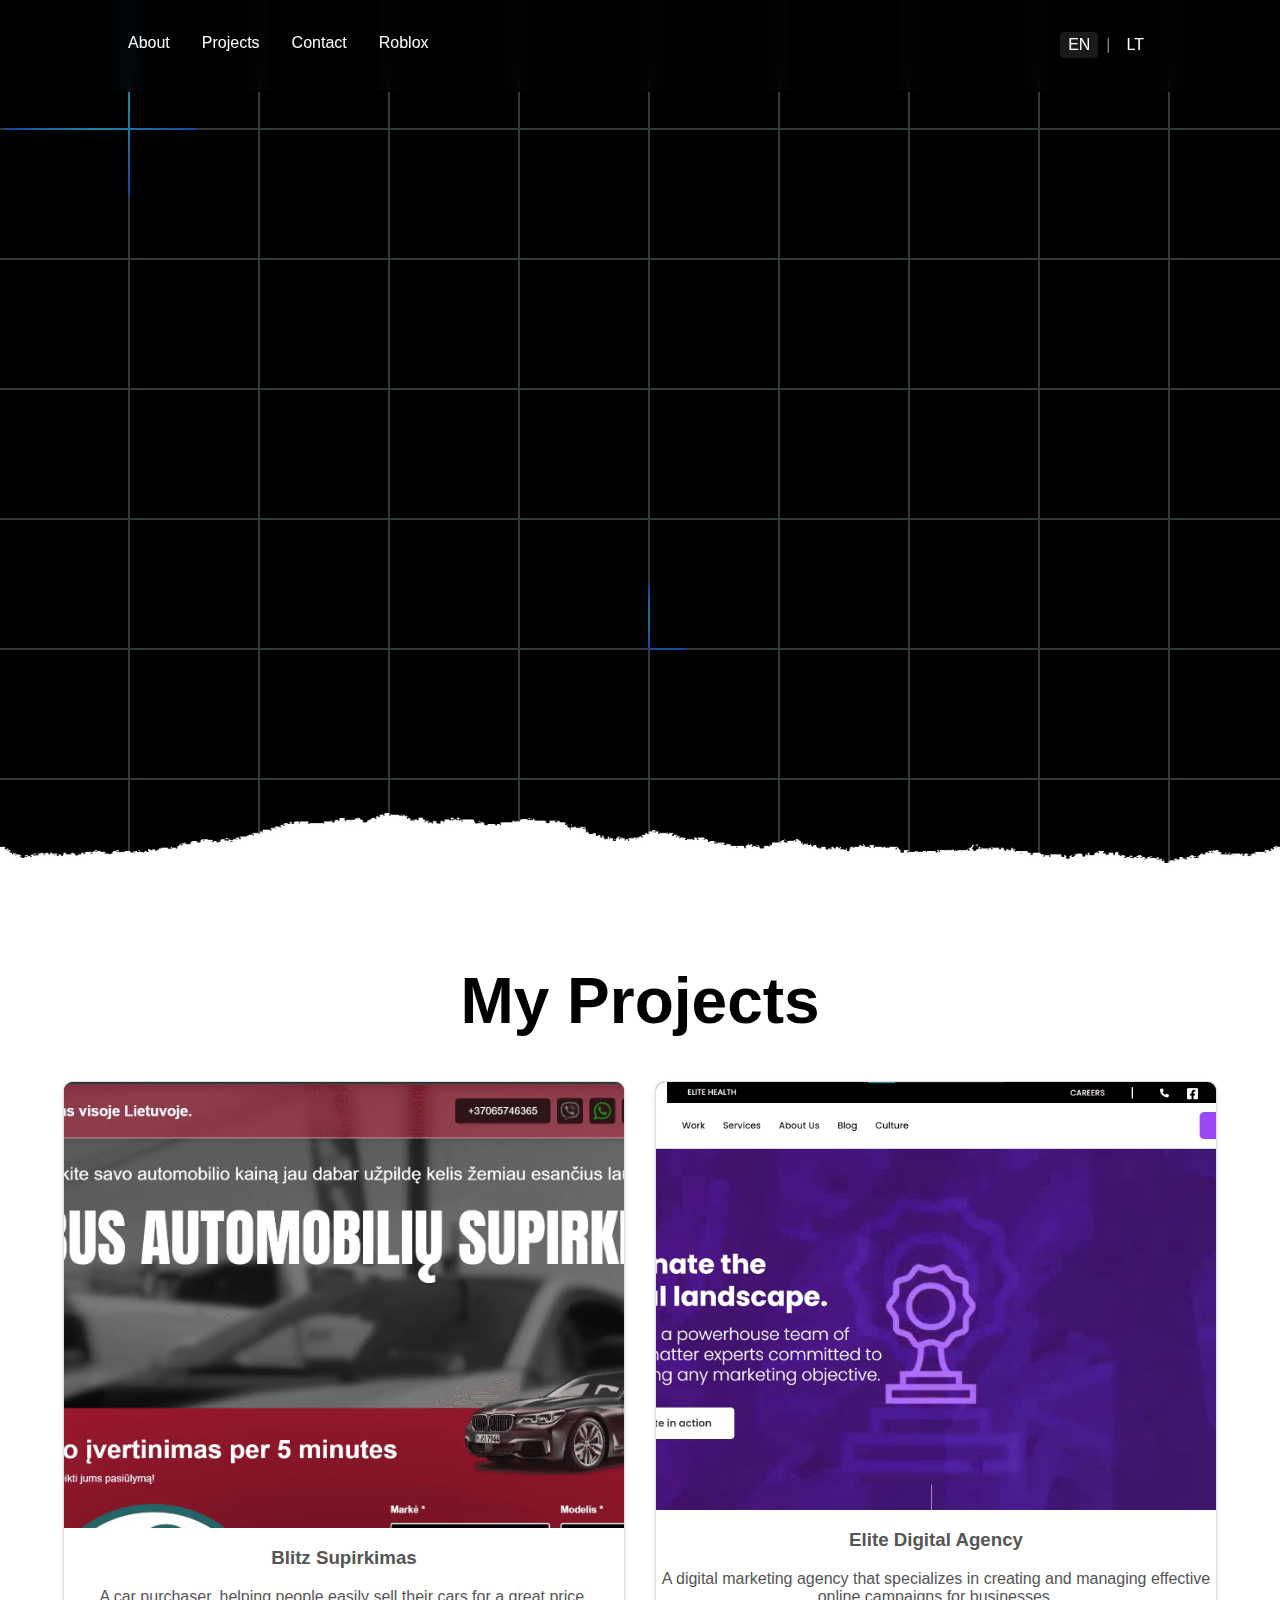
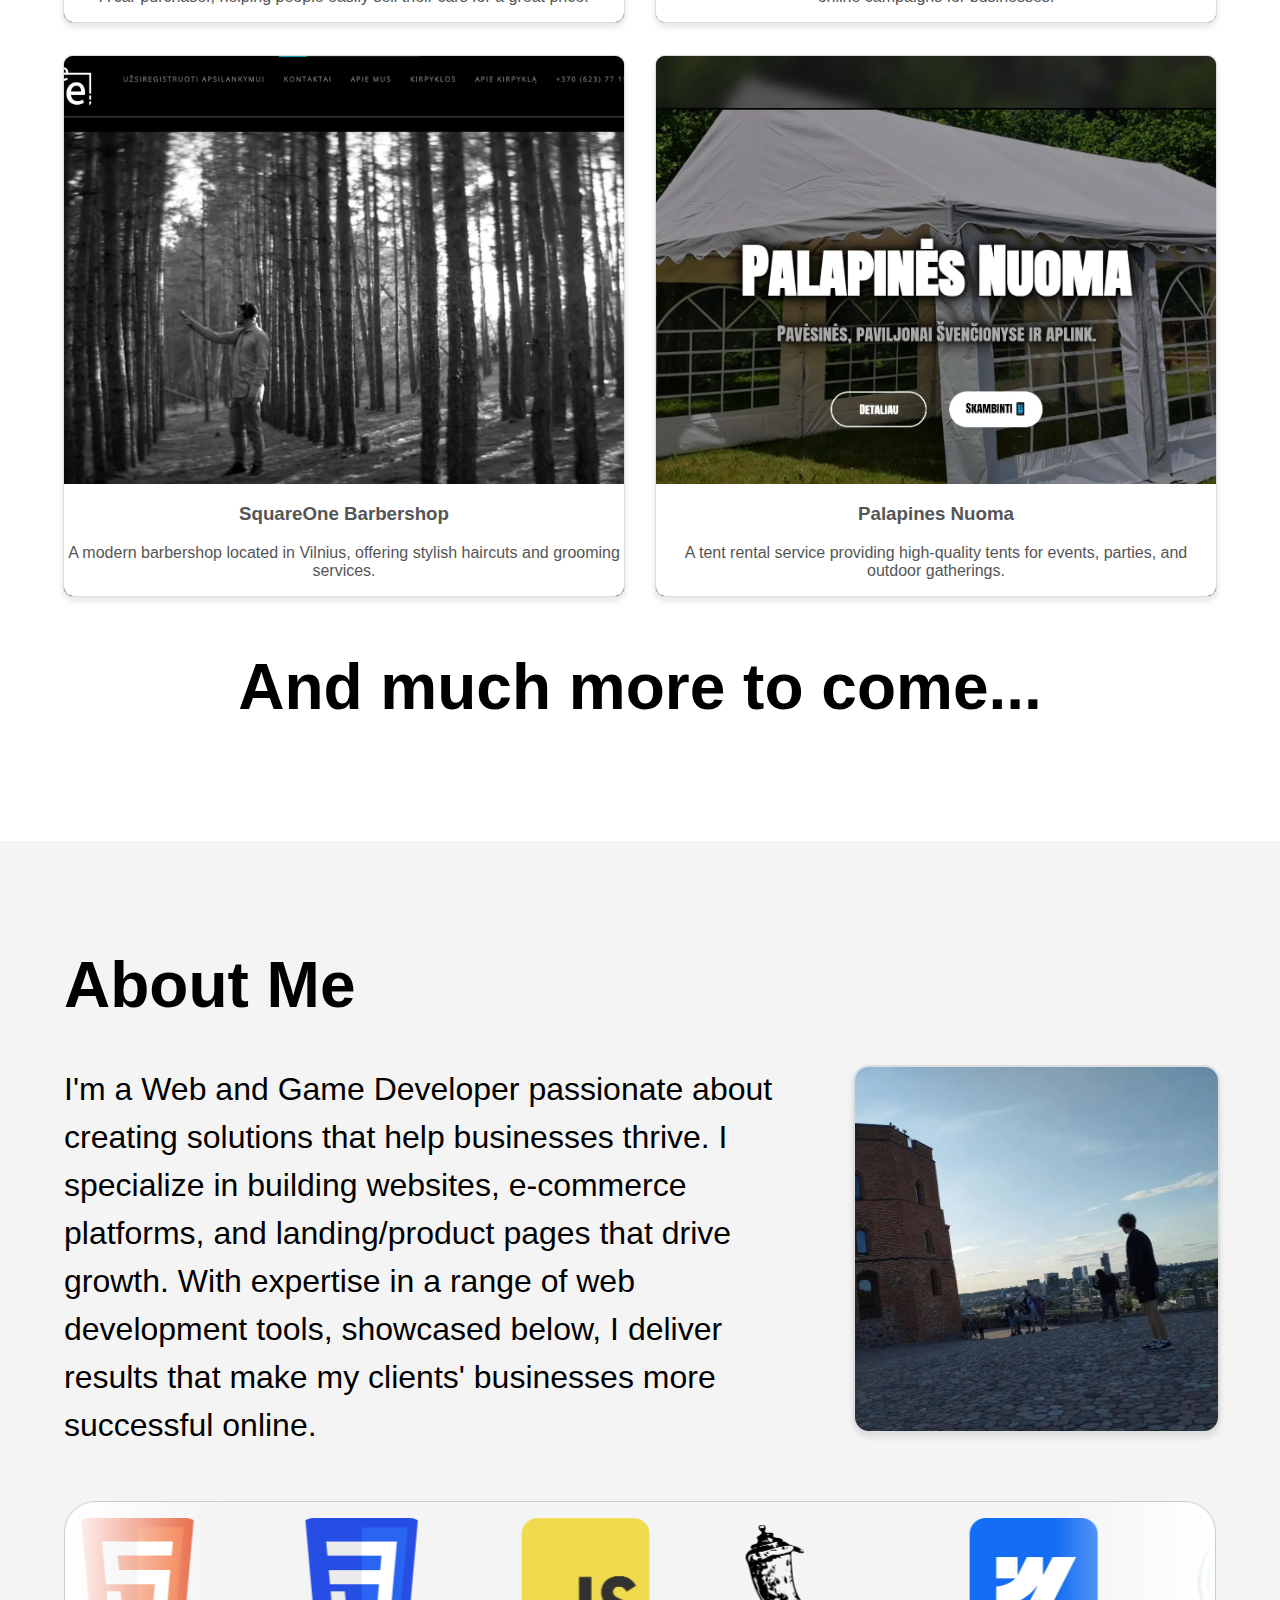
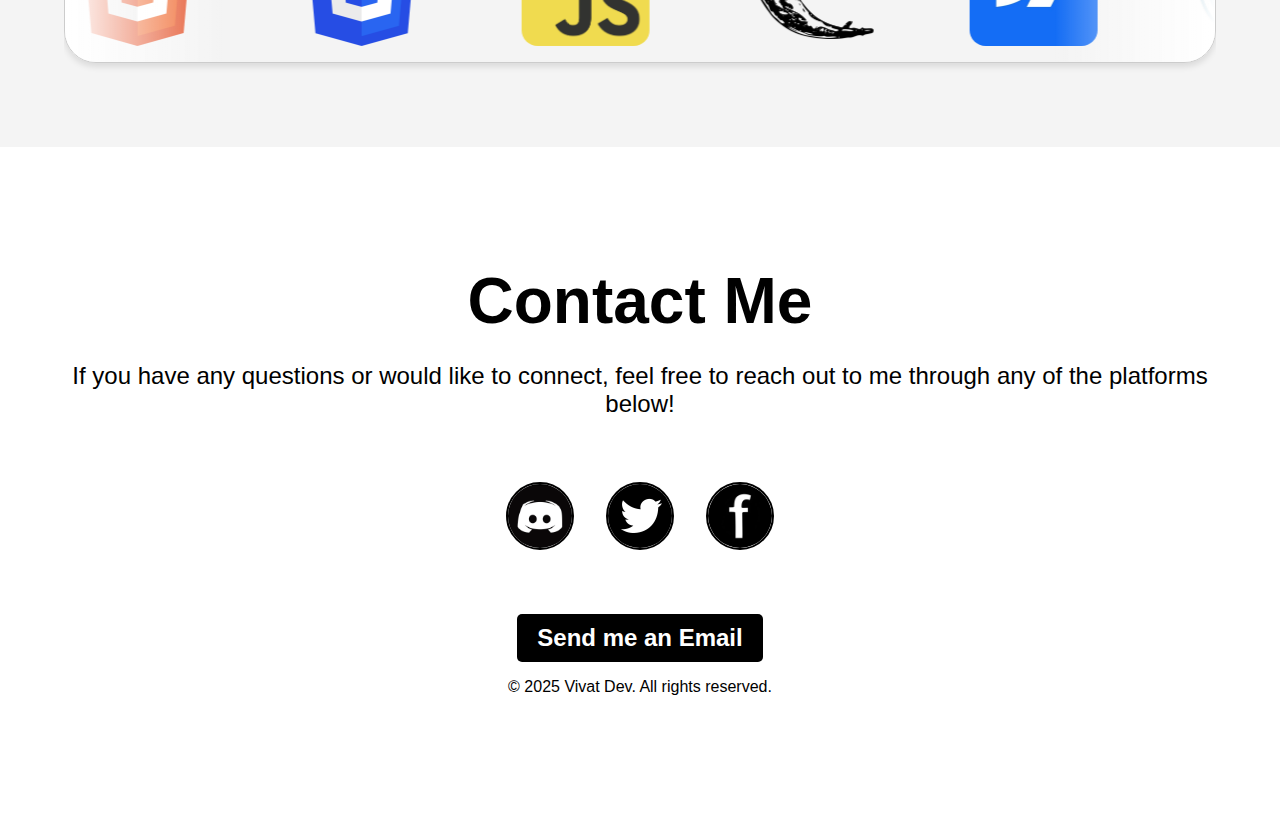
<file: index.html>
<!DOCTYPE html>
<html lang="en">

<head>
    <meta http-equiv="refresh" content="0; URL='Websites'" />
    <title>Redirecting...</title>
</head>

<body>
    If you're not redirected, <a href="Websites">click here</a>.
</body>

</html>
</file>
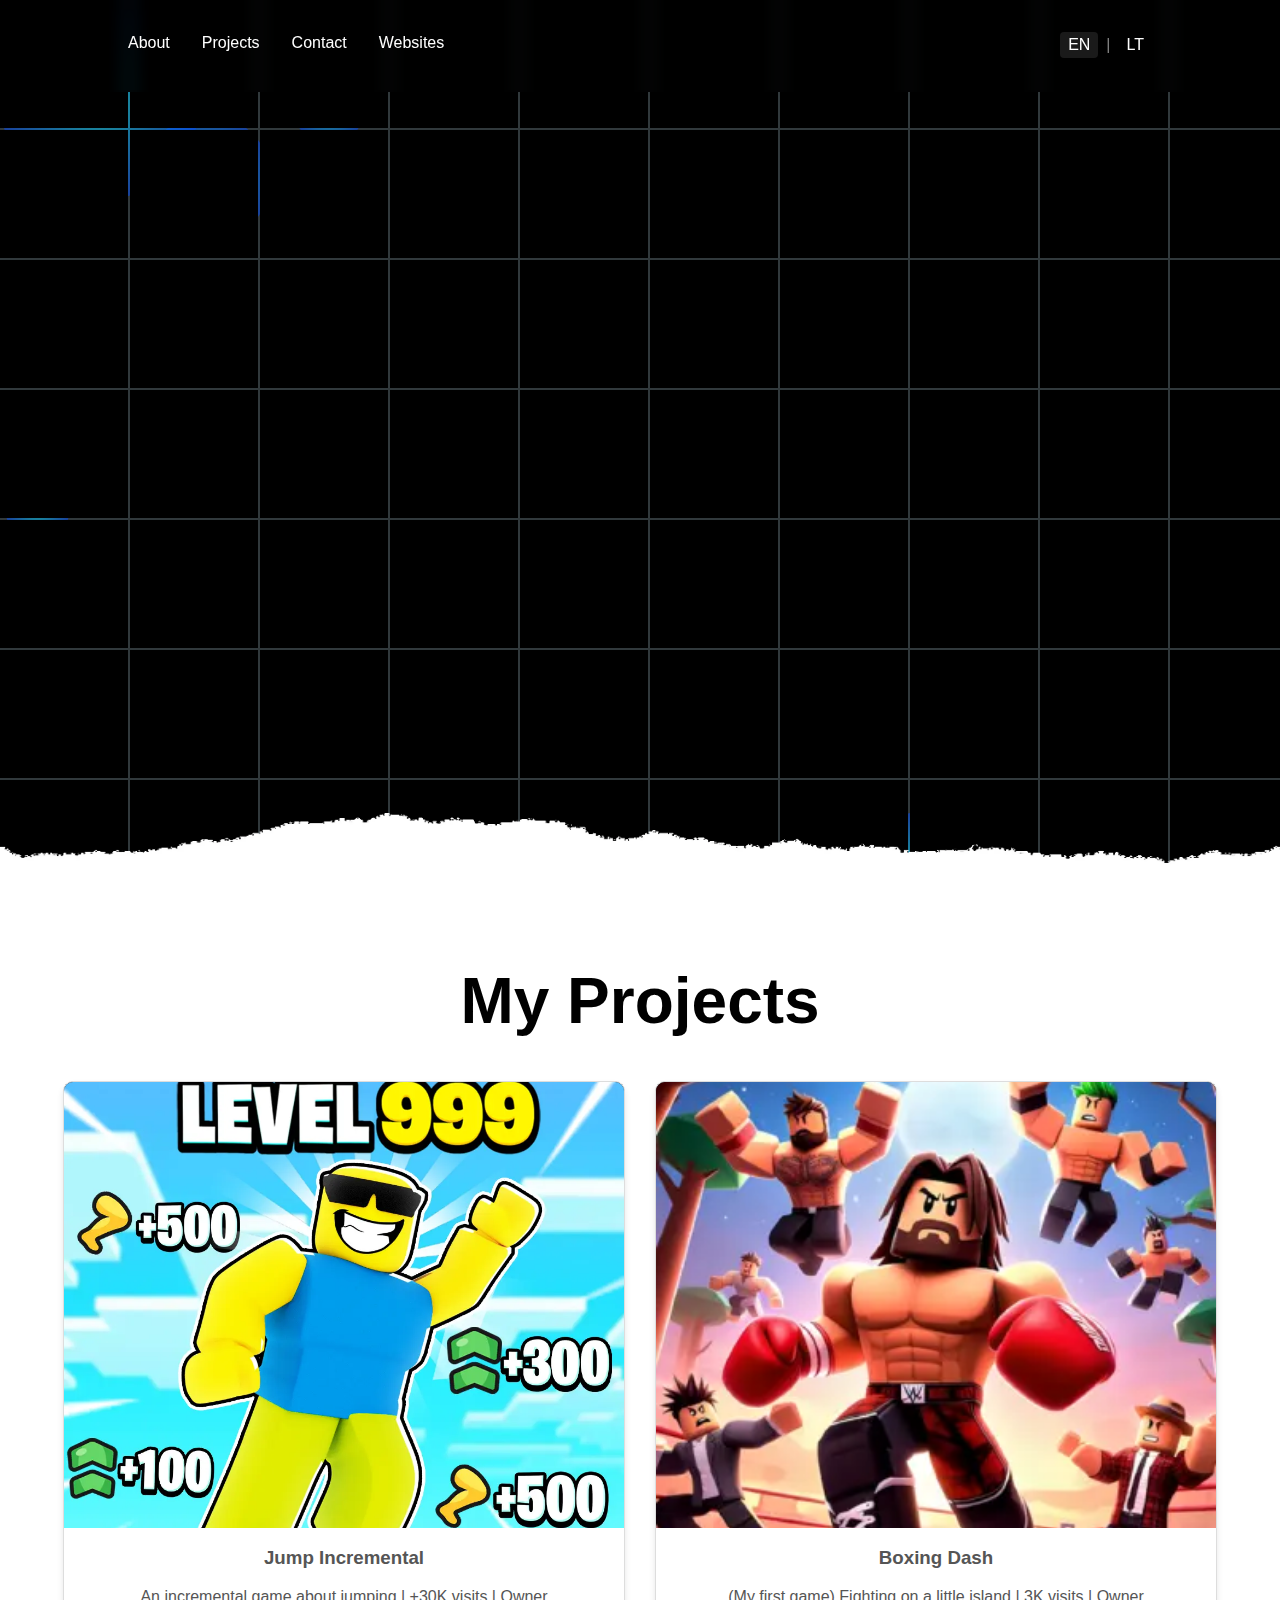
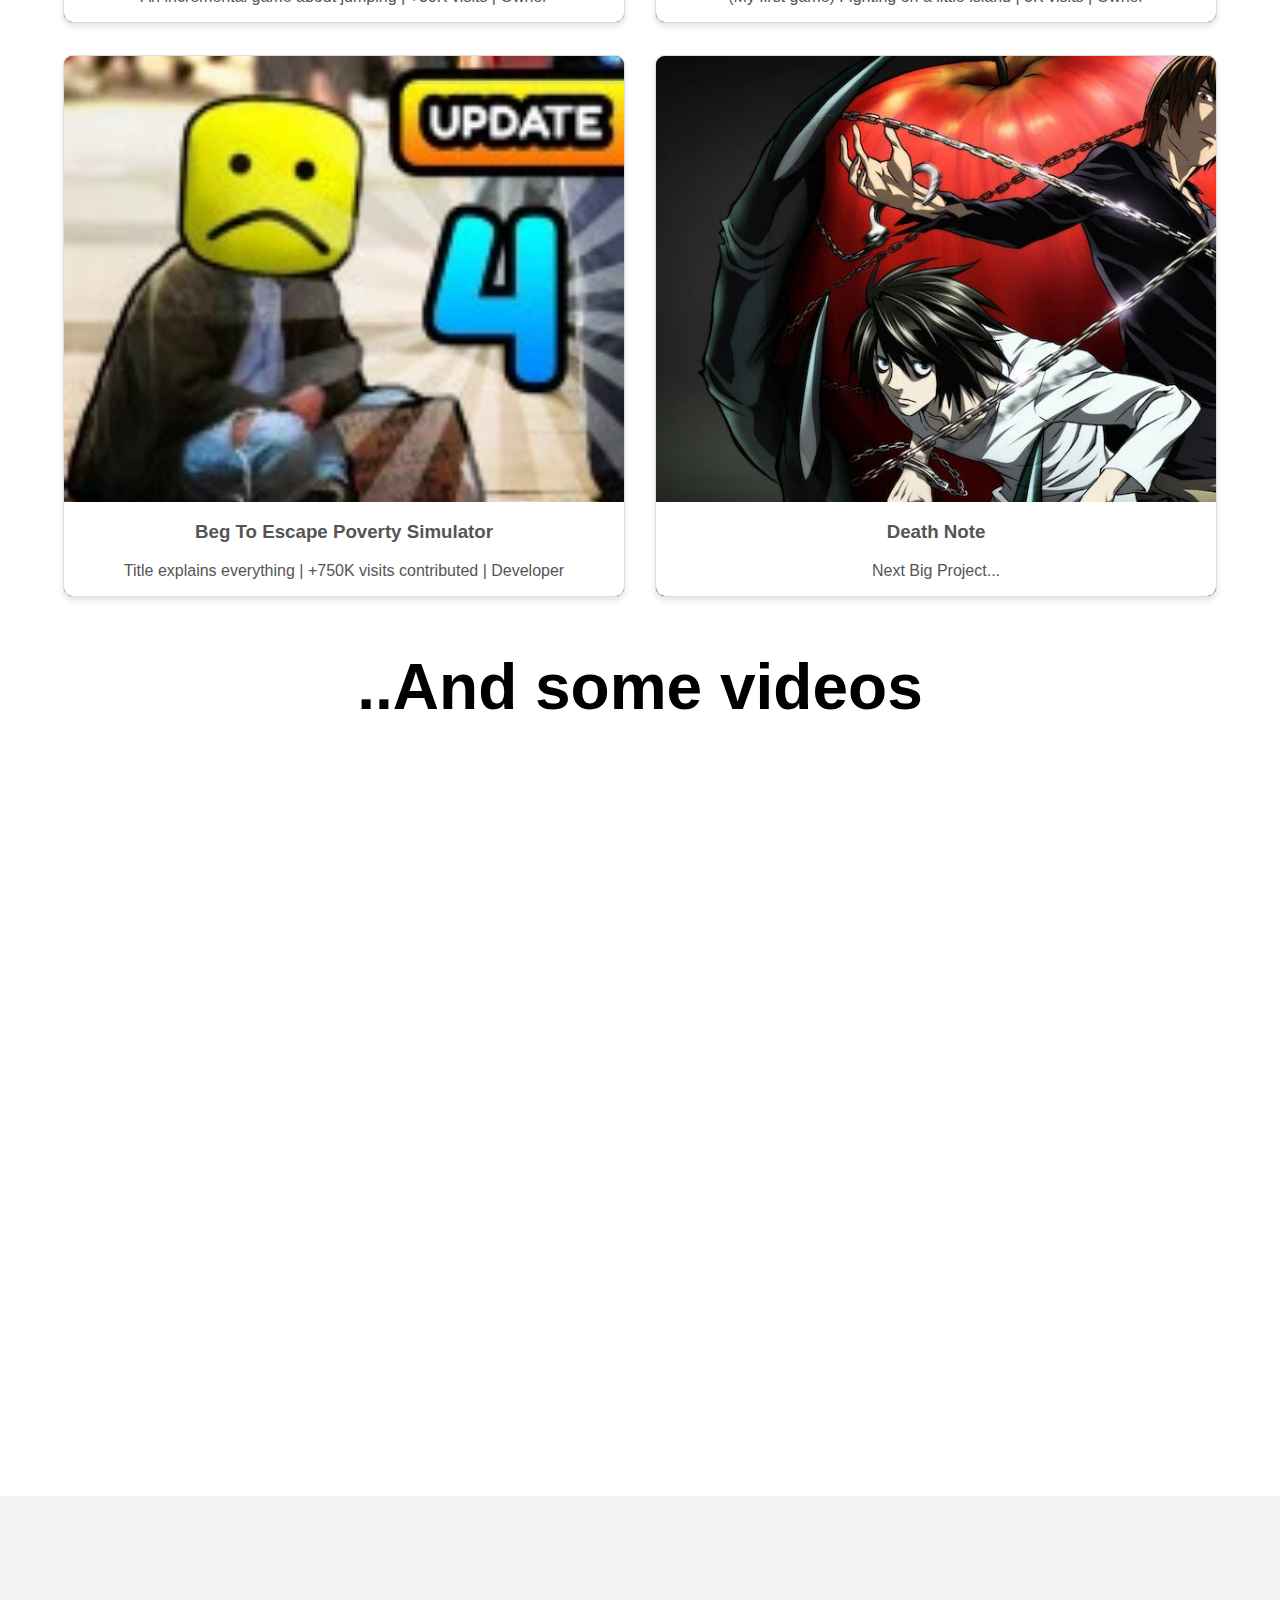
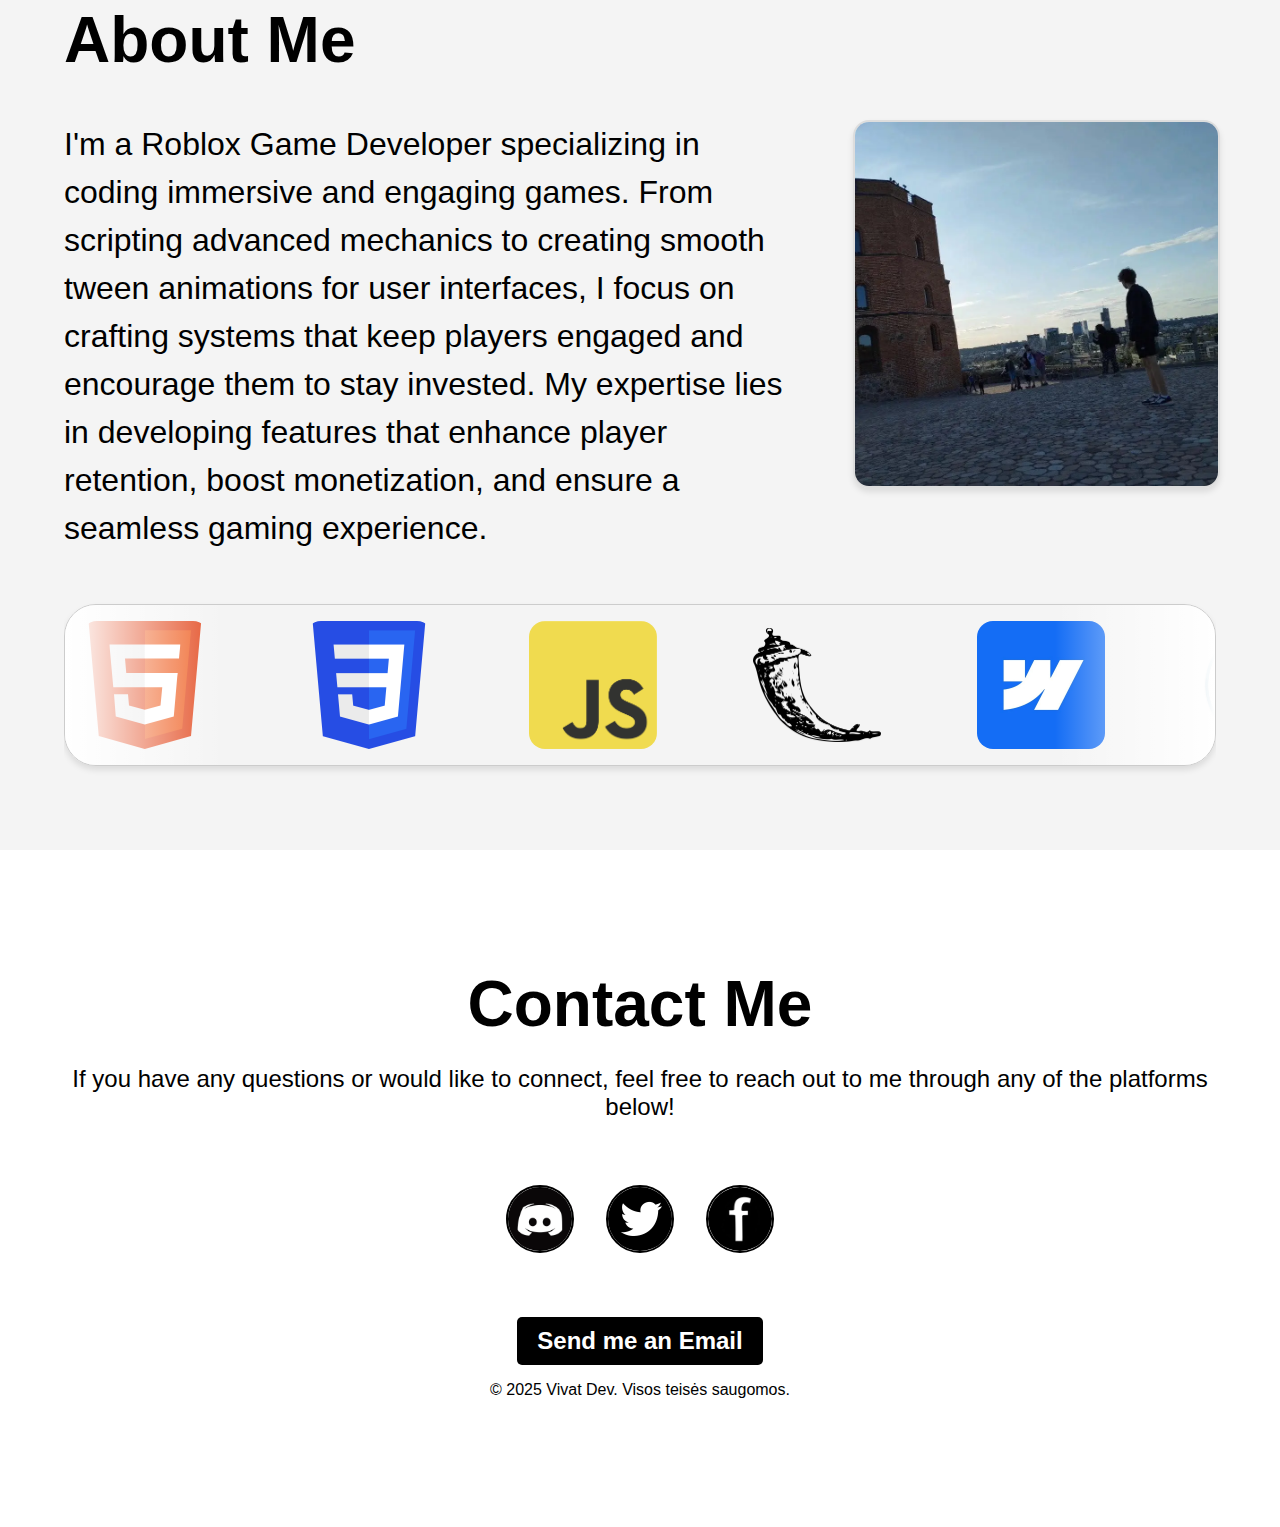
<file: Games/index.html>
<!DOCTYPE html>
<html lang="en">

<head>
    <meta charset="UTF-8">
    <meta name="viewport" content="width=device-width, initial-scale=1.0">
    <title>Roblox Portfolio - VivatDev</title>
    <meta name="description"
        content="I am VivatDev, a Roblox game developer, creating immersive experiences for players. Explore my Roblox creations and projects.">
    <meta name="keywords"
        content="Roblox games, game development, Roblox scripting, VivatDev, Roblox creator, game developer, Roblox portfolio">
    <meta name="author" content="Vivat Dev">
    <meta property="og:title" content="Roblox Portfolio - VivatDev">
    <meta property="og:description"
        content="Explore Roblox games and creations by VivatDev. I specialize in scripting and developing immersive experiences on Roblox.">
    <meta property="og:image" content="../assets/pfp.webp">
    <meta property="og:url" content="https://vivat-dev.com/index-roblox.html">
    <link rel="stylesheet" href="../styles.css">
    <!-- Schema Markup for Roblox Creator (JSON-LD) -->
    <script type="application/ld+json">
        {
            "@context": "https://schema.org",
            "@type": "Person",
            "name": "Vivat Dev",
            "jobTitle": "Roblox Game Developer",
            "url": "https://vivat-dev.com/Games/index-roblox.html",
            "sameAs": [
                "https://www.facebook.com/profile.php?id=61571128162665",
                "https://x.com/VivatDev",
                "https://discordapp.com/users/441210150834143232"
            ]
        }
    </script>
</head>

<body>
    <header id="navbar">
        <nav>
            <div class="nav-links">
                <a href="#about">About</a>
                <a href="#projects">Projects</a>
                <a href="#contact">Contact</a>
                <a href="../Websites/">Websites</a>
            </div>

            <div class="language-switch">
                <a href="" class="active">EN</a>
                <span>|</span>
                <a href="../Žaidimai/">LT</a>
            </div>

            <div class="hamburger">
                <span></span>
                <span></span>
                <span></span>
            </div>

            <!-- Mobile dropdown menu -->
            <div class="dropdown-menu">
                <a href="#about">About</a>
                <a href="#projects">Projects</a>
                <a href="#contact">Contact</a>
                <a href="../Websites/">Websites</a>
                <div class="mobile-language-switch">
                    <a href="" class="active">EN</a>
                    <span>|</span>
                    <a href="../Žaidimai/">LT</a>
                </div>
            </div>
        </nav>
    </header>

    <section class="hero">
        <div class="hero-content">
            <h1>Hi, I'm VivatDev..</h1>
            <p>Roblox | Game | Developer</p>
            <!-- Add buttons here -->
            <div class="hero-buttons">
                <a href="#projects" class="about-btn">Projects</a>
                <a href="#contact" class="contact-btn">Contact</a>
            </div>
        </div>
        <div class="tile-container" id="tile-container"></div>
        <img class="torn-paper-transition" src="../assets/torn-paper.webp" alt="Torn paper transition">
    </section>

    <section id="projects">
        <h1>My Projects</h1>
        <div class="card-container">
            <div class="card" onclick="window.location.href='https://www.roblox.com/games/98896743739347/';">
                <img class="card-img" src="../assets/JumpInc.webp" alt="Roblox Game Jump Incremental">
                <div class="card-content">
                    <h3>Jump Incremental</h3>
                    <p>An incremental game about jumping | +30K visits | Owner</p>
                </div>
                <img class="link-icon" src="../assets/link.webp" alt="Link Icon">
            </div>
            <div class="card" onclick="window.location.href='https://www.roblox.com/games/15957231115/';">
                <img class="card-img" src="../assets/BoxingDash.webp" alt="Roblox Game Boxing Dash">
                <div class="card-content">
                    <h3>Boxing Dash</h3>
                    <p>(My first game) Fighting on a little island | 3K visits | Owner</p>
                </div>
                <img class="link-icon" src="../assets/link.webp" alt="Link Icon">
            </div>
            <div class="card" onclick="window.location.href='https://www.roblox.com/games/15894384621/';">
                <img class="card-img" src="../assets/BegToEscape.webp"
                    alt="Roblox Game Beg To Escape Poverty Simulator">
                <div class="card-content">
                    <h3>Beg To Escape Poverty Simulator</h3>
                    <p>Title explains everything | +750K visits contributed | Developer</p>
                </div>
                <img class="link-icon" src="../assets/link.webp" alt="Link Icon">
            </div>
            <div class="card">
                <img class="card-img" src="../assets/DeathNote.webp" alt="Roblox Game Death Note">
                <div class="card-content">
                    <h3>Death Note</h3>
                    <p>Next Big Project...</p>
                </div>
                <img class="link-icon" src="../assets/link.webp" alt="Link Icon">
            </div>
        </div>

        <h2>..And some videos</h2>

        <div class="youtube-container">
            <iframe class="youtube-video" src="https://www.youtube.com/embed/4-kgQmNsRvo" title="YouTube video 1"
                frameborder="0"
                allow="accelerometer; autoplay; clipboard-write; encrypted-media; gyroscope; picture-in-picture"
                allowfullscreen></iframe>
            <iframe class="youtube-video" src="https://www.youtube.com/embed/9jrN8mcOKqE" title="YouTube video 2"
                frameborder="0"
                allow="accelerometer; autoplay; clipboard-write; encrypted-media; gyroscope; picture-in-picture"
                allowfullscreen></iframe>
            <iframe class="youtube-video" src="https://www.youtube.com/embed/AX5ErN0Nrsc" title="YouTube video 3"
                frameborder="0"
                allow="accelerometer; autoplay; clipboard-write; encrypted-media; gyroscope; picture-in-picture"
                allowfullscreen></iframe>
            <iframe class="youtube-video" src="https://www.youtube.com/embed/7pMzawuauF0" title="YouTube video 4"
                frameborder="0"
                allow="accelerometer; autoplay; clipboard-write; encrypted-media; gyroscope; picture-in-picture"
                allowfullscreen></iframe>
        </div>
    </section>

    <section id="about" class="about">
        <div class="about-content">
            <h1>About Me</h1>
            <div class="about-description">
                <p class="about-p">
                    I'm a Roblox Game Developer specializing in coding immersive and engaging games. From scripting
                    advanced mechanics to creating smooth tween animations for user interfaces, I focus on crafting
                    systems that keep players engaged and encourage them to stay invested. My expertise lies in
                    developing features that enhance player retention, boost monetization, and ensure a seamless gaming
                    experience.
                </p>

                <div class="about-image">
                    <img src="../assets/pfp.webp" alt="Profile Picture">
                </div>
            </div>
        </div>

        <div class="skills-container">
            <div class="skills">
                <div class="skills-track">
                    <!-- Original set -->
                    <div class="skill" style="background-image: url('../assets/HTML.webp');"></div>
                    <div class="skill" style="background-image: url('../assets/CSS.webp');"></div>
                    <div class="skill" style="background-image: url('../assets/JS.webp');"></div>
                    <div class="skill" style="background-image: url('../assets/FLASK.webp');"></div>
                    <div class="skill" style="background-image: url('../assets/WEBFLOW.webp');"></div>
                    <div class="skill" style="background-image: url('../assets/WORDPRESS.webp');"></div>
                    <div class="skill" style="background-image: url('../assets/FRAMER.webp');"></div>
                    <div class="skill" style="background-image: url('../assets/PYTHON.webp');"></div>
                    <!-- Duplicate set for seamless loop -->
                    <div class="skill" style="background-image: url('../assets/HTML.webp');"></div>
                    <div class="skill" style="background-image: url('../assets/CSS.webp');"></div>
                    <div class="skill" style="background-image: url('../assets/JS.webp');"></div>
                    <div class="skill" style="background-image: url('../assets/FLASK.webp');"></div>
                    <div class="skill" style="background-image: url('../assets/WEBFLOW.webp');"></div>
                    <div class="skill" style="background-image: url('../assets/WORDPRESS.webp');"></div>
                    <div class="skill" style="background-image: url('../assets/FRAMER.webp');"></div>
                    <div class="skill" style="background-image: url('../assets/PYTHON.webp');"></div>

                    <div class="skill" style="background-image: url('../assets/HTML.webp');"></div>
                    <div class="skill" style="background-image: url('../assets/CSS.webp');"></div>
                    <div class="skill" style="background-image: url('../assets/JS.webp');"></div>
                    <div class="skill" style="background-image: url('../assets/FLASK.webp');"></div>
                    <div class="skill" style="background-image: url('../assets/WEBFLOW.webp');"></div>
                    <div class="skill" style="background-image: url('../assets/WORDPRESS.webp');"></div>
                    <div class="skill" style="background-image: url('../assets/FRAMER.webp');"></div>
                    <div class="skill" style="background-image: url('../assets/PYTHON.webp');"></div>
                </div>
            </div>
        </div>
    </section>

    <section id="contact" class="contact">
        <h2>Contact Me</h2>
        <p>If you have any questions or would like to connect, feel free to reach out to me through any of the platforms
            below!</p>

        <div class="contact-links">
            <a href="https://discordapp.com/users/441210150834143232" target="_blank" class="contact-link"
                aria-label="Discord">
                <img src="../assets/Discord.webp" alt="Discord">
            </a>
            <a href="https://x.com/VivatDev" target="_blank" class="contact-link" aria-label="Twitter">
                <img src="../assets/twitter.webp" alt="Twitter">
            </a>
            <a href="https://www.facebook.com/profile.php?id=61571128162665" target="_blank" class="contact-link"
                aria-label="Facebook">
                <img src="../assets/Facebook_logo_1.webp" alt="Facebook">
            </a>
        </div>

        <!-- Gmail Button -->
        <a href="mailto:zalgirismantasofficial@gmail.com" class="contact-link email-btn" aria-label="Email">Send me an
            Email</a>

        <footer class="footer">
            <p>&copy; 2025 Vivat Dev. Visos teisės saugomos.</p>
        </footer>
    </section>



    <script src="../script.js"></script>
</body>

</html>
</file>
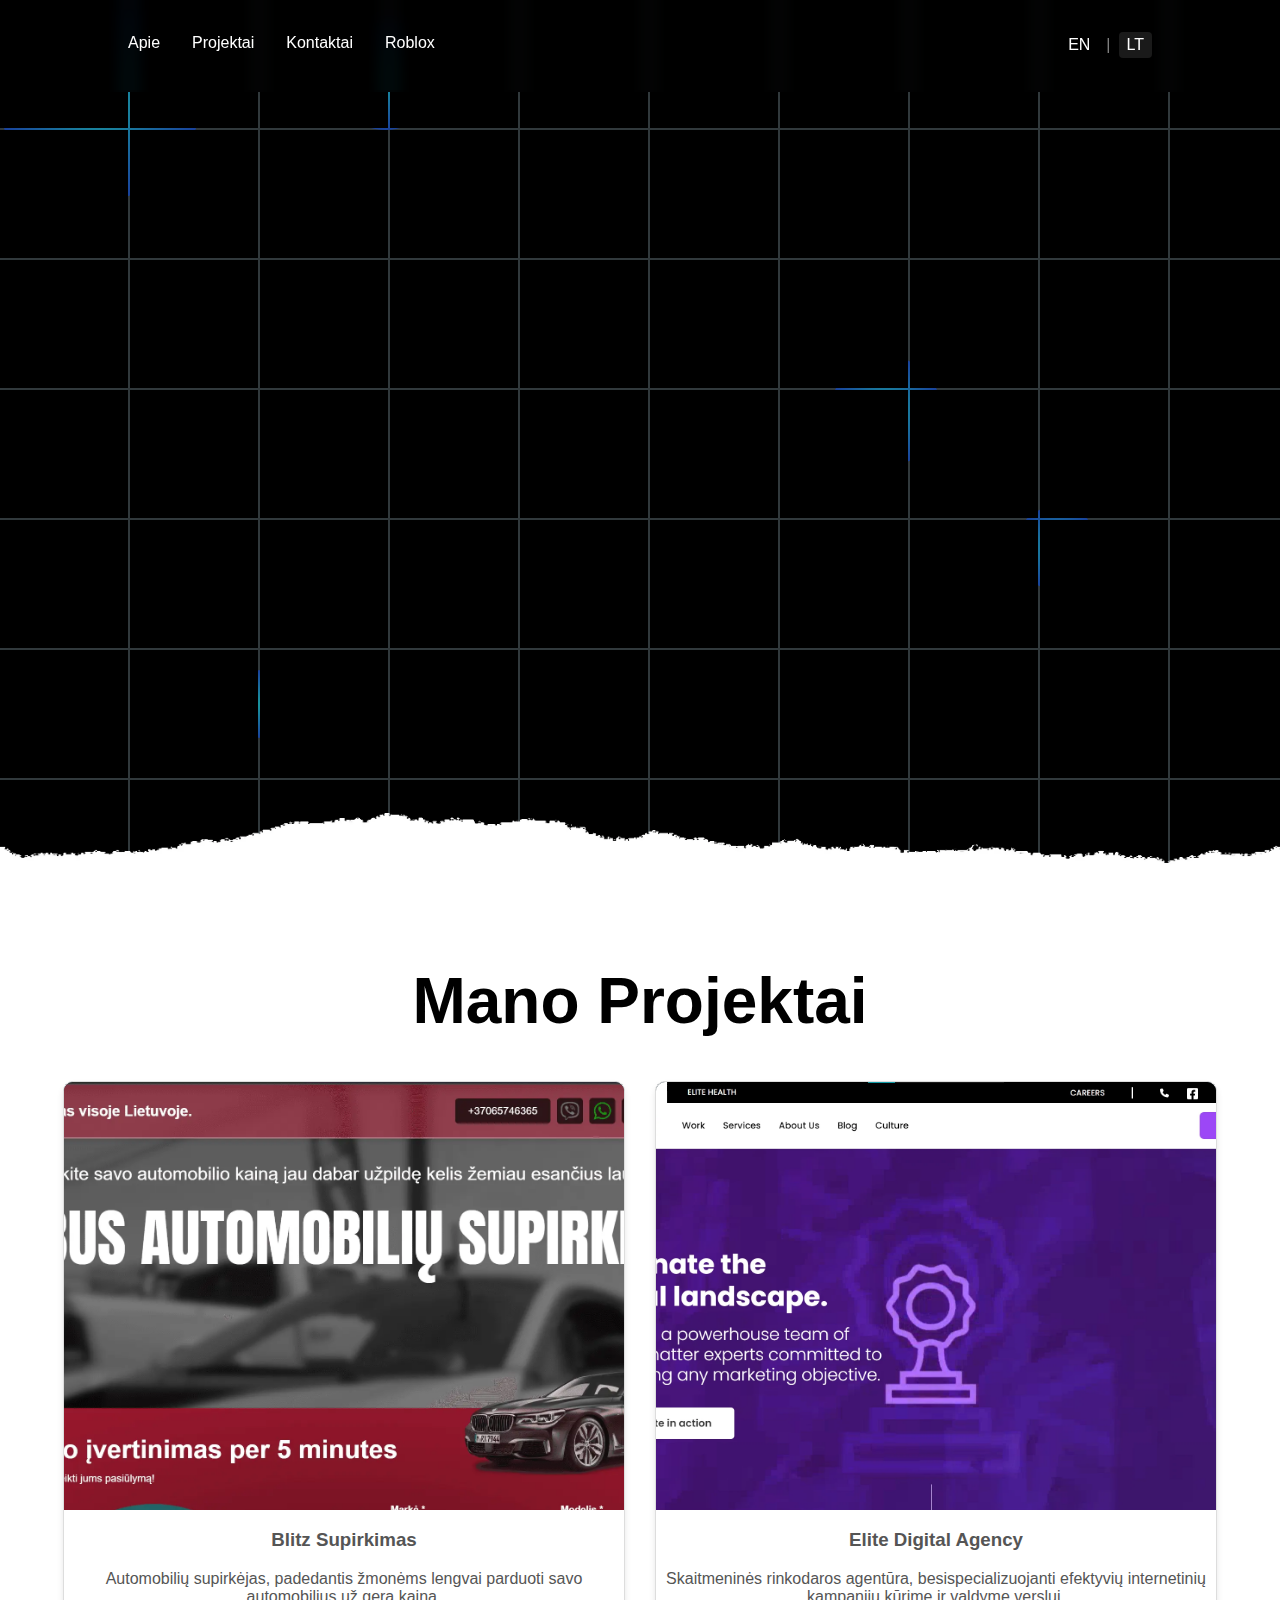
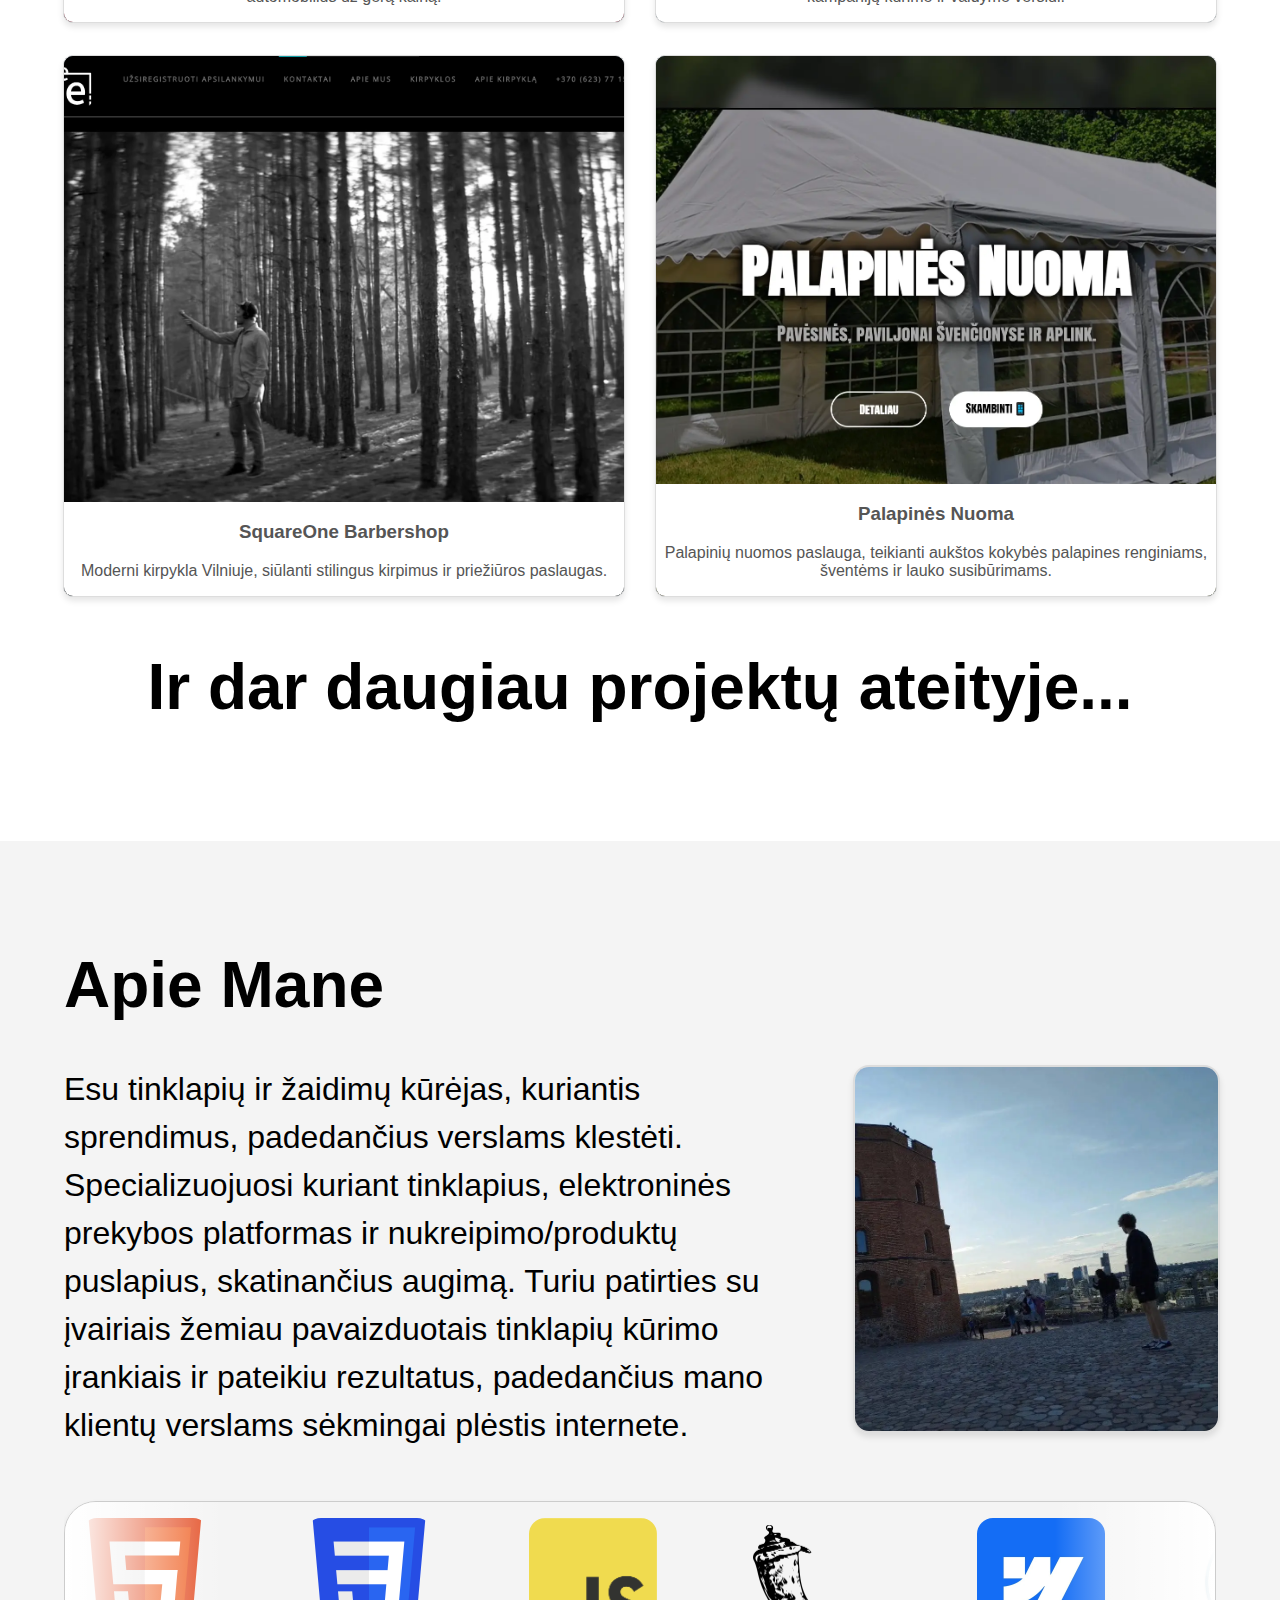
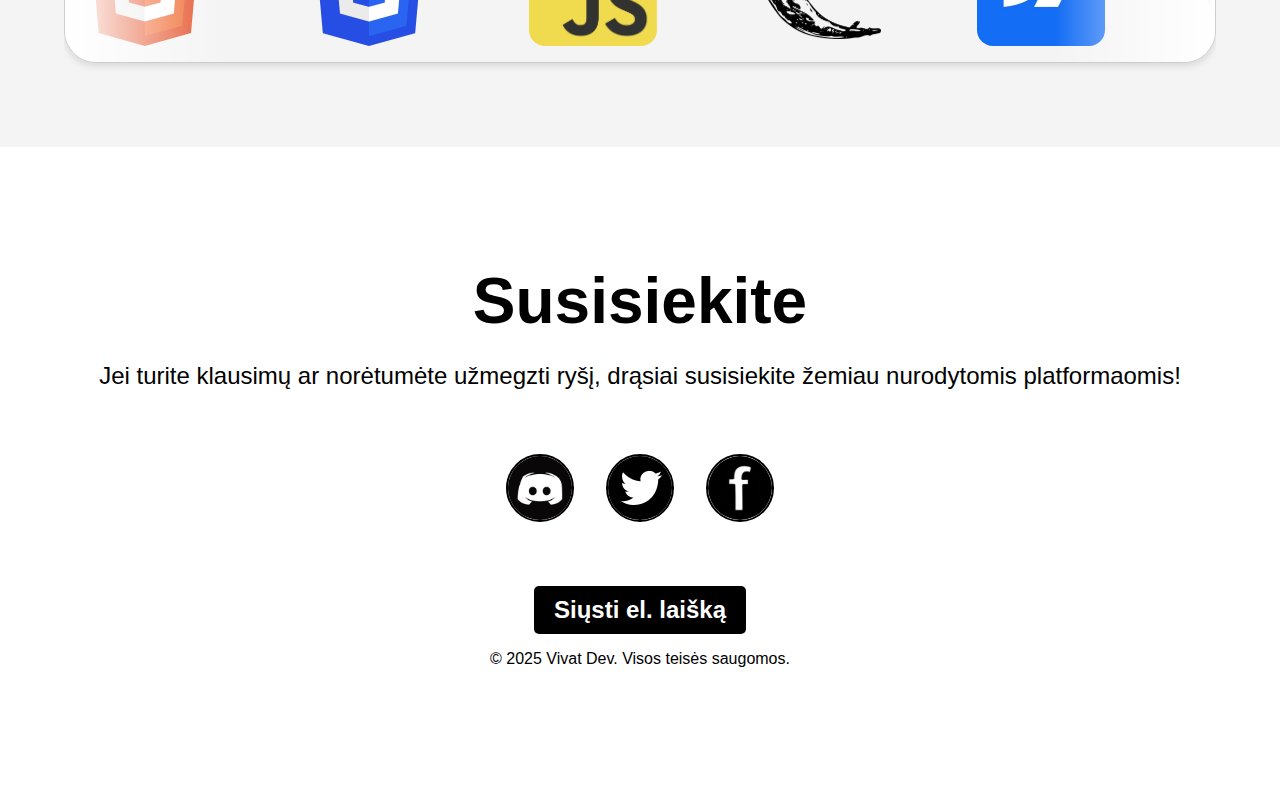
<file: Svetainės/index.html>
<!DOCTYPE html>
<html lang="lt">

<head>
    <meta charset="UTF-8">
    <meta name="viewport" content="width=device-width, initial-scale=1.0">
    <title>Vivat Dev Portfolio - Lietuvių kalba</title>
    <meta name="description"
        content="Aš esu VivatDev, tinklapių kūrėjas ir dizaineris, specializuojantis elektroninės prekybos platformų kūrime ir interneto svetainių sprendimuose.">
    <meta name="keywords"
        content="tinklapių kūrimas, dizainas, programavimas, internetinės svetainės, elektroninė prekyba, Lietuva, Vivat Dev">
    <meta name="author" content="Vivat Dev">
    <meta property="og:title" content="Vivat Dev Portfolio - Lietuvių kalba">
    <meta property="og:description"
        content="Aš esu VivatDev, tinklapių kūrėjas ir dizaineris, specializuojantis elektroninės prekybos platformų kūrime ir interneto svetainių sprendimuose.">
    <meta property="og:image" content="../assets/pfp.webp">
    <meta property="og:url" content="https://vivat-dev.com/index-lt.html">
    <link rel="stylesheet" href="../styles.css">
    <!-- Schema Markup for Lithuanian version (JSON-LD) -->
    <script type="application/ld+json">
        {
            "@context": "https://schema.org",
            "@type": "Person",
            "name": "Vivat Dev",
            "jobTitle": "Web Developer and Designer",
            "url": "https://vivat-dev.com/Svetainės/index-lt.html",
            "sameAs": [
                "https://www.facebook.com/profile.php?id=61571128162665",
                "https://x.com/VivatDev",
                "https://discordapp.com/users/441210150834143232"
            ]
        }
    </script>
</head>

<body>
    <header id="navbar">
        <nav>
            <!-- Regular navigation for desktop -->
            <div class="nav-links">
                <a href="#about">Apie</a>
                <a href="#projects">Projektai</a>
                <a href="#contact">Kontaktai</a>
                <a href="../Žaidimai/">Roblox</a>
            </div>
            <div class="language-switch">
                <a href="../Websites/">EN</a>
                <span>|</span>
                <a href="" class="active">LT</a>
            </div>

            <!-- Hamburger menu for mobile -->
            <div class="hamburger">
                <span></span>
                <span></span>
                <span></span>
            </div>

            <!-- Mobile dropdown menu -->
            <div class="dropdown-menu">
                <a href="#about">Apie</a>
                <a href="#projects">Projektai</a>
                <a href="#contact">Kontaktai</a>
                <a href="../Žaidimai/">Roblox</a>
                <div class="mobile-language-switch">
                    <a href="../Websites/">EN</a>
                    <span>|</span>
                    <a href="" class="active">LT</a>
                </div>
            </div>
        </nav>
    </header>

    <section class="hero">
        <div class="hero-content">
            <h1>Sveiki, aš esu Mantas..</h1>
            <p>Tinklapių | Kūrėjas | Dizaineris</p>
            <div class="hero-buttons">
                <a href="#projects" class="about-btn">Projektai</a>
                <a href="#contact" class="contact-btn">Kontaktai</a>
            </div>
        </div>
        <div class="tile-container" id="tile-container"></div>
        <img class="torn-paper-transition" src="../assets/torn-paper.webp" alt="Torn paper transition">
    </section>

    <section id="projects">
        <h1>Mano Projektai</h1>
        <div class="card-container">
            <div class="card" onclick="window.location.href='https://blitzsupirkimas.lt/';">
                <img class="card-img" src="../assets/blitzsupirkimas.webp" alt="Blitz Supirkimas">
                <div class="card-content">
                    <h3>Blitz Supirkimas</h3>
                    <p>Automobilių supirkėjas, padedantis žmonėms lengvai parduoti savo automobilius už gerą kainą.</p>
                </div>
                <img class="link-icon" src="../assets/link.webp" alt="Link Icon">
            </div>
            <div class="card" onclick="window.location.href='https://elitedigitalagency.com/';">
                <img class="card-img" src="../assets/eliteagency.webp" alt="Elite Digital Agency">
                <div class="card-content">
                    <h3>Elite Digital Agency</h3>
                    <p>Skaitmeninės rinkodaros agentūra, besispecializuojanti efektyvių internetinių kampanijų kūrime ir
                        valdyme verslui.</p>
                </div>
                <img class="link-icon" src="../assets/link.webp" alt="Link Icon">
            </div>
            <div class="card" onclick="window.location.href='https://square1.lt/';">
                <img class="card-img" src="../assets/squareone.webp" alt="Square 1 Barbershop">
                <div class="card-content">
                    <h3>SquareOne Barbershop</h3>
                    <p>Moderni kirpykla Vilniuje, siūlanti stilingus kirpimus ir priežiūros paslaugas.</p>
                </div>
                <img class="link-icon" src="../assets/link.webp" alt="Link Icon">
            </div>
            <div class="card" onclick="window.location.href='https://palapines-nuoma.lt/';">
                <img class="card-img" src="../assets/palapinesnuoma.webp" alt="Palapines Nuoma">
                <div class="card-content">
                    <h3>Palapinės Nuoma</h3>
                    <p>Palapinių nuomos paslauga, teikianti aukštos kokybės palapines renginiams, šventėms ir lauko
                        susibūrimams.</p>
                </div>
                <img class="link-icon" src="../assets/link.webp" alt="Link Icon">
            </div>
        </div>
        <h2>Ir dar daugiau projektų ateityje...</h2>
    </section>

    <section id="about" class="about">
        <div class="about-content">
            <h1>Apie Mane</h1>
            <div class="about-description">
                <p class="about-p">
                    Esu tinklapių ir žaidimų kūrėjas, kuriantis sprendimus, padedančius verslams klestėti.
                    Specializuojuosi kuriant tinklapius,
                    elektroninės prekybos platformas ir nukreipimo/produktų puslapius, skatinančius augimą.
                    Turiu patirties su įvairiais žemiau pavaizduotais tinklapių kūrimo įrankiais ir pateikiu rezultatus,
                    padedančius mano klientų verslams sėkmingai plėstis internete.
                </p>

                <div class="about-image">
                    <img src="../assets/pfp.webp" alt="Profilio nuotrauka">
                </div>
            </div>
        </div>

        <!-- Skills section remains the same as it's images -->
        <div class="skills-container">
            <div class="skills">
                <div class="skills-track">
                    <!-- Original set -->
                    <div class="skill" style="background-image: url('../assets/HTML.webp');"></div>
                    <div class="skill" style="background-image: url('../assets/CSS.webp');"></div>
                    <div class="skill" style="background-image: url('../assets/JS.webp');"></div>
                    <div class="skill" style="background-image: url('../assets/FLASK.webp');"></div>
                    <div class="skill" style="background-image: url('../assets/WEBFLOW.webp');"></div>
                    <div class="skill" style="background-image: url('../assets/WORDPRESS.webp');"></div>
                    <div class="skill" style="background-image: url('../assets/FRAMER.webp');"></div>
                    <div class="skill" style="background-image: url('../assets/PYTHON.webp');"></div>
                    <!-- Duplicate set for seamless loop -->
                    <div class="skill" style="background-image: url('../assets/HTML.webp');"></div>
                    <div class="skill" style="background-image: url('../assets/CSS.webp');"></div>
                    <div class="skill" style="background-image: url('../assets/JS.webp');"></div>
                    <div class="skill" style="background-image: url('../assets/FLASK.webp');"></div>
                    <div class="skill" style="background-image: url('../assets/WEBFLOW.webp');"></div>
                    <div class="skill" style="background-image: url('../assets/WORDPRESS.webp');"></div>
                    <div class="skill" style="background-image: url('../assets/FRAMER.webp');"></div>
                    <div class="skill" style="background-image: url('../assets/PYTHON.webp');"></div>

                    <div class="skill" style="background-image: url('../assets/HTML.webp');"></div>
                    <div class="skill" style="background-image: url('../assets/CSS.webp');"></div>
                    <div class="skill" style="background-image: url('../assets/JS.webp');"></div>
                    <div class="skill" style="background-image: url('../assets/FLASK.webp');"></div>
                    <div class="skill" style="background-image: url('../assets/WEBFLOW.webp');"></div>
                    <div class="skill" style="background-image: url('../assets/WORDPRESS.webp');"></div>
                    <div class="skill" style="background-image: url('../assets/FRAMER.webp');"></div>
                    <div class="skill" style="background-image: url('../assets/PYTHON.webp');"></div>
                </div>
            </div>
        </div>
    </section>

    <section id="contact" class="contact">
        <h2>Susisiekite</h2>
        <p>Jei turite klausimų ar norėtumėte užmegzti ryšį, drąsiai susisiekite žemiau nurodytomis platformaomis!</p>

        <div class="contact-links">
            <a href="https://discordapp.com/users/441210150834143232" target="_blank" class="contact-link"
                aria-label="Discord">
                <img src="../assets/Discord.webp" alt="Discord">
            </a>
            <a href="https://x.com/VivatDev" target="_blank" class="contact-link" aria-label="Twitter">
                <img src="../assets/twitter.webp" alt="Twitter">
            </a>
            <a href="https://www.facebook.com/profile.php?id=61571128162665" target="_blank" class="contact-link"
                aria-label="Facebook">
                <img src="../assets/Facebook_logo_1.webp" alt="Facebook">
            </a>
        </div>

        <!-- Gmail Button -->
        <a href="mailto:zalgirismantasofficial@gmail.com" class="contact-link email-btn" aria-label="Email">Siųsti el.
            laišką</a>

        <footer class="footer">
            <p>&copy; 2025 Vivat Dev. Visos teisės saugomos.</p>
        </footer>
    </section>

    <script src="../script.js"></script>
</body>

</html>
</file>
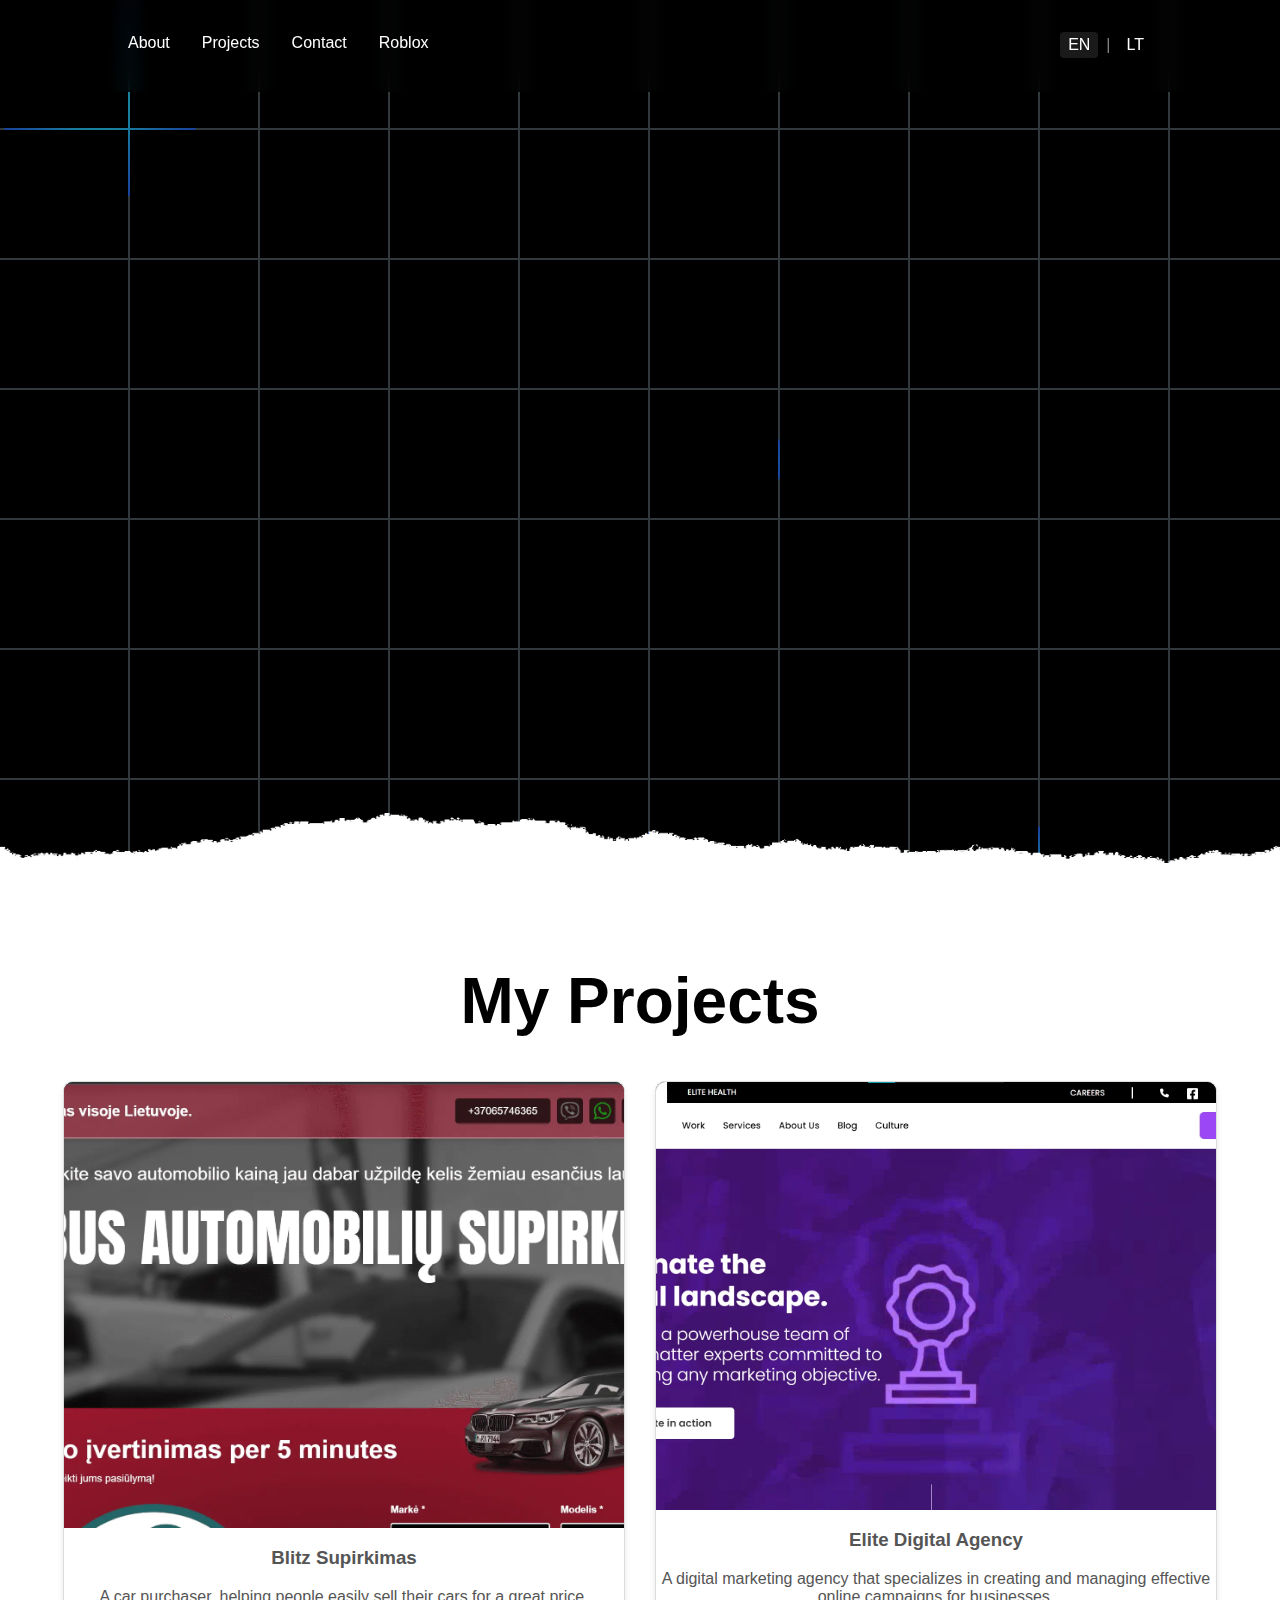
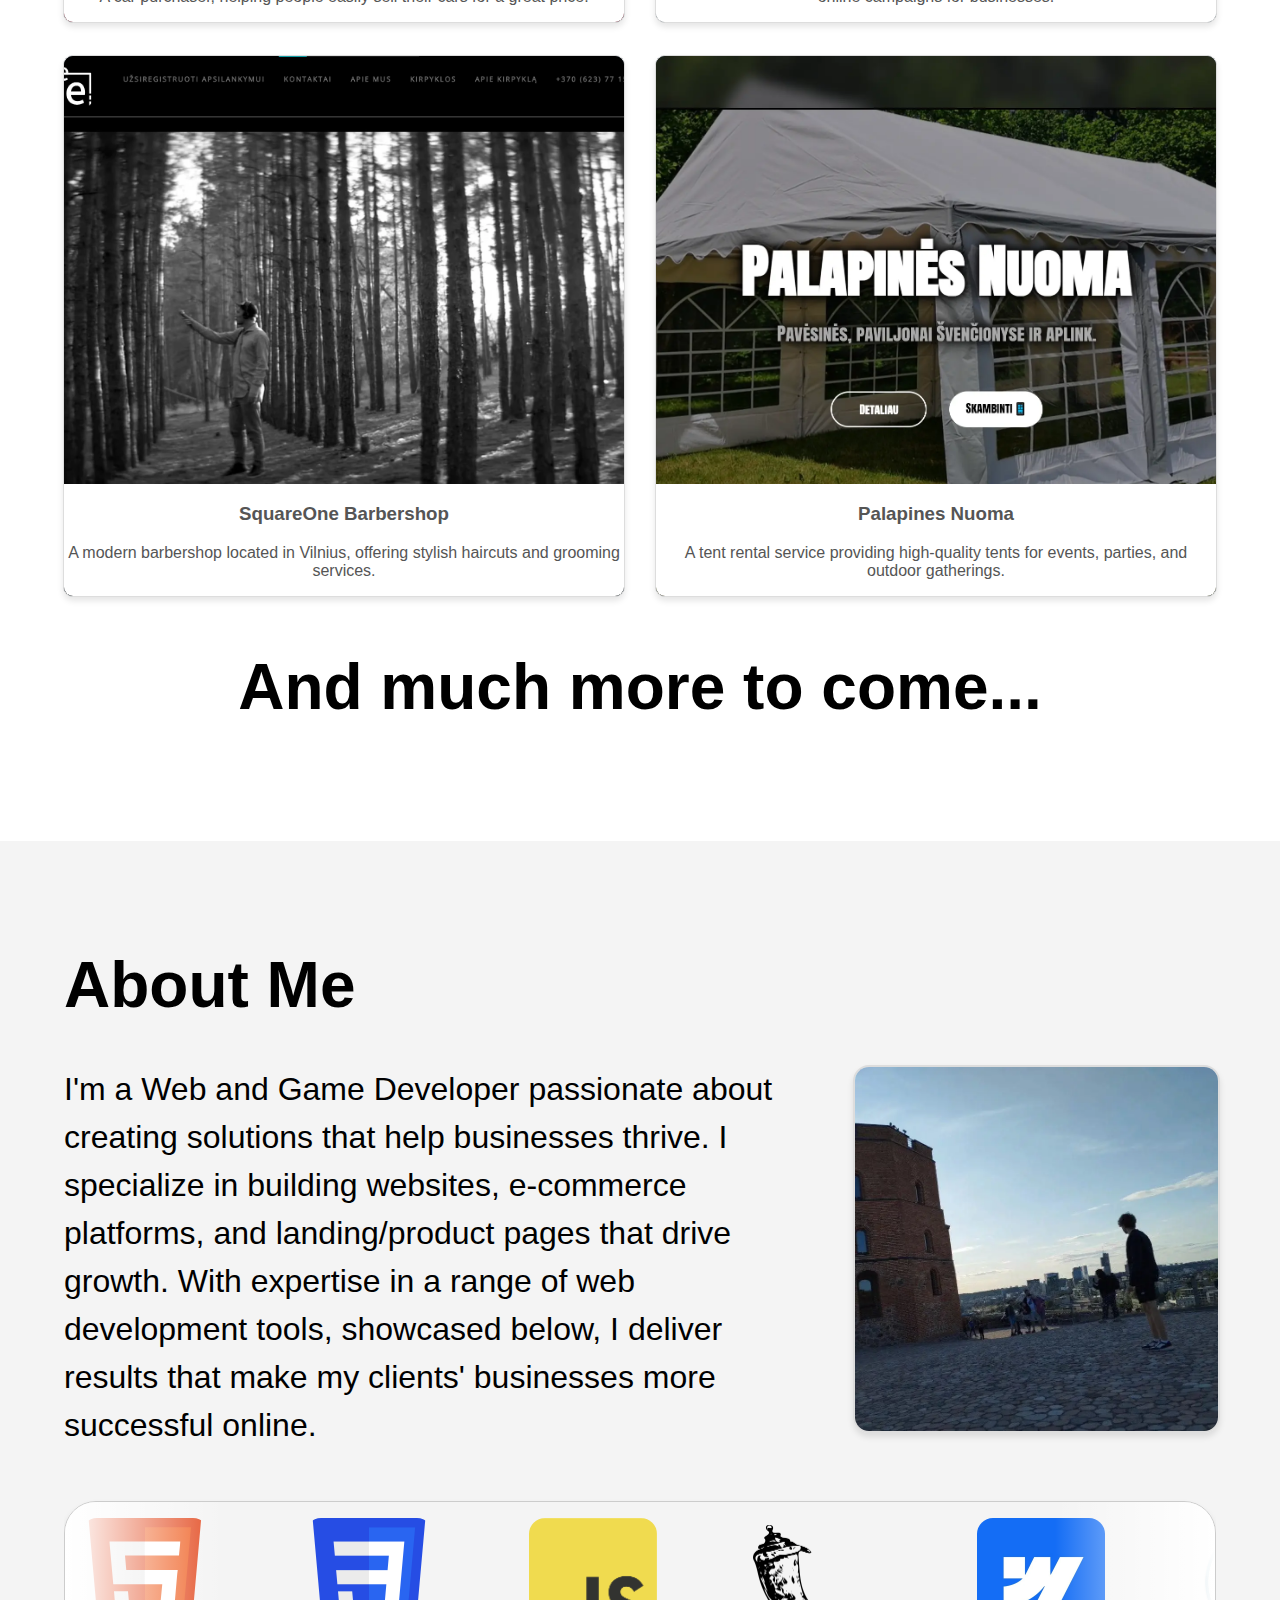
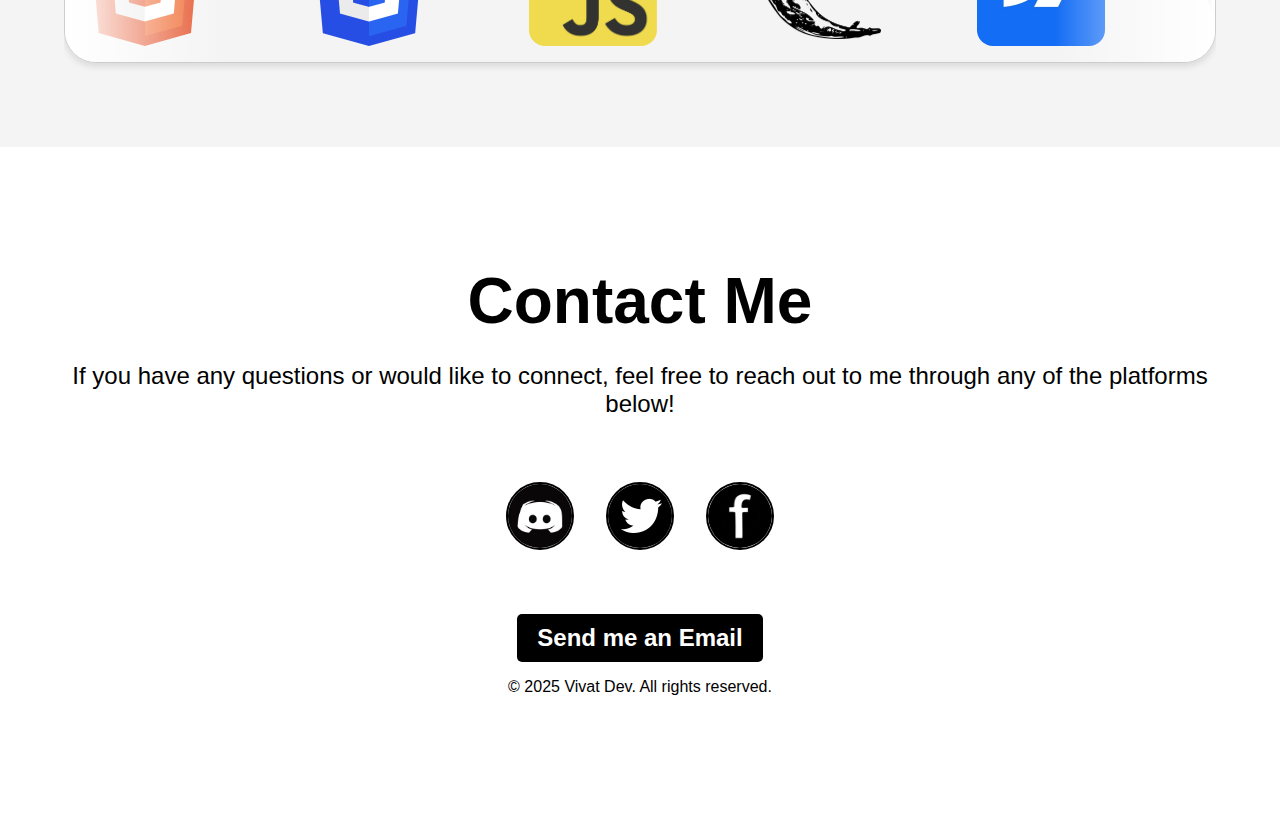
<file: Websites/index.html>
<!DOCTYPE html>
<html lang="en">

<head>
    <meta charset="UTF-8">
    <title>Vivat Dev Portfolio</title>
    <meta name="viewport" content="width=device-width, initial-scale=1.0">
    <meta name="description"
        content="VivatDev - Web and Game Developer. Specializing in custom websites, e-commerce platforms, and Roblox game development.">
    <meta name="keywords"
        content="web development, game development, Roblox, HTML, CSS, JavaScript, e-commerce, landing pages">
    <meta name="robots" content="index, follow">

    <meta property="og:title" content="VivatDev - Portfolio">
    <meta property="og:description"
        content="Check out VivatDev's portfolio showcasing web development and Roblox game development projects.">
    <meta property="og:image" content="../assets/pfp.webp">
    <meta property="og:url" content="https://vivat-dev.com">
    <meta property="og:type" content="website">

    <meta name="twitter:title" content="VivatDev - Portfolio">
    <meta name="twitter:description"
        content="Check out VivatDev's portfolio showcasing web development and Roblox game development projects.">
    <meta name="twitter:image" content="https://pbs.twimg.com/profile_images/1851986580111491072/ju7x_Esx_400x400.jpg">
    <meta name="twitter:card" content="summary_large_image">

    <link rel="icon" href="../favicon.ico" type="image/x-icon">

    <title>Portfolio</title>
    <link rel="stylesheet" href="../styles.css">

    <script type="application/ld+json">
    {
        "@context": "https://schema.org",
        "@type": "Person",
        "name": "VivatDev",
        "url": "https://vivat-dev.com",
        "image": "https://vivat-dev.com/assets/pfp.webp",
        "sameAs": [
            "https://www.facebook.com/profile.php?id=61571128162665",
            "https://x.com/VivatDev",
            "https://discordapp.com/users/441210150834143232"
        ]
        "jobTitle": "Web Developer & Game Developer",
        "worksFor": {
            "@type": "Organization",
            "name": "VivatDev"
        }
    }
    </script>
</head>

<body>
    <header id="navbar">
        <nav>
            <div class="nav-links">
                <a href="#about">About</a>
                <a href="#projects">Projects</a>
                <a href="#contact">Contact</a>
                <a href="../Games/">Roblox</a>
            </div>

            <div class="language-switch">
                <a href="" class="active">EN</a>
                <span>|</span>
                <a href="../Svetainės/">LT</a>
            </div>

            <div class="hamburger">
                <span></span>
                <span></span>
                <span></span>
            </div>

            <!-- Mobile dropdown menu -->
            <div class="dropdown-menu">
                <a href="#about">About</a>
                <a href="#projects">Projects</a>
                <a href="#contact">Contact</a>
                <a href="../Games/">Roblox</a>
                <div class="mobile-language-switch">
                    <a href="" class="active">EN</a>
                    <span>|</span>
                    <a href="../Svetainės/">LT</a>
                </div>
            </div>
        </nav>
    </header>

    <section class="hero">
        <div class="hero-content">
            <h1>Hi, I'm VivatDev..</h1>
            <p>Web | Developer | Designer</p>
            <!-- Add buttons here -->
            <div class="hero-buttons">
                <a href="#projects" class="about-btn">Projects</a>
                <a href="#contact" class="contact-btn">Contact</a>
            </div>
        </div>
        <div class="tile-container" id="tile-container"></div>
        <img class="torn-paper-transition" src="../assets/torn-paper.webp" alt="Torn paper transition">
    </section>

    <section id="projects">
        <h1>My Projects</h1>
        <div class="card-container">
            <div class="card" onclick="window.location.href='https://blitzsupirkimas.lt/';">
                <img class="card-img" src="../assets/blitzsupirkimas.webp" alt="Blitz Supirkimas">
                <div class="card-content">
                    <h3>Blitz Supirkimas</h3>
                    <p>A car purchaser, helping people easily sell their cars for a great price.
                    </p>
                </div>
                <img class="link-icon" src="../assets/link.webp" alt="Link Icon">
            </div>
            <div class="card" onclick="window.location.href='https://elitedigitalagency.com/';">
                <img class="card-img" src="../assets/eliteagency.webp" alt="Elite Digital Agency">
                <div class="card-content">
                    <h3>Elite Digital Agency</h3>
                    <p>A digital marketing agency that specializes in creating and managing effective online campaigns
                        for businesses.</p>
                </div>
                <img class="link-icon" src="../assets/link.webp" alt="Link Icon">
            </div>
            <div class="card" onclick="window.location.href='https://square1.lt/';">
                <img class="card-img" src="../assets/squareone.webp" alt="Square 1 Barbershop">
                <div class="card-content">
                    <h3>SquareOne Barbershop</h3>
                    <p>A modern barbershop located in Vilnius, offering stylish haircuts and grooming services.</p>
                </div>
                <img class="link-icon" src="../assets/link.webp" alt="Link Icon">
            </div>
            <div class="card" onclick="window.location.href='https://palapines-nuoma.lt/';">
                <img class="card-img" src="../assets/palapinesnuoma.webp" alt="Palapines Nuoma">
                <div class="card-content">
                    <h3>Palapines Nuoma</h3>
                    <p>A tent rental service providing high-quality tents for events, parties, and outdoor gatherings.
                    </p>
                </div>
                <img class="link-icon" src="../assets/link.webp" alt="Link Icon">
            </div>
        </div>
        <h2>And much more to come...</h2>
    </section>

    <section id="about" class="about">
        <div class="about-content">
            <h1>About Me</h1>
            <div class="about-description">
                <p class="about-p">
                    I'm a Web and Game Developer passionate about creating solutions that help businesses thrive. I
                    specialize in building websites, e-commerce platforms, and landing/product pages that drive growth.
                    With expertise in a range of web development tools, showcased below, I deliver results that make my
                    clients' businesses more successful online.
                </p>

                <div class="about-image">
                    <img src="../assets/pfp.webp" alt="Profile Picture">
                </div>
            </div>
        </div>

        <div class="skills-container">
            <div class="skills">
                <div class="skills-track">
                    <!-- Original set -->
                    <div class="skill" style="background-image: url('../assets/HTML.webp');"></div>
                    <div class="skill" style="background-image: url('../assets/CSS.webp');"></div>
                    <div class="skill" style="background-image: url('../assets/JS.webp');"></div>
                    <div class="skill" style="background-image: url('../assets/FLASK.webp');"></div>
                    <div class="skill" style="background-image: url('../assets/WEBFLOW.webp');"></div>
                    <div class="skill" style="background-image: url('../assets/WORDPRESS.webp');"></div>
                    <div class="skill" style="background-image: url('../assets/FRAMER.webp');"></div>
                    <div class="skill" style="background-image: url('../assets/PYTHON.webp');"></div>
                    <!-- Duplicate set for seamless loop -->
                    <div class="skill" style="background-image: url('../assets/HTML.webp');"></div>
                    <div class="skill" style="background-image: url('../assets/CSS.webp');"></div>
                    <div class="skill" style="background-image: url('../assets/JS.webp');"></div>
                    <div class="skill" style="background-image: url('../assets/FLASK.webp');"></div>
                    <div class="skill" style="background-image: url('../assets/WEBFLOW.webp');"></div>
                    <div class="skill" style="background-image: url('../assets/WORDPRESS.webp');"></div>
                    <div class="skill" style="background-image: url('../assets/FRAMER.webp');"></div>
                    <div class="skill" style="background-image: url('../assets/PYTHON.webp');"></div>

                    <div class="skill" style="background-image: url('../assets/HTML.webp');"></div>
                    <div class="skill" style="background-image: url('../assets/CSS.webp');"></div>
                    <div class="skill" style="background-image: url('../assets/JS.webp');"></div>
                    <div class="skill" style="background-image: url('../assets/FLASK.webp');"></div>
                    <div class="skill" style="background-image: url('../assets/WEBFLOW.webp');"></div>
                    <div class="skill" style="background-image: url('../assets/WORDPRESS.webp');"></div>
                    <div class="skill" style="background-image: url('../assets/FRAMER.webp');"></div>
                    <div class="skill" style="background-image: url('../assets/PYTHON.webp');"></div>
                </div>
            </div>
        </div>
    </section>

    <section id="contact" class="contact">
        <h2>Contact Me</h2>
        <p>If you have any questions or would like to connect, feel free to reach out to me through any of the platforms
            below!</p>

        <div class="contact-links">
            <a href="https://discordapp.com/users/441210150834143232" target="_blank" class="contact-link"
                aria-label="Discord">
                <img src="../assets/Discord.webp" alt="Discord">
            </a>
            <a href="https://x.com/VivatDev" target="_blank" class="contact-link" aria-label="Twitter">
                <img src="../assets/twitter.webp" alt="Twitter">
            </a>
            <a href="https://www.facebook.com/profile.php?id=61571128162665" target="_blank" class="contact-link"
                aria-label="Facebook">
                <img src="../assets/Facebook_logo_1.webp" alt="Facebook">
            </a>
        </div>

        <!-- Gmail Button -->
        <a href="mailto:zalgirismantasofficial@gmail.com" class="contact-link email-btn" aria-label="Email">Send me an
            Email</a>

        <footer class="footer">
            <p>&copy; 2025 Vivat Dev. All rights reserved.</p>
        </footer>
    </section>



    <script src="../script.js"></script>
</body>

</html>
</file>
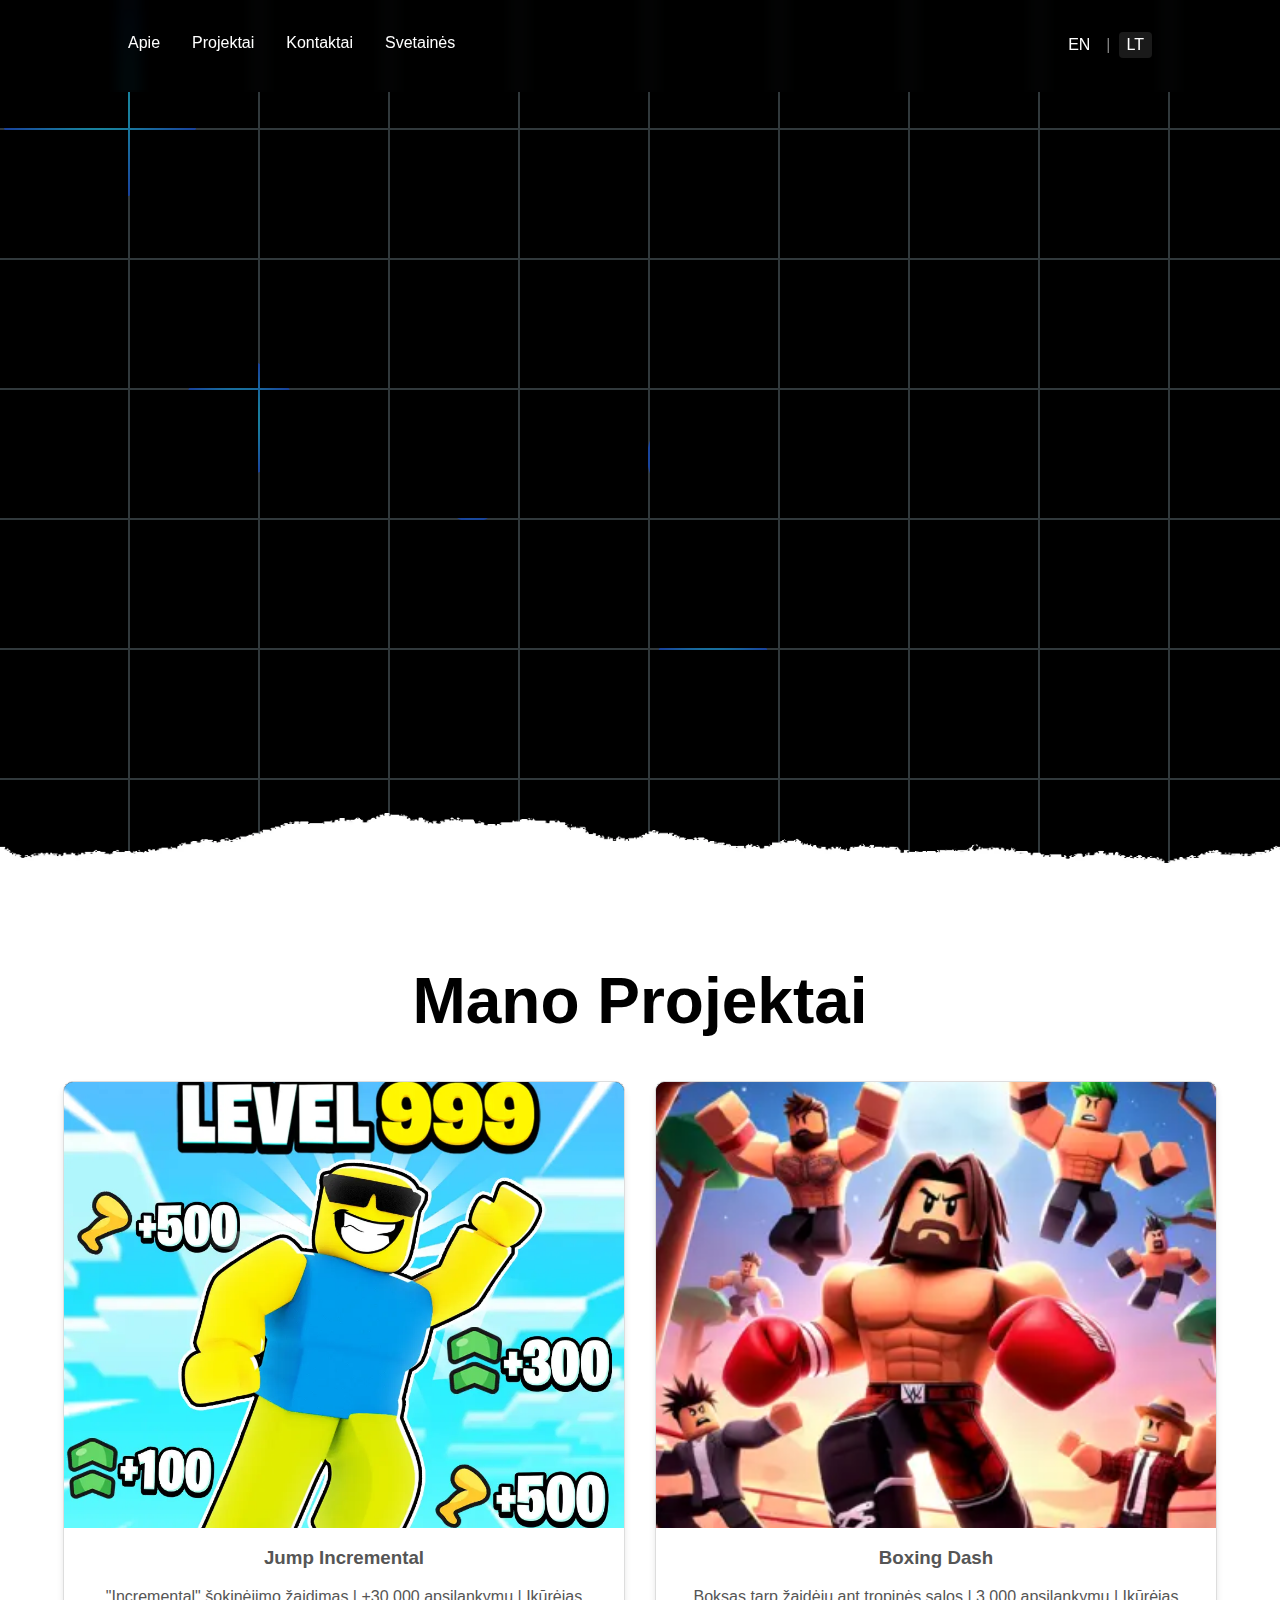
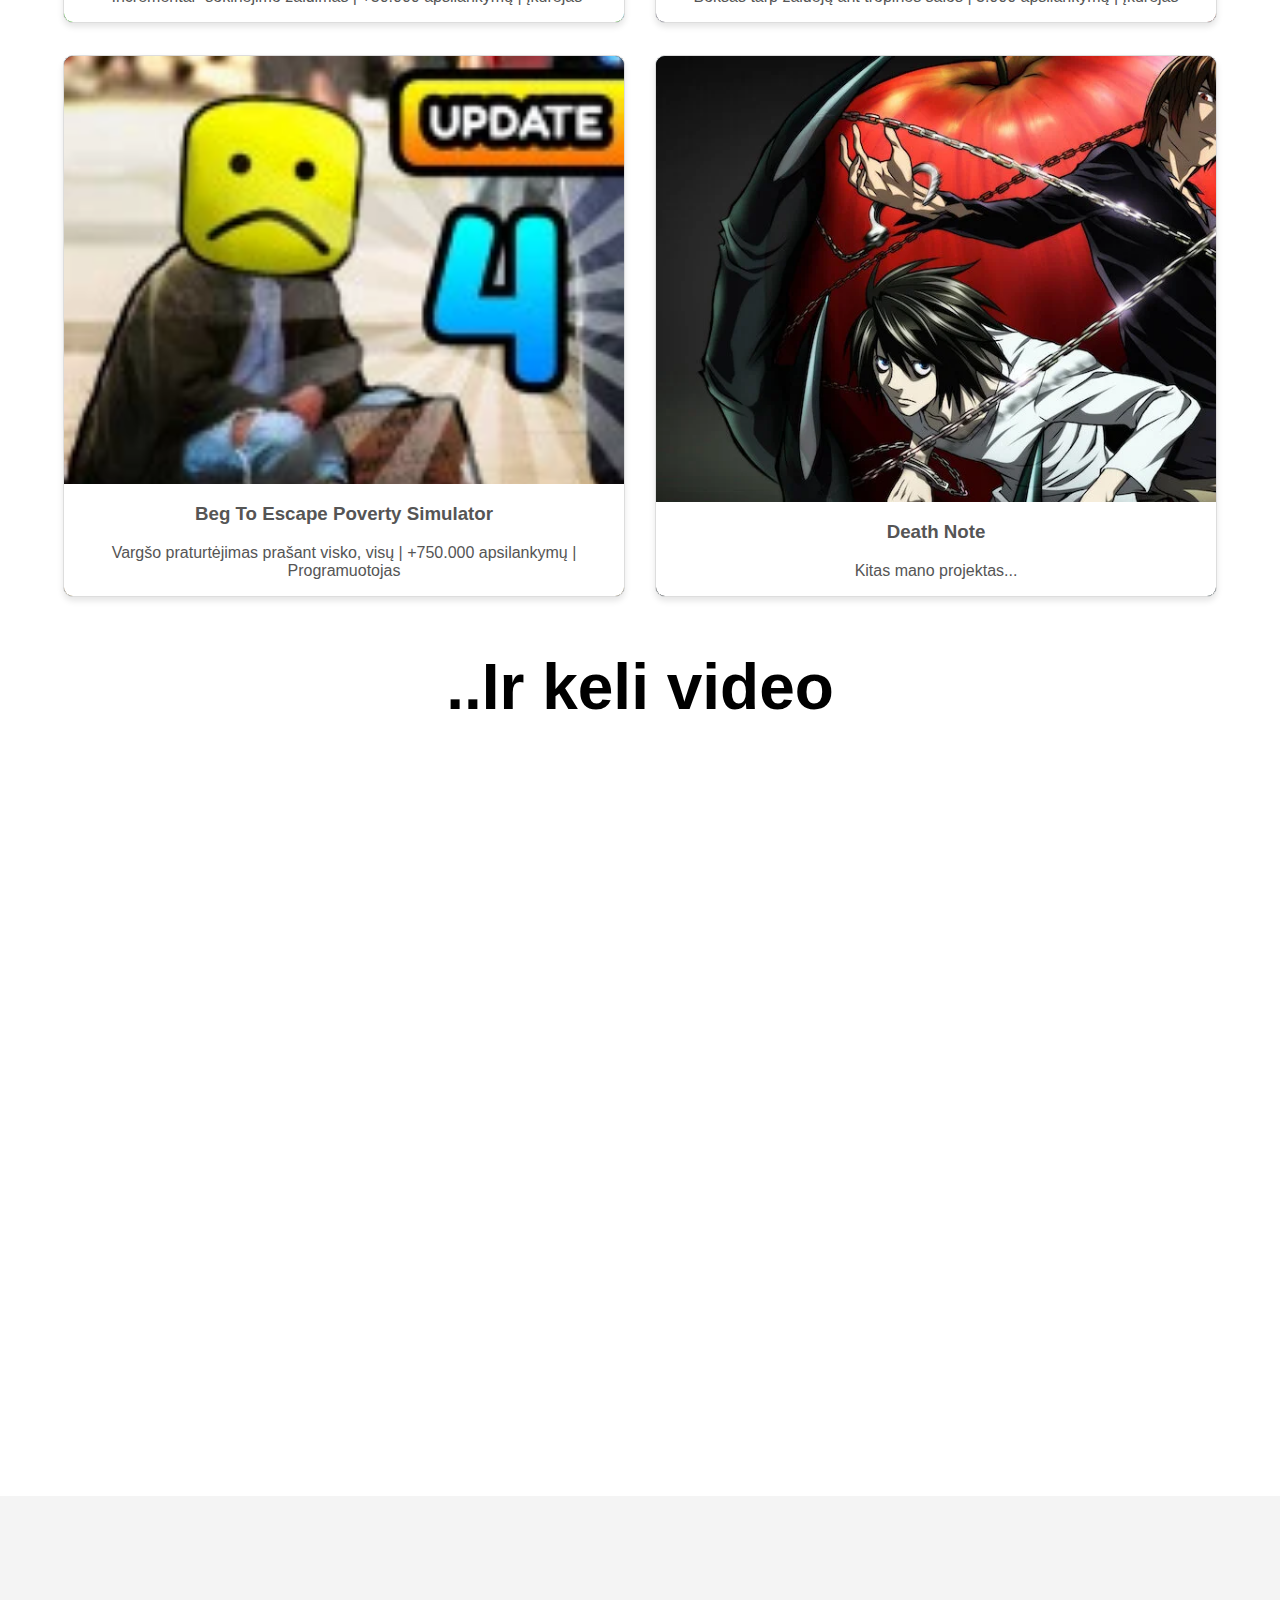
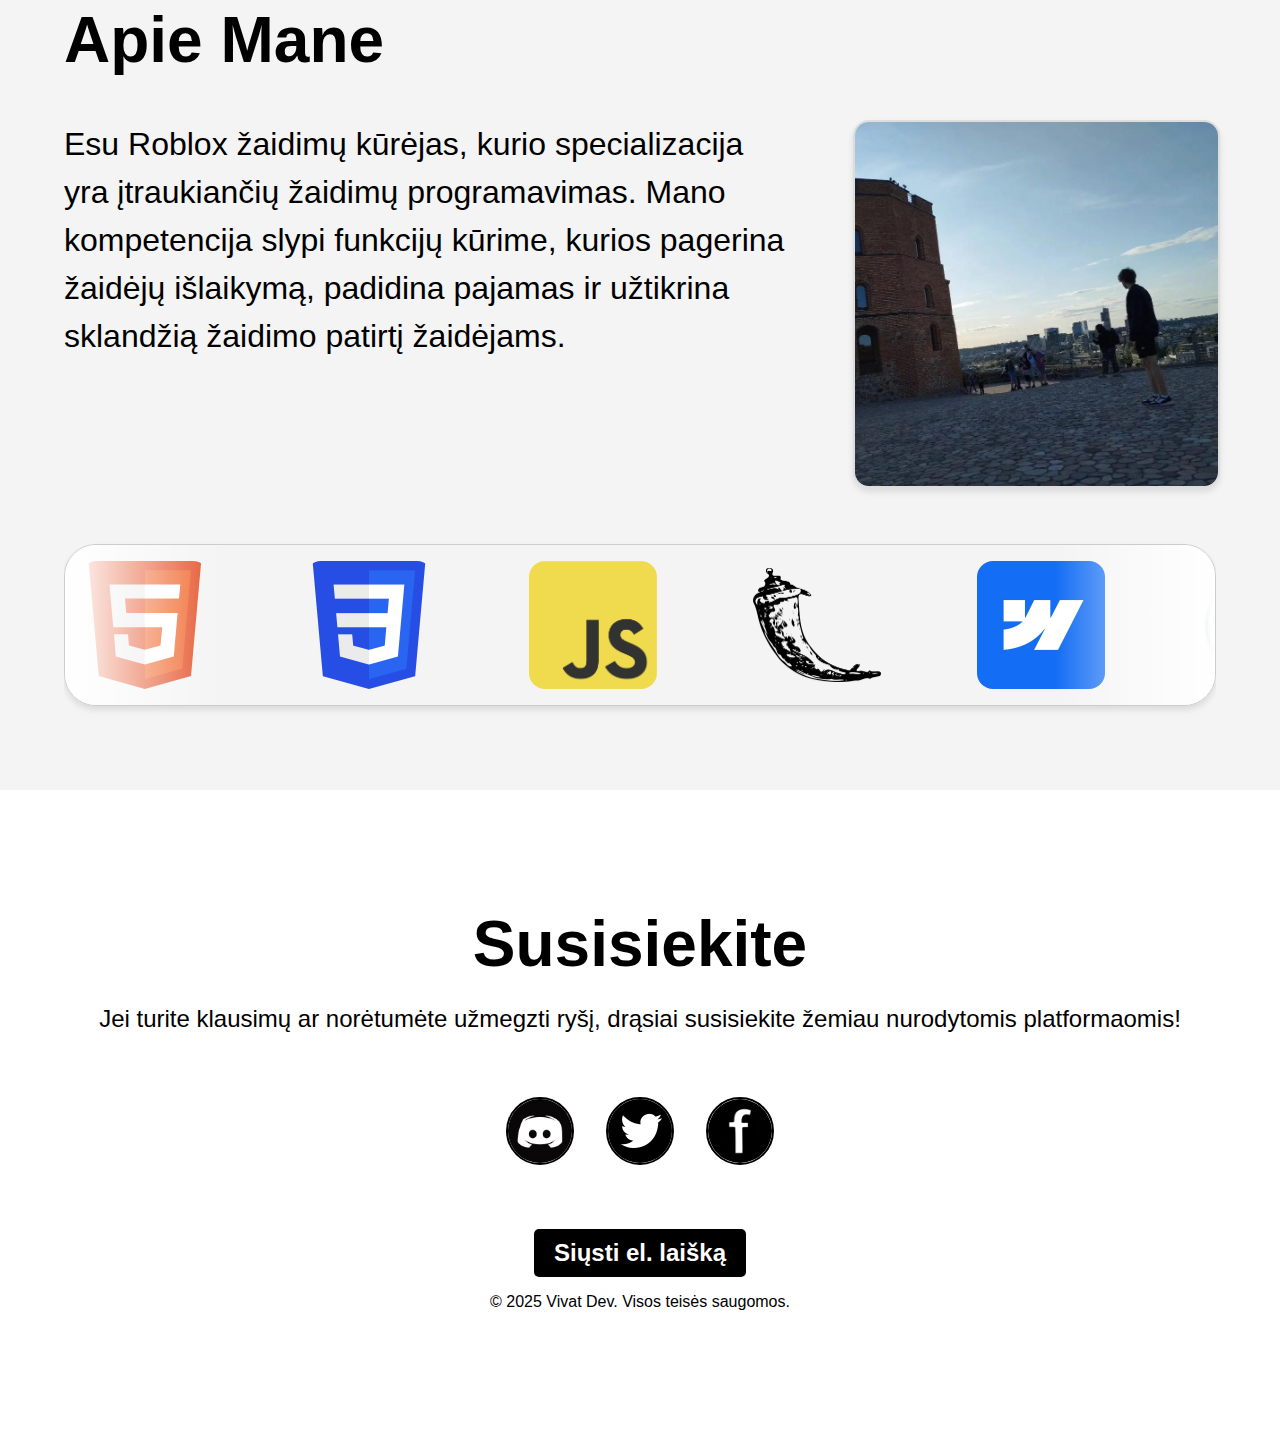
<file: Žaidimai/index.html>
<!DOCTYPE html>
<html lang="lt">

<head>
    <meta charset="UTF-8">
    <meta name="viewport" content="width=device-width, initial-scale=1.0">
    <title>Roblox Portfolio - VivatDev</title>
    <meta name="description"
        content="Esu VivatDev, Roblox žaidimų kūrėjas, kuriantis įtraukiančias patirtis žaidėjams. Peržiūrėkite mano Roblox kūrinius ir projektus.">
    <meta name="keywords"
        content="Roblox žaidimai, žaidimų kūrimas, Roblox skriptavimas, VivatDev, Roblox kūrėjas, žaidimų kūrėjas, Roblox portfolio">
    <meta name="author" content="Vivat Dev">
    <meta property="og:title" content="Roblox Portfolio - VivatDev">
    <meta property="og:description"
        content="Peržiūrėkite Roblox žaidimus ir kūrinius, kuriuos sukūrė VivatDev. Specializuojuosi skriptavime ir kuriant įtraukiančias patirtis Roblox platformoje.">
    <meta property="og:image" content="../assets/pfp.webp">
    <meta property="og:url" content="https://vivat-dev.com/index-roblox-lt.html">
    <link rel="stylesheet" href="../styles.css">
    <!-- Schema Markup for Roblox Creator (JSON-LD) -->
    <script type="application/ld+json">
        {
            "@context": "https://schema.org",
            "@type": "Person",
            "name": "Vivat Dev",
            "jobTitle": "Roblox žaidimų kūrėjas",
            "url": "https://vivat-dev.com/Žaidimai/index-roblox-lt.html",
            "sameAs": [
                "https://www.facebook.com/profile.php?id=61571128162665",
                "https://x.com/VivatDev",
                "https://discordapp.com/users/441210150834143232"
            ]
        }
    </script>
</head>

<body>
    <header id="navbar">
        <nav>
            <div class="nav-links">
                <a href="#about">Apie</a>
                <a href="#projects">Projektai</a>
                <a href="#contact">Kontaktai</a>
                <a href="../Svetainės/">Svetainės</a>
            </div>

            <div class="language-switch">
                <a href="../Games/">EN</a>
                <span>|</span>
                <a href="" class="active">LT</a>
            </div>

            <div class="hamburger">
                <span></span>
                <span></span>
                <span></span>
            </div>

            <!-- Mobile dropdown menu -->
            <div class="dropdown-menu">
                <a href="#about">Apie</a>
                <a href="#projects">Projektai</a>
                <a href="#contact">Kontaktai</a>
                <a href="../Svetainės/">Svetainės</a>
                <div class="mobile-language-switch">
                    <a href="../Games/">EN</a>
                    <span>|</span>
                    <a href="" class="active">LT</a>
                </div>
            </div>
        </nav>
    </header>

    <section class="hero">
        <div class="hero-content">
            <h1>Sveiki, aš esu Mantas..</h1>
            <p>Roblox | Žaidimų | Kūrėjas</p>
            <!-- Add buttons here -->
            <div class="hero-buttons">
                <a href="#projects" class="about-btn">Projektai</a>
                <a href="#contact" class="contact-btn">Kontaktai</a>
            </div>
        </div>
        <div class="tile-container" id="tile-container"></div>
        <img class="torn-paper-transition" src="../assets/torn-paper.webp" alt="Torn paper transition">
    </section>

    <section id="projects">
        <h1>Mano Projektai</h1>
        <div class="card-container">
            <div class="card" onclick="window.location.href='https://www.roblox.com/games/98896743739347/';">
                <img class="card-img" src="../assets/JumpInc.webp" alt="Roblox Game Jump Incremental">
                <div class="card-content">
                    <h3>Jump Incremental</h3>
                    <p>"Incremental" šokinėjimo žaidimas | +30.000 apsilankymų | Įkūrėjas</p>
                </div>
                <img class="link-icon" src="../assets/link.webp" alt="Link Icon">
            </div>
            <div class="card" onclick="window.location.href='https://www.roblox.com/games/15957231115/';">
                <img class="card-img" src="../assets/BoxingDash.webp" alt="Roblox Game Boxing Dash">
                <div class="card-content">
                    <h3>Boxing Dash</h3>
                    <p>Boksas tarp žaidėjų ant tropinės salos | 3.000 apsilankymų | Įkūrėjas</p>
                </div>
                <img class="link-icon" src="../assets/link.webp" alt="Link Icon">
            </div>
            <div class="card" onclick="window.location.href='https://www.roblox.com/games/15894384621/';">
                <img class="card-img" src="../assets/BegToEscape.webp"
                    alt="Roblox Game Beg To Escape Poverty Simulator">
                <div class="card-content">
                    <h3>Beg To Escape Poverty Simulator</h3>
                    <p>Vargšo praturtėjimas prašant visko, visų | +750.000 apsilankymų | Programuotojas</p>
                </div>
                <img class="link-icon" src="../assets/link.webp" alt="Link Icon">
            </div>
            <div class="card">
                <img class="card-img" src="../assets/DeathNote.webp" alt="Roblox Game Death Note">
                <div class="card-content">
                    <h3>Death Note</h3>
                    <p>Kitas mano projektas...</p>
                </div>
                <img class="link-icon" src="../assets/link.webp" alt="Link Icon">
            </div>
        </div>

        <h2>..Ir keli video</h2>

        <div class="youtube-container">
            <iframe class="youtube-video" src="https://www.youtube.com/embed/4-kgQmNsRvo" title="YouTube video 1"
                frameborder="0"
                allow="accelerometer; autoplay; clipboard-write; encrypted-media; gyroscope; picture-in-picture"
                allowfullscreen></iframe>
            <iframe class="youtube-video" src="https://www.youtube.com/embed/9jrN8mcOKqE" title="YouTube video 2"
                frameborder="0"
                allow="accelerometer; autoplay; clipboard-write; encrypted-media; gyroscope; picture-in-picture"
                allowfullscreen></iframe>
            <iframe class="youtube-video" src="https://www.youtube.com/embed/AX5ErN0Nrsc" title="YouTube video 3"
                frameborder="0"
                allow="accelerometer; autoplay; clipboard-write; encrypted-media; gyroscope; picture-in-picture"
                allowfullscreen></iframe>
            <iframe class="youtube-video" src="https://www.youtube.com/embed/7pMzawuauF0" title="YouTube video 4"
                frameborder="0"
                allow="accelerometer; autoplay; clipboard-write; encrypted-media; gyroscope; picture-in-picture"
                allowfullscreen></iframe>
        </div>
    </section>

    <section id="about" class="about">
        <div class="about-content">
            <h1>Apie Mane</h1>
            <div class="about-description">
                <p class="about-p">
                    Esu Roblox žaidimų kūrėjas, kurio specializacija yra įtraukiančių žaidimų programavimas. Mano
                    kompetencija slypi
                    funkcijų kūrime, kurios pagerina žaidėjų išlaikymą, padidina pajamas ir užtikrina sklandžią žaidimo
                    patirtį žaidėjams.
                </p>

                <div class="about-image">
                    <img src="../assets/pfp.webp" alt="Profile Picture">
                </div>
            </div>
        </div>

        <div class="skills-container">
            <div class="skills">
                <div class="skills-track">
                    <!-- Original set -->
                    <div class="skill" style="background-image: url('../assets/HTML.webp');"></div>
                    <div class="skill" style="background-image: url('../assets/CSS.webp');"></div>
                    <div class="skill" style="background-image: url('../assets/JS.webp');"></div>
                    <div class="skill" style="background-image: url('../assets/FLASK.webp');"></div>
                    <div class="skill" style="background-image: url('../assets/WEBFLOW.webp');"></div>
                    <div class="skill" style="background-image: url('../assets/WORDPRESS.webp');"></div>
                    <div class="skill" style="background-image: url('../assets/FRAMER.webp');"></div>
                    <div class="skill" style="background-image: url('../assets/PYTHON.webp');"></div>
                    <!-- Duplicate set for seamless loop -->
                    <div class="skill" style="background-image: url('../assets/HTML.webp');"></div>
                    <div class="skill" style="background-image: url('../assets/CSS.webp');"></div>
                    <div class="skill" style="background-image: url('../assets/JS.webp');"></div>
                    <div class="skill" style="background-image: url('../assets/FLASK.webp');"></div>
                    <div class="skill" style="background-image: url('../assets/WEBFLOW.webp');"></div>
                    <div class="skill" style="background-image: url('../assets/WORDPRESS.webp');"></div>
                    <div class="skill" style="background-image: url('../assets/FRAMER.webp');"></div>
                    <div class="skill" style="background-image: url('../assets/PYTHON.webp');"></div>

                    <div class="skill" style="background-image: url('../assets/HTML.webp');"></div>
                    <div class="skill" style="background-image: url('../assets/CSS.webp');"></div>
                    <div class="skill" style="background-image: url('../assets/JS.webp');"></div>
                    <div class="skill" style="background-image: url('../assets/FLASK.webp');"></div>
                    <div class="skill" style="background-image: url('../assets/WEBFLOW.webp');"></div>
                    <div class="skill" style="background-image: url('../assets/WORDPRESS.webp');"></div>
                    <div class="skill" style="background-image: url('../assets/FRAMER.webp');"></div>
                    <div class="skill" style="background-image: url('../assets/PYTHON.webp');"></div>
                </div>
            </div>
        </div>
    </section>

    <section id="contact" class="contact">
        <h2>Susisiekite</h2>
        <p>Jei turite klausimų ar norėtumėte užmegzti ryšį, drąsiai susisiekite žemiau nurodytomis platformaomis!</p>

        <div class="contact-links">
            <a href="https://discordapp.com/users/441210150834143232" target="_blank" class="contact-link"
                aria-label="Discord">
                <img src="../assets/Discord.webp" alt="Discord">
            </a>
            <a href="https://x.com/VivatDev" target="_blank" class="contact-link" aria-label="Twitter">
                <img src="../assets/twitter.webp" alt="Twitter">
            </a>
            <a href="https://www.facebook.com/profile.php?id=61571128162665" target="_blank" class="contact-link"
                aria-label="Facebook">
                <img src="../assets/Facebook_logo_1.webp" alt="Facebook">
            </a>
        </div>

        <!-- Gmail Button -->
        <a href="mailto:zalgirismantasofficial@gmail.com" class="contact-link email-btn" aria-label="Email">Siųsti el.
            laišką</a>

        <footer class="footer">
            <p>&copy; 2025 Vivat Dev. Visos teisės saugomos.</p>
        </footer>
    </section>



    <script src="../script.js"></script>
</body>

</html>
</file>
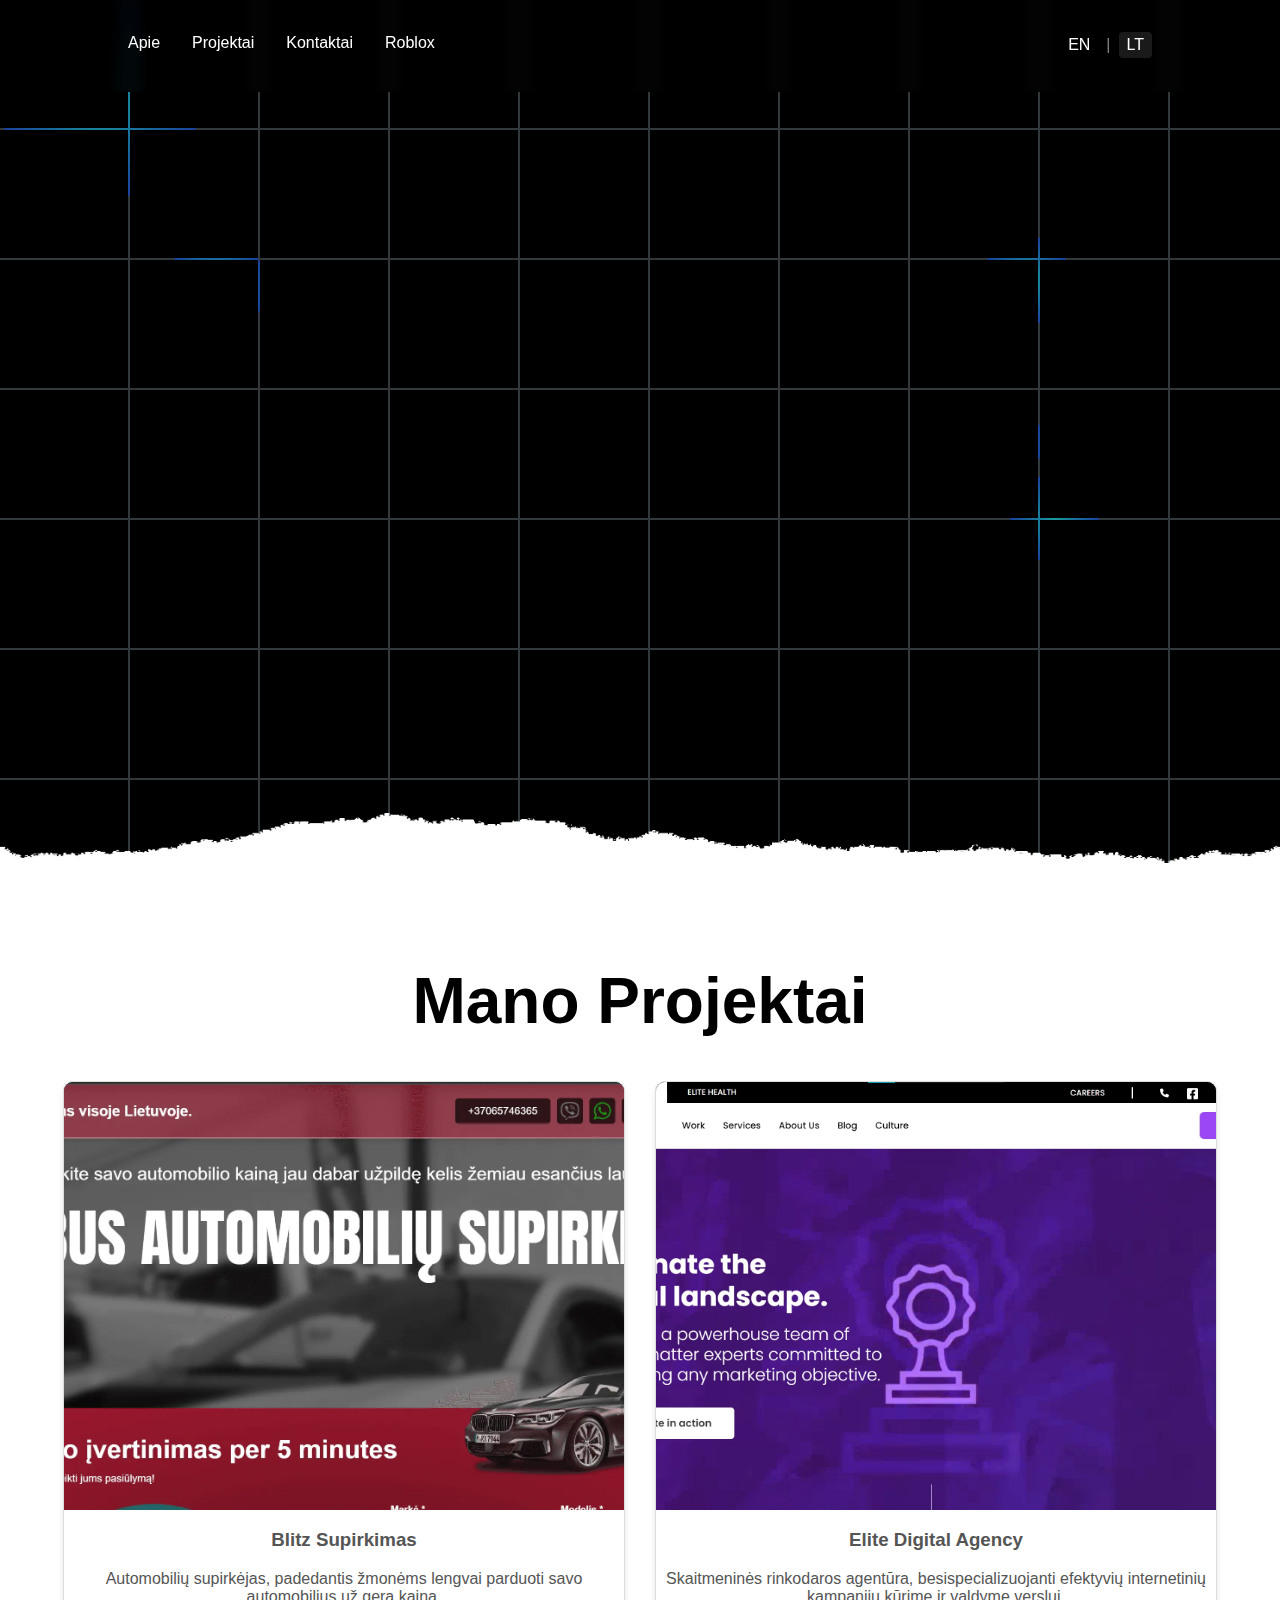
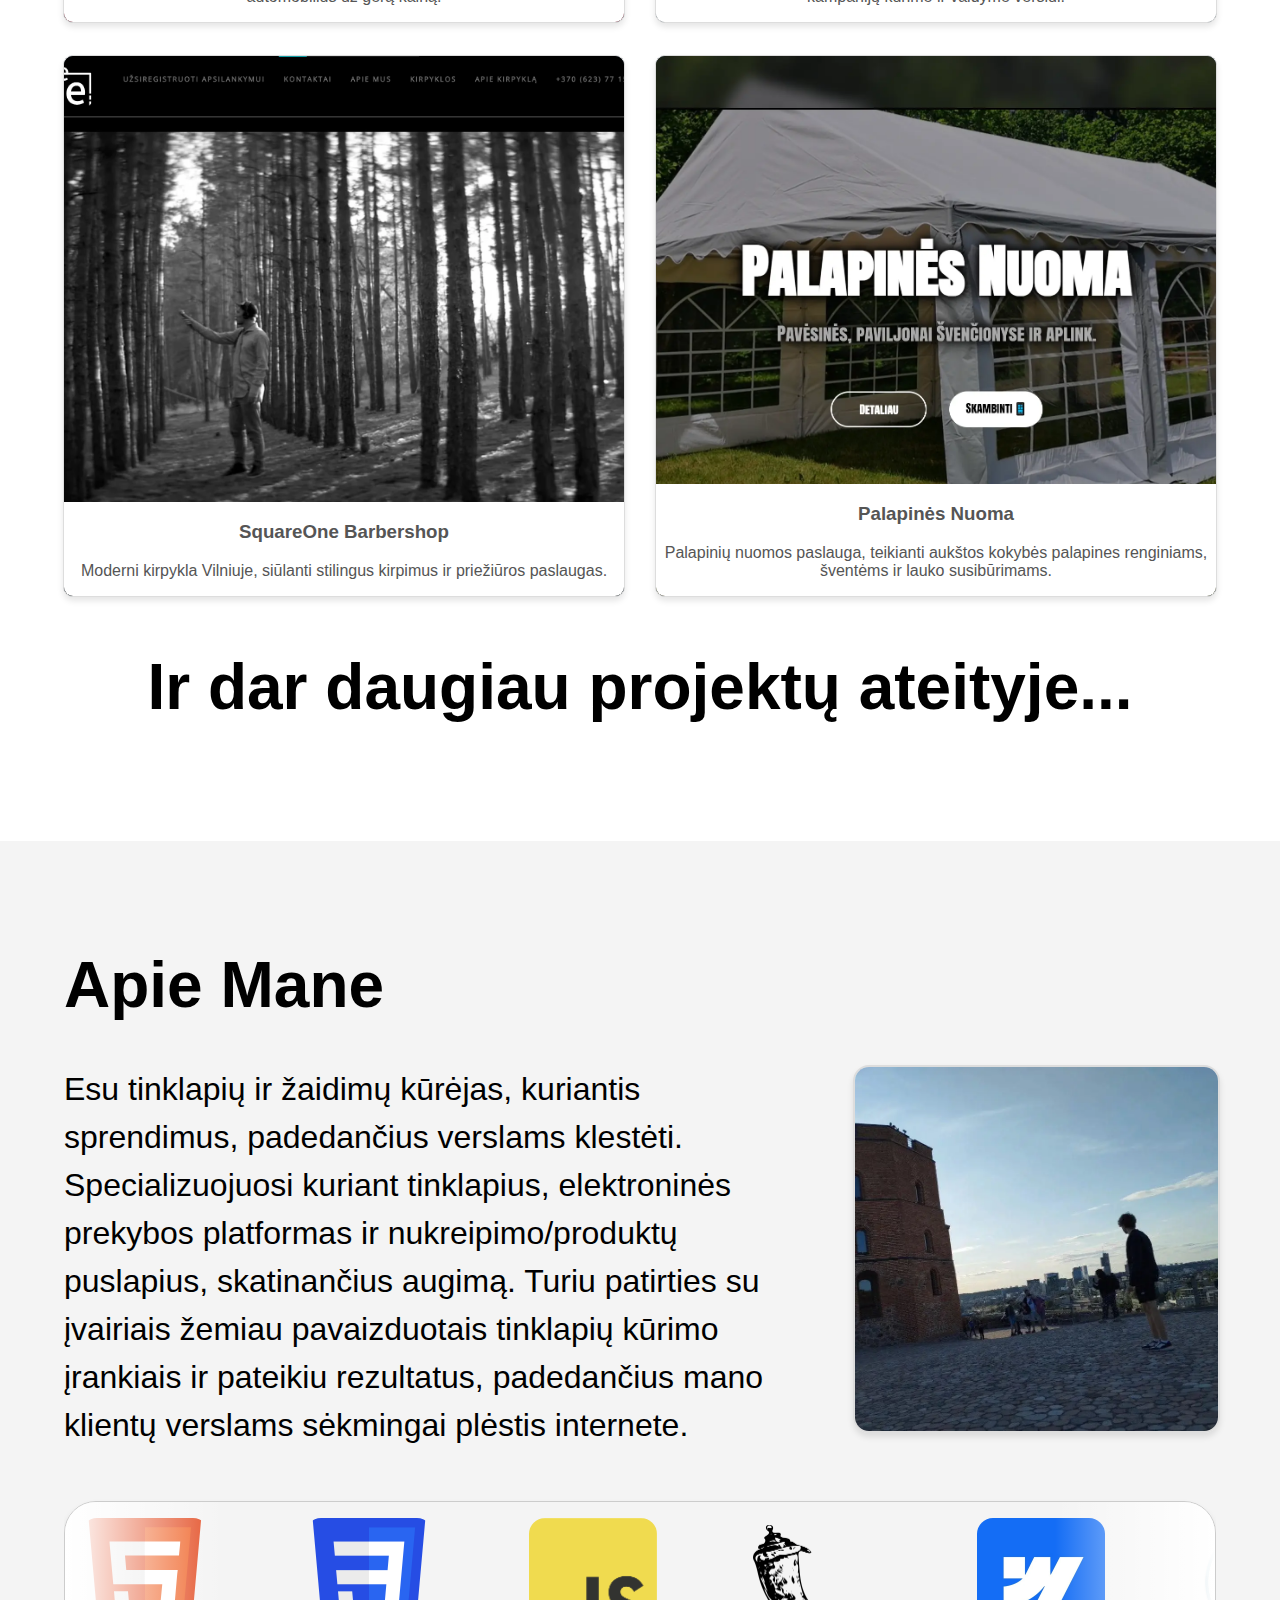
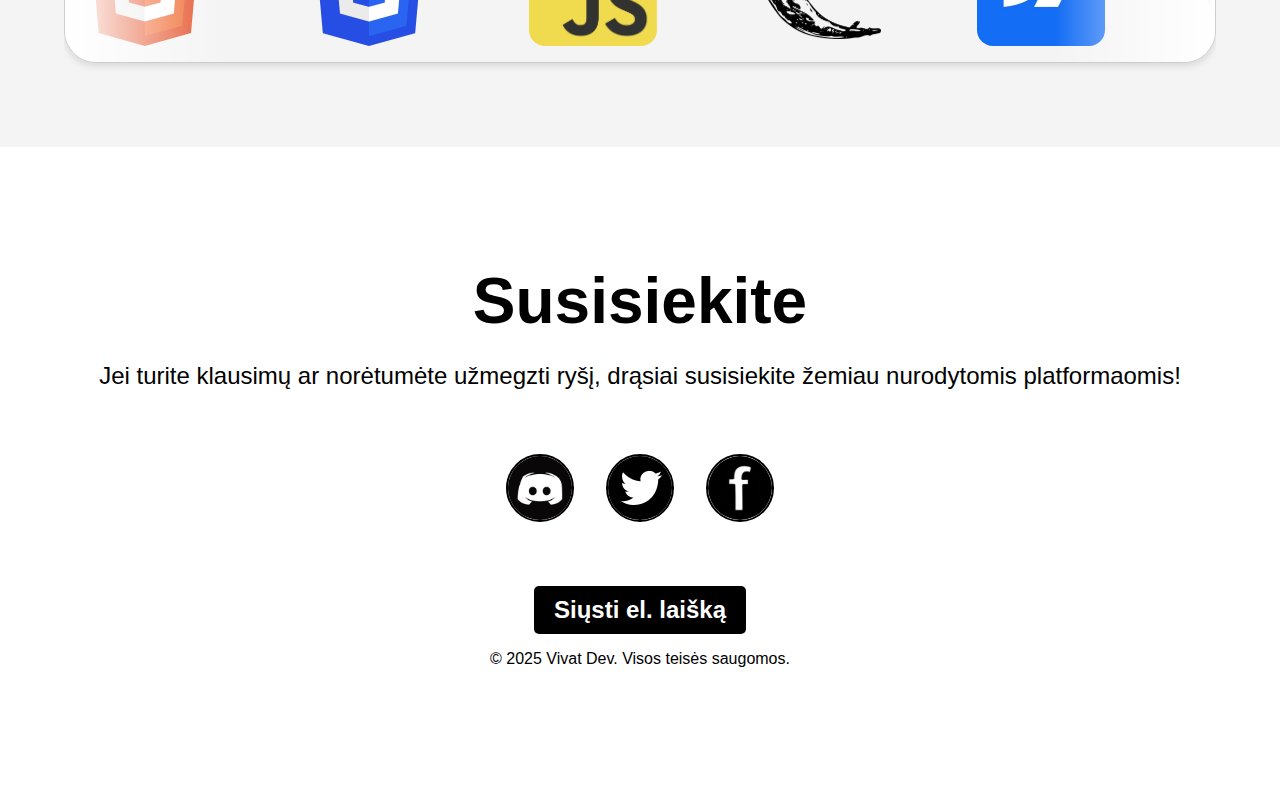
<file: index-lt.html>
<!DOCTYPE html>
<html lang="lt">

<head>
    <meta charset="UTF-8">
    <meta name="viewport" content="width=device-width, initial-scale=1.0">
    <title>Vivat Dev Portfolio - Lietuvių kalba</title>
    <meta name="description"
        content="Aš esu VivatDev, tinklapių kūrėjas ir dizaineris, specializuojantis elektroninės prekybos platformų kūrime ir interneto svetainių sprendimuose.">
    <meta name="keywords"
        content="tinklapių kūrimas, dizainas, programavimas, internetinės svetainės, elektroninė prekyba, Lietuva, Vivat Dev">
    <meta name="author" content="Vivat Dev">
    <meta property="og:title" content="Vivat Dev Portfolio - Lietuvių kalba">
    <meta property="og:description"
        content="Aš esu VivatDev, tinklapių kūrėjas ir dizaineris, specializuojantis elektroninės prekybos platformų kūrime ir interneto svetainių sprendimuose.">
    <meta property="og:image" content="assets/pfp.webp">
    <meta property="og:url" content="https://vivat-dev.com/index-lt.html">
    <link rel="stylesheet" href="styles.css">
    <!-- Schema Markup for Lithuanian version (JSON-LD) -->
    <script type="application/ld+json">
        {
            "@context": "https://schema.org",
            "@type": "Person",
            "name": "Vivat Dev",
            "jobTitle": "Web Developer and Designer",
            "url": "https://vivat-dev.com/index-lt.html",
            "sameAs": [
                "https://www.facebook.com/profile.php?id=61571128162665",
                "https://x.com/VivatDev",
                "https://discordapp.com/users/441210150834143232"
            ]
        }
    </script>
</head>

<body>
    <header id="navbar">
        <nav>
            <!-- Regular navigation for desktop -->
            <div class="nav-links">
                <a href="#about">Apie</a>
                <a href="#projects">Projektai</a>
                <a href="#contact">Kontaktai</a>
                <a href="index-roblox-lt.html">Roblox</a>
            </div>
            <div class="language-switch">
                <a href="index.html">EN</a>
                <span>|</span>
                <a href="index-lt.html" class="active">LT</a>
            </div>

            <!-- Hamburger menu for mobile -->
            <div class="hamburger">
                <span></span>
                <span></span>
                <span></span>
            </div>

            <!-- Mobile dropdown menu -->
            <div class="dropdown-menu">
                <a href="#about">Apie</a>
                <a href="#projects">Projektai</a>
                <a href="#contact">Kontaktai</a>
                <a href="index-roblox-lt.html">Roblox</a>
                <div class="mobile-language-switch">
                    <a href="index.html">EN</a>
                    <span>|</span>
                    <a href="index-lt.html" class="active">LT</a>
                </div>
            </div>
        </nav>
    </header>

    <section class="hero">
        <div class="hero-content">
            <h1>Sveiki, aš esu Mantas..</h1>
            <p>Tinklapių | Kūrėjas | Dizaineris</p>
            <div class="hero-buttons">
                <a href="#projects" class="about-btn">Projektai</a>
                <a href="#contact" class="contact-btn">Kontaktai</a>
            </div>
        </div>
        <div class="tile-container" id="tile-container"></div>
        <img class="torn-paper-transition" src="assets/torn-paper.webp" alt="Torn paper transition">
    </section>

    <section id="projects">
        <h1>Mano Projektai</h1>
        <div class="card-container">
            <div class="card" onclick="window.location.href='https://blitzsupirkimas.lt/';">
                <img class="card-img" src="assets/blitzsupirkimas.webp" alt="Blitz Supirkimas">
                <div class="card-content">
                    <h3>Blitz Supirkimas</h3>
                    <p>Automobilių supirkėjas, padedantis žmonėms lengvai parduoti savo automobilius už gerą kainą.</p>
                </div>
                <img class="link-icon" src="assets/link.webp" alt="Link Icon">
            </div>
            <div class="card" onclick="window.location.href='https://elitedigitalagency.com/';">
                <img class="card-img" src="assets/eliteagency.webp" alt="Elite Digital Agency">
                <div class="card-content">
                    <h3>Elite Digital Agency</h3>
                    <p>Skaitmeninės rinkodaros agentūra, besispecializuojanti efektyvių internetinių kampanijų kūrime ir
                        valdyme verslui.</p>
                </div>
                <img class="link-icon" src="assets/link.webp" alt="Link Icon">
            </div>
            <div class="card" onclick="window.location.href='https://square1.lt/';">
                <img class="card-img" src="assets/squareone.webp" alt="Square 1 Barbershop">
                <div class="card-content">
                    <h3>SquareOne Barbershop</h3>
                    <p>Moderni kirpykla Vilniuje, siūlanti stilingus kirpimus ir priežiūros paslaugas.</p>
                </div>
                <img class="link-icon" src="assets/link.webp" alt="Link Icon">
            </div>
            <div class="card" onclick="window.location.href='https://palapines-nuoma.lt/';">
                <img class="card-img" src="assets/palapinesnuoma.webp" alt="Palapines Nuoma">
                <div class="card-content">
                    <h3>Palapinės Nuoma</h3>
                    <p>Palapinių nuomos paslauga, teikianti aukštos kokybės palapines renginiams, šventėms ir lauko
                        susibūrimams.</p>
                </div>
                <img class="link-icon" src="assets/link.webp" alt="Link Icon">
            </div>
        </div>
        <h2>Ir dar daugiau projektų ateityje...</h2>
    </section>

    <section id="about" class="about">
        <div class="about-content">
            <h1>Apie Mane</h1>
            <div class="about-description">
                <p class="about-p">
                    Esu tinklapių ir žaidimų kūrėjas, kuriantis sprendimus, padedančius verslams klestėti.
                    Specializuojuosi kuriant tinklapius,
                    elektroninės prekybos platformas ir nukreipimo/produktų puslapius, skatinančius augimą.
                    Turiu patirties su įvairiais žemiau pavaizduotais tinklapių kūrimo įrankiais ir pateikiu rezultatus,
                    padedančius mano klientų verslams sėkmingai plėstis internete.
                </p>

                <div class="about-image">
                    <img src="assets/pfp.webp" alt="Profilio nuotrauka">
                </div>
            </div>
        </div>

        <!-- Skills section remains the same as it's images -->
        <div class="skills-container">
            <div class="skills">
                <div class="skills-track">
                    <!-- Original set -->
                    <div class="skill" style="background-image: url('assets/HTML.webp');"></div>
                    <div class="skill" style="background-image: url('assets/CSS.webp');"></div>
                    <div class="skill" style="background-image: url('assets/JS.webp');"></div>
                    <div class="skill" style="background-image: url('assets/FLASK.webp');"></div>
                    <div class="skill" style="background-image: url('assets/WEBFLOW.webp');"></div>
                    <div class="skill" style="background-image: url('assets/WORDPRESS.webp');"></div>
                    <div class="skill" style="background-image: url('assets/FRAMER.webp');"></div>
                    <div class="skill" style="background-image: url('assets/PYTHON.webp');"></div>
                    <!-- Duplicate set for seamless loop -->
                    <div class="skill" style="background-image: url('assets/HTML.webp');"></div>
                    <div class="skill" style="background-image: url('assets/CSS.webp');"></div>
                    <div class="skill" style="background-image: url('assets/JS.webp');"></div>
                    <div class="skill" style="background-image: url('assets/FLASK.webp');"></div>
                    <div class="skill" style="background-image: url('assets/WEBFLOW.webp');"></div>
                    <div class="skill" style="background-image: url('assets/WORDPRESS.webp');"></div>
                    <div class="skill" style="background-image: url('assets/FRAMER.webp');"></div>
                    <div class="skill" style="background-image: url('assets/PYTHON.webp');"></div>

                    <div class="skill" style="background-image: url('assets/HTML.webp');"></div>
                    <div class="skill" style="background-image: url('assets/CSS.webp');"></div>
                    <div class="skill" style="background-image: url('assets/JS.webp');"></div>
                    <div class="skill" style="background-image: url('assets/FLASK.webp');"></div>
                    <div class="skill" style="background-image: url('assets/WEBFLOW.webp');"></div>
                    <div class="skill" style="background-image: url('assets/WORDPRESS.webp');"></div>
                    <div class="skill" style="background-image: url('assets/FRAMER.webp');"></div>
                    <div class="skill" style="background-image: url('assets/PYTHON.webp');"></div>
                </div>
            </div>
        </div>
    </section>

    <section id="contact" class="contact">
        <h2>Susisiekite</h2>
        <p>Jei turite klausimų ar norėtumėte užmegzti ryšį, drąsiai susisiekite žemiau nurodytomis platformaomis!</p>

        <div class="contact-links">
            <a href="https://discordapp.com/users/441210150834143232" target="_blank" class="contact-link"
                aria-label="Discord">
                <img src="assets/Discord.webp" alt="Discord">
            </a>
            <a href="https://x.com/VivatDev" target="_blank" class="contact-link" aria-label="Twitter">
                <img src="assets/twitter.webp" alt="Twitter">
            </a>
            <a href="https://www.facebook.com/profile.php?id=61571128162665" target="_blank" class="contact-link"
                aria-label="Facebook">
                <img src="assets/Facebook_logo_1.webp" alt="Facebook">
            </a>
        </div>

        <!-- Gmail Button -->
        <a href="mailto:zalgirismantasofficial@gmail.com" class="contact-link email-btn" aria-label="Email">Siųsti el.
            laišką</a>

        <footer class="footer">
            <p>&copy; 2025 Vivat Dev. Visos teisės saugomos.</p>
        </footer>
    </section>

    <script src="script.js"></script>
</body>

</html>
</file>
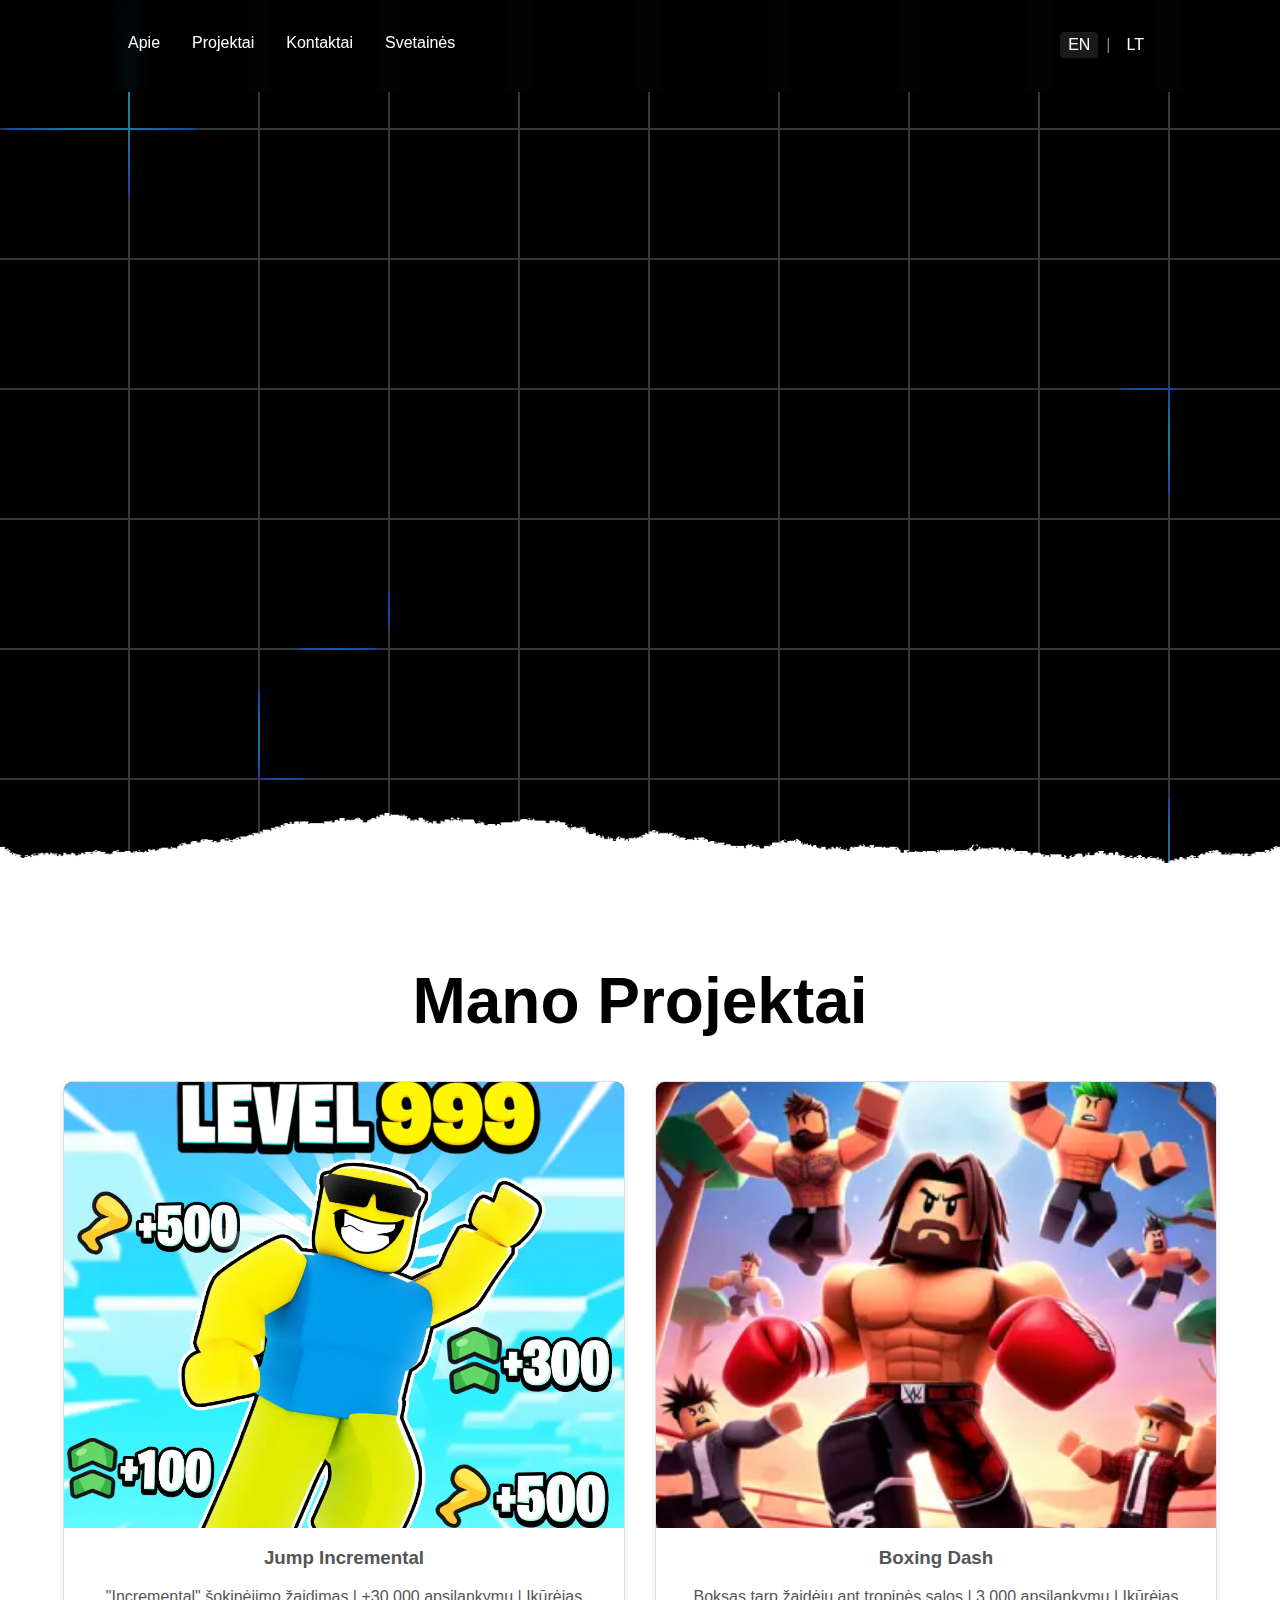
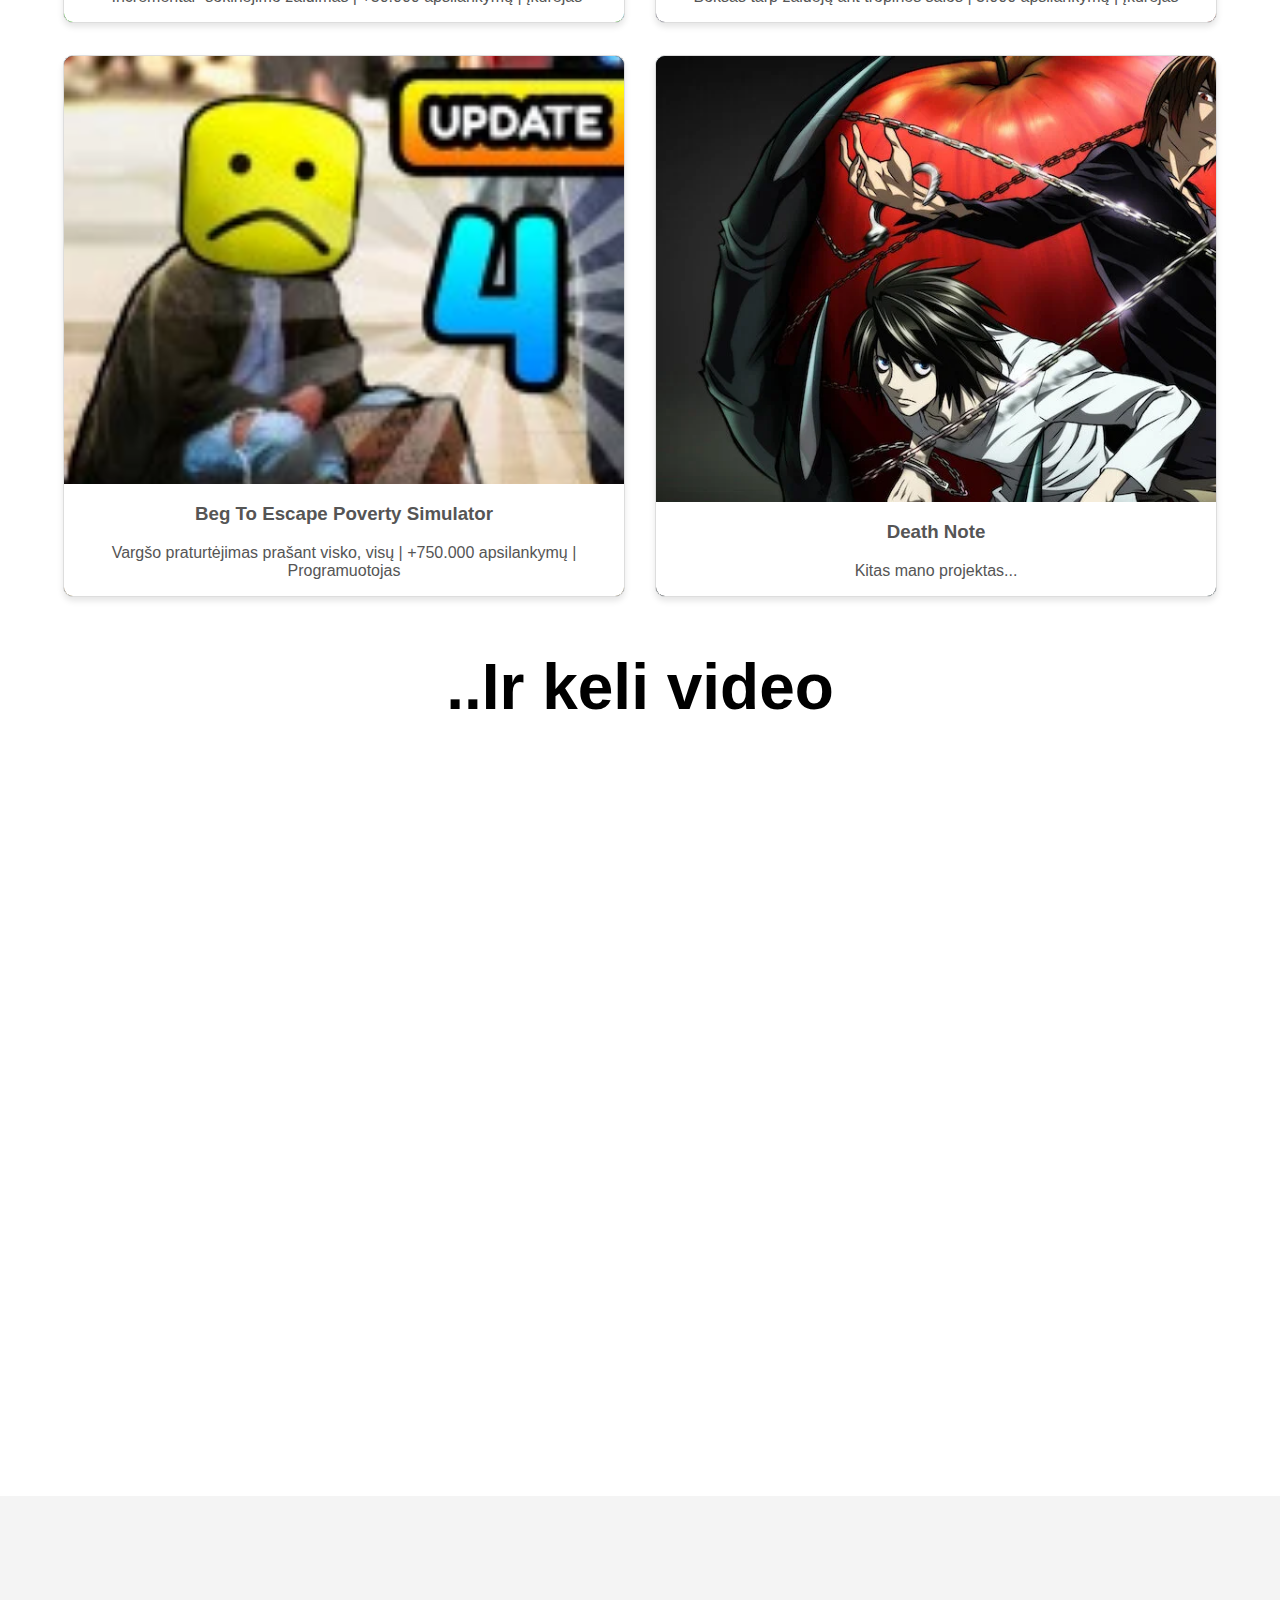
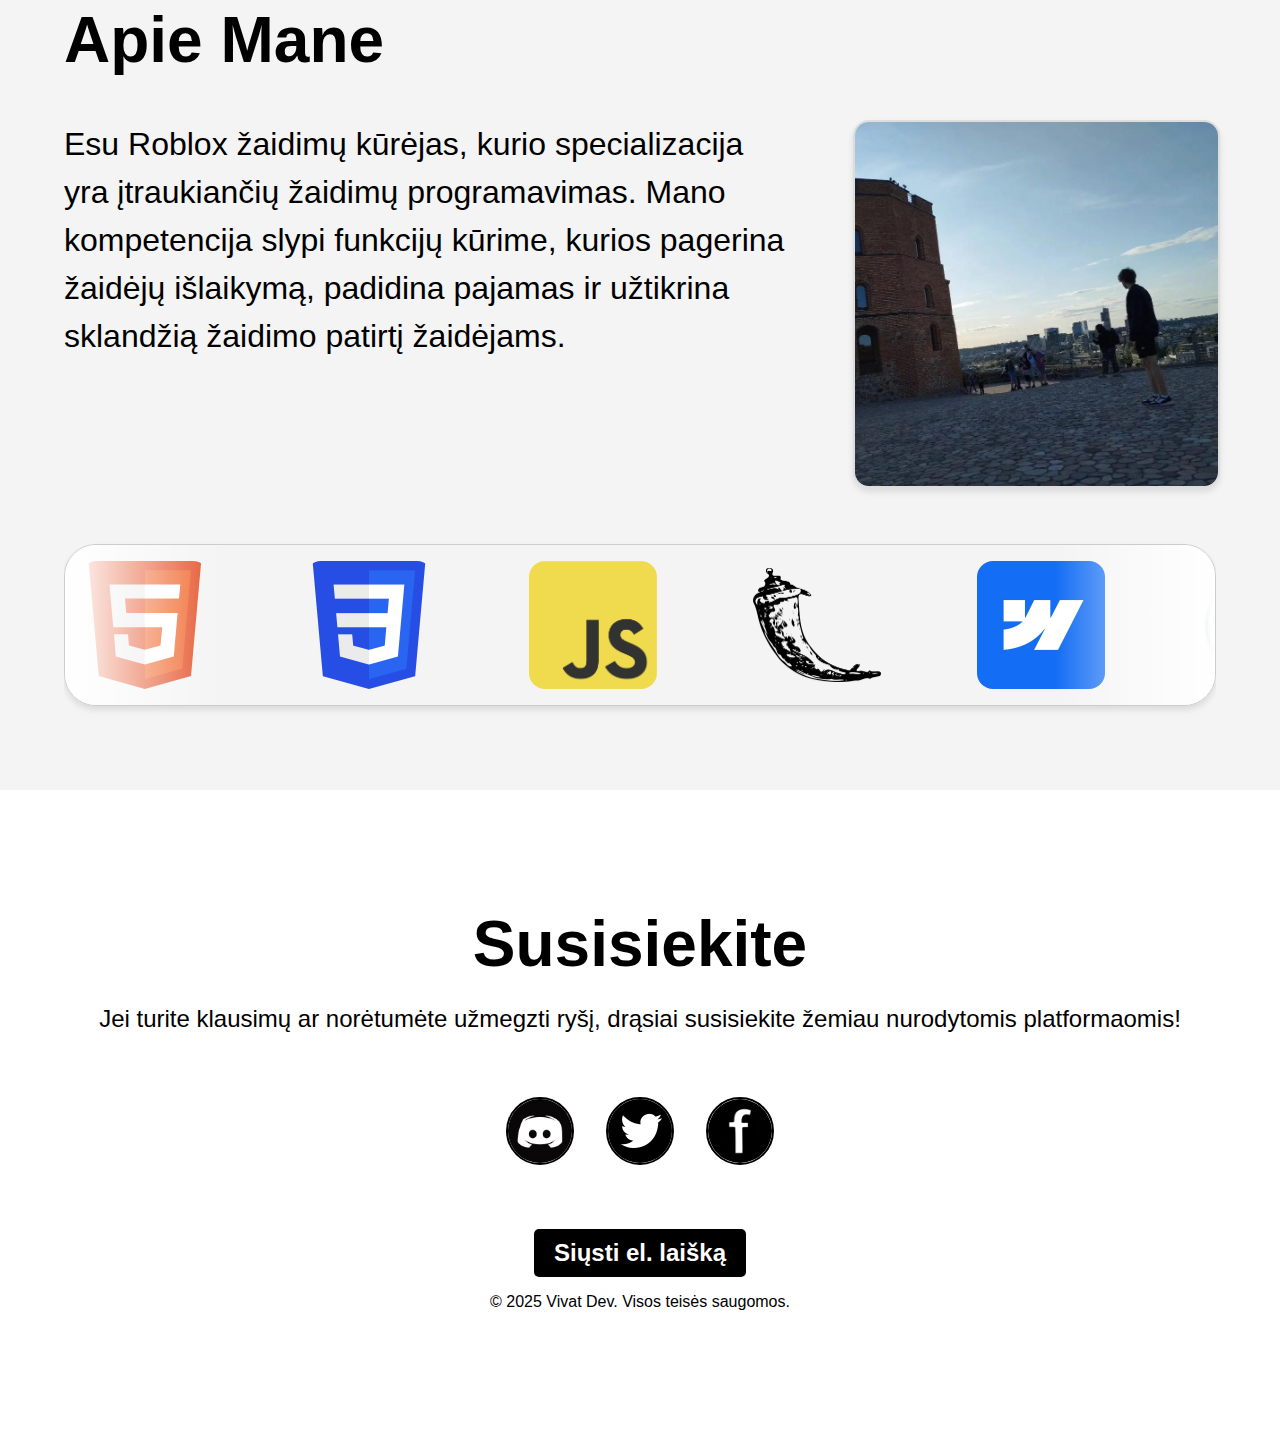
<file: index-roblox-lt.html>
<!DOCTYPE html>
<html lang="lt">

<head>
    <meta charset="UTF-8">
    <meta name="viewport" content="width=device-width, initial-scale=1.0">
    <title>Roblox Portfolio - VivatDev</title>
    <meta name="description"
        content="Esu VivatDev, Roblox žaidimų kūrėjas, kuriantis įtraukiančias patirtis žaidėjams. Peržiūrėkite mano Roblox kūrinius ir projektus.">
    <meta name="keywords"
        content="Roblox žaidimai, žaidimų kūrimas, Roblox skriptavimas, VivatDev, Roblox kūrėjas, žaidimų kūrėjas, Roblox portfolio">
    <meta name="author" content="Vivat Dev">
    <meta property="og:title" content="Roblox Portfolio - VivatDev">
    <meta property="og:description"
        content="Peržiūrėkite Roblox žaidimus ir kūrinius, kuriuos sukūrė VivatDev. Specializuojuosi skriptavime ir kuriant įtraukiančias patirtis Roblox platformoje.">
    <meta property="og:image" content="assets/pfp.webp">
    <meta property="og:url" content="https://vivat-dev.com/index-roblox-lt.html">
    <link rel="stylesheet" href="styles.css">
    <!-- Schema Markup for Roblox Creator (JSON-LD) -->
    <script type="application/ld+json">
        {
            "@context": "https://schema.org",
            "@type": "Person",
            "name": "Vivat Dev",
            "jobTitle": "Roblox žaidimų kūrėjas",
            "url": "https://vivat-dev.com/index-roblox-lt.html",
            "sameAs": [
                "https://www.facebook.com/profile.php?id=61571128162665",
                "https://x.com/VivatDev",
                "https://discordapp.com/users/441210150834143232"
            ]
        }
    </script>
</head>

<body>
    <header id="navbar">
        <nav>
            <div class="nav-links">
                <a href="#about">Apie</a>
                <a href="#projects">Projektai</a>
                <a href="#contact">Kontaktai</a>
                <a href="index-lt.html">Svetainės</a>
            </div>

            <div class="language-switch">
                <a href="index-roblox.html" class="active">EN</a>
                <span>|</span>
                <a href="index-roblox-lt.html">LT</a>
            </div>

            <div class="hamburger">
                <span></span>
                <span></span>
                <span></span>
            </div>

            <!-- Mobile dropdown menu -->
            <div class="dropdown-menu">
                <a href="#about">Apie</a>
                <a href="#projects">Projektai</a>
                <a href="#contact">Kontaktai</a>
                <a href="index-lt.html">Svetainės</a>
                <div class="mobile-language-switch">
                    <a href="index-roblox.html">EN</a>
                    <span>|</span>
                    <a href="index-roblox-lt.html" class="active">LT</a>
                </div>
            </div>
        </nav>
    </header>

    <section class="hero">
        <div class="hero-content">
            <h1>Sveiki, aš esu Mantas..</h1>
            <p>Roblox | Žaidimų | Kūrėjas</p>
            <!-- Add buttons here -->
            <div class="hero-buttons">
                <a href="#projects" class="about-btn">Projektai</a>
                <a href="#contact" class="contact-btn">Kontaktai</a>
            </div>
        </div>
        <div class="tile-container" id="tile-container"></div>
        <img class="torn-paper-transition" src="assets/torn-paper.webp" alt="Torn paper transition">
    </section>

    <section id="projects">
        <h1>Mano Projektai</h1>
        <div class="card-container">
            <div class="card" onclick="window.location.href='https://www.roblox.com/games/98896743739347/';">
                <img class="card-img" src="assets/JumpInc.webp" alt="Roblox Game Jump Incremental">
                <div class="card-content">
                    <h3>Jump Incremental</h3>
                    <p>"Incremental" šokinėjimo žaidimas | +30.000 apsilankymų | Įkūrėjas</p>
                </div>
                <img class="link-icon" src="assets/link.webp" alt="Link Icon">
            </div>
            <div class="card" onclick="window.location.href='https://www.roblox.com/games/15957231115/';">
                <img class="card-img" src="assets/BoxingDash.webp" alt="Roblox Game Boxing Dash">
                <div class="card-content">
                    <h3>Boxing Dash</h3>
                    <p>Boksas tarp žaidėjų ant tropinės salos | 3.000 apsilankymų | Įkūrėjas</p>
                </div>
                <img class="link-icon" src="assets/link.webp" alt="Link Icon">
            </div>
            <div class="card" onclick="window.location.href='https://www.roblox.com/games/15894384621/';">
                <img class="card-img" src="assets/BegToEscape.webp" alt="Roblox Game Beg To Escape Poverty Simulator">
                <div class="card-content">
                    <h3>Beg To Escape Poverty Simulator</h3>
                    <p>Vargšo praturtėjimas prašant visko, visų | +750.000 apsilankymų | Programuotojas</p>
                </div>
                <img class="link-icon" src="assets/link.webp" alt="Link Icon">
            </div>
            <div class="card">
                <img class="card-img" src="assets/DeathNote.webp" alt="Roblox Game Death Note">
                <div class="card-content">
                    <h3>Death Note</h3>
                    <p>Kitas mano projektas...</p>
                </div>
                <img class="link-icon" src="assets/link.webp" alt="Link Icon">
            </div>
        </div>

        <h2>..Ir keli video</h2>

        <div class="youtube-container">
            <iframe class="youtube-video" src="https://www.youtube.com/embed/4-kgQmNsRvo" title="YouTube video 1"
                frameborder="0"
                allow="accelerometer; autoplay; clipboard-write; encrypted-media; gyroscope; picture-in-picture"
                allowfullscreen></iframe>
            <iframe class="youtube-video" src="https://www.youtube.com/embed/9jrN8mcOKqE" title="YouTube video 2"
                frameborder="0"
                allow="accelerometer; autoplay; clipboard-write; encrypted-media; gyroscope; picture-in-picture"
                allowfullscreen></iframe>
            <iframe class="youtube-video" src="https://www.youtube.com/embed/AX5ErN0Nrsc" title="YouTube video 3"
                frameborder="0"
                allow="accelerometer; autoplay; clipboard-write; encrypted-media; gyroscope; picture-in-picture"
                allowfullscreen></iframe>
            <iframe class="youtube-video" src="https://www.youtube.com/embed/7pMzawuauF0" title="YouTube video 4"
                frameborder="0"
                allow="accelerometer; autoplay; clipboard-write; encrypted-media; gyroscope; picture-in-picture"
                allowfullscreen></iframe>
        </div>
    </section>

    <section id="about" class="about">
        <div class="about-content">
            <h1>Apie Mane</h1>
            <div class="about-description">
                <p class="about-p">
                    Esu Roblox žaidimų kūrėjas, kurio specializacija yra įtraukiančių žaidimų programavimas. Mano
                    kompetencija slypi
                    funkcijų kūrime, kurios pagerina žaidėjų išlaikymą, padidina pajamas ir užtikrina sklandžią žaidimo
                    patirtį žaidėjams.
                </p>

                <div class="about-image">
                    <img src="assets/pfp.webp" alt="Profile Picture">
                </div>
            </div>
        </div>

        <div class="skills-container">
            <div class="skills">
                <div class="skills-track">
                    <!-- Original set -->
                    <div class="skill" style="background-image: url('assets/HTML.webp');"></div>
                    <div class="skill" style="background-image: url('assets/CSS.webp');"></div>
                    <div class="skill" style="background-image: url('assets/JS.webp');"></div>
                    <div class="skill" style="background-image: url('assets/FLASK.webp');"></div>
                    <div class="skill" style="background-image: url('assets/WEBFLOW.webp');"></div>
                    <div class="skill" style="background-image: url('assets/WORDPRESS.webp');"></div>
                    <div class="skill" style="background-image: url('assets/FRAMER.webp');"></div>
                    <div class="skill" style="background-image: url('assets/PYTHON.webp');"></div>
                    <!-- Duplicate set for seamless loop -->
                    <div class="skill" style="background-image: url('assets/HTML.webp');"></div>
                    <div class="skill" style="background-image: url('assets/CSS.webp');"></div>
                    <div class="skill" style="background-image: url('assets/JS.webp');"></div>
                    <div class="skill" style="background-image: url('assets/FLASK.webp');"></div>
                    <div class="skill" style="background-image: url('assets/WEBFLOW.webp');"></div>
                    <div class="skill" style="background-image: url('assets/WORDPRESS.webp');"></div>
                    <div class="skill" style="background-image: url('assets/FRAMER.webp');"></div>
                    <div class="skill" style="background-image: url('assets/PYTHON.webp');"></div>

                    <div class="skill" style="background-image: url('assets/HTML.webp');"></div>
                    <div class="skill" style="background-image: url('assets/CSS.webp');"></div>
                    <div class="skill" style="background-image: url('assets/JS.webp');"></div>
                    <div class="skill" style="background-image: url('assets/FLASK.webp');"></div>
                    <div class="skill" style="background-image: url('assets/WEBFLOW.webp');"></div>
                    <div class="skill" style="background-image: url('assets/WORDPRESS.webp');"></div>
                    <div class="skill" style="background-image: url('assets/FRAMER.webp');"></div>
                    <div class="skill" style="background-image: url('assets/PYTHON.webp');"></div>
                </div>
            </div>
        </div>
    </section>

    <section id="contact" class="contact">
        <h2>Susisiekite</h2>
        <p>Jei turite klausimų ar norėtumėte užmegzti ryšį, drąsiai susisiekite žemiau nurodytomis platformaomis!</p>

        <div class="contact-links">
            <a href="https://discordapp.com/users/441210150834143232" target="_blank" class="contact-link"
                aria-label="Discord">
                <img src="assets/Discord.webp" alt="Discord">
            </a>
            <a href="https://x.com/VivatDev" target="_blank" class="contact-link" aria-label="Twitter">
                <img src="assets/twitter.webp" alt="Twitter">
            </a>
            <a href="https://www.facebook.com/profile.php?id=61571128162665" target="_blank" class="contact-link"
                aria-label="Facebook">
                <img src="assets/Facebook_logo_1.webp" alt="Facebook">
            </a>
        </div>

        <!-- Gmail Button -->
        <a href="mailto:zalgirismantasofficial@gmail.com" class="contact-link email-btn" aria-label="Email">Siųsti el.
            laišką</a>

        <footer class="footer">
            <p>&copy; 2025 Vivat Dev. Visos teisės saugomos.</p>
        </footer>
    </section>



    <script src="script.js"></script>
</body>

</html>
</file>
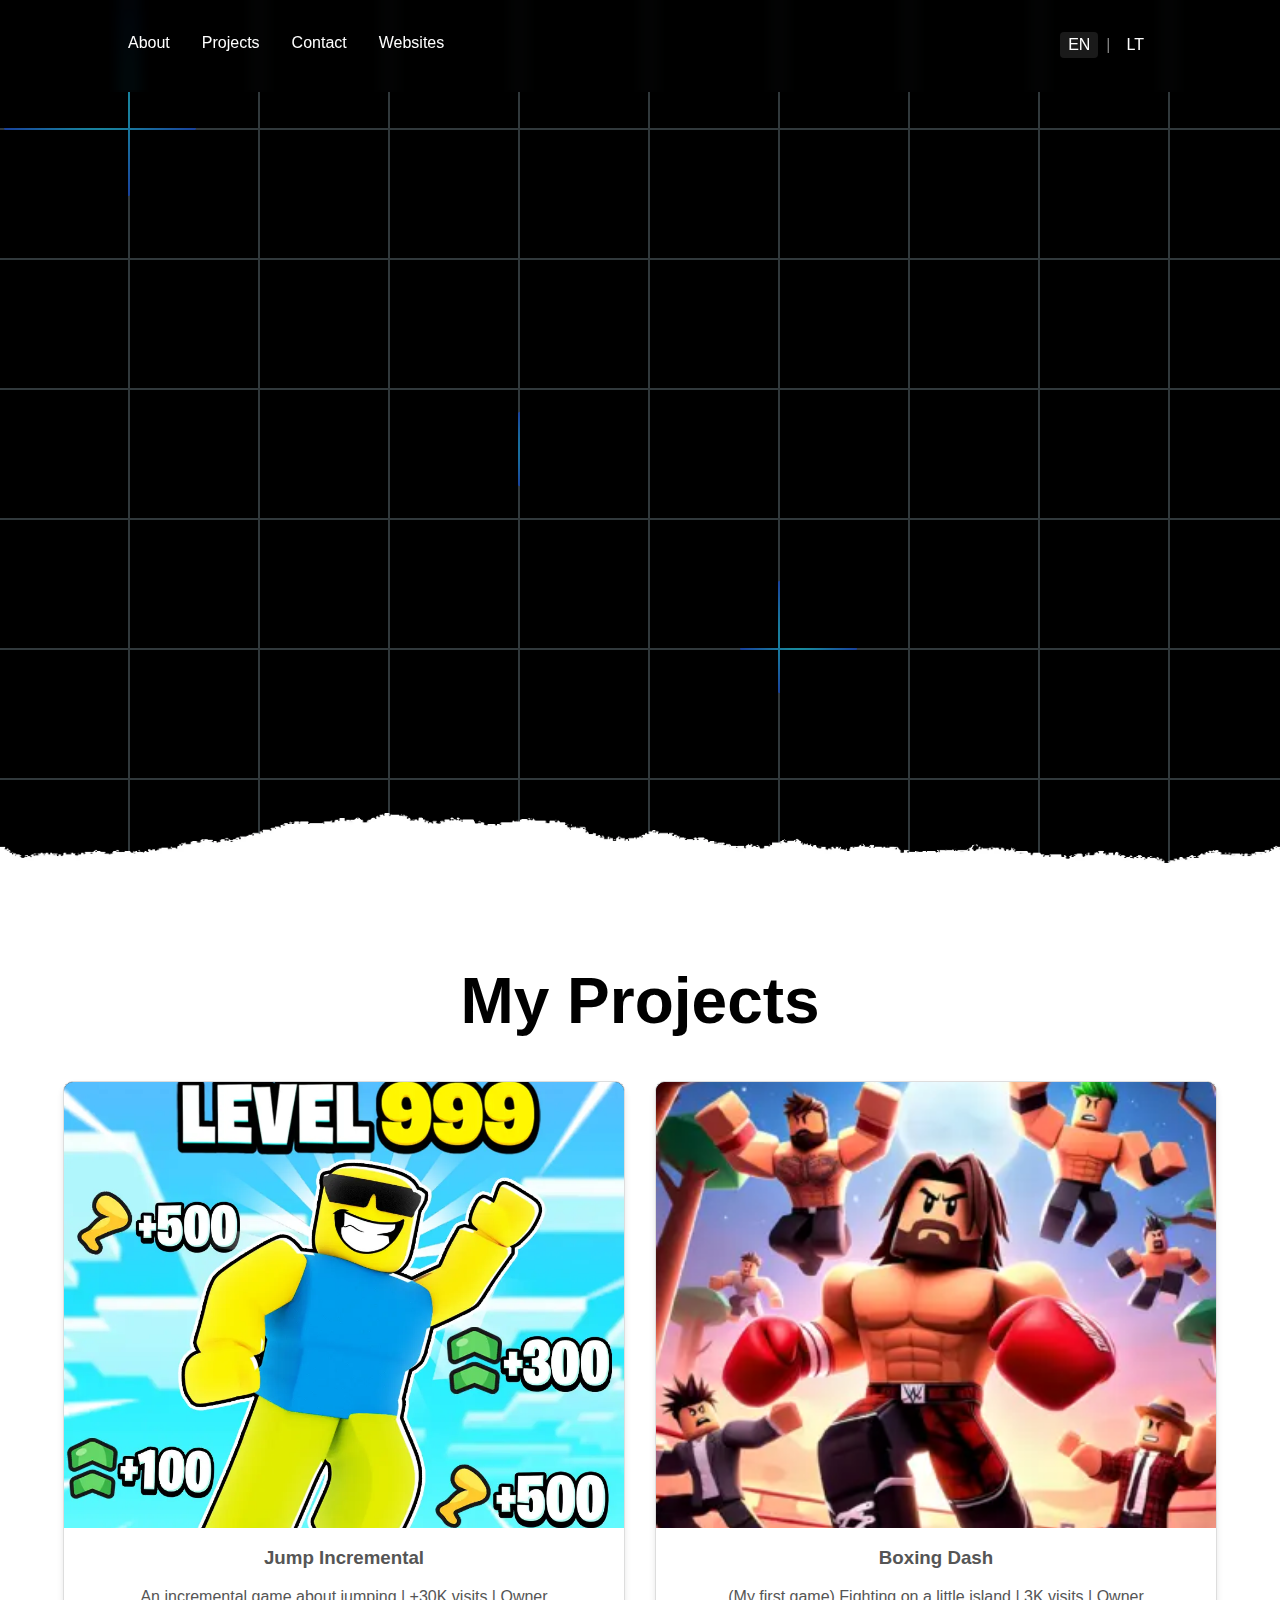
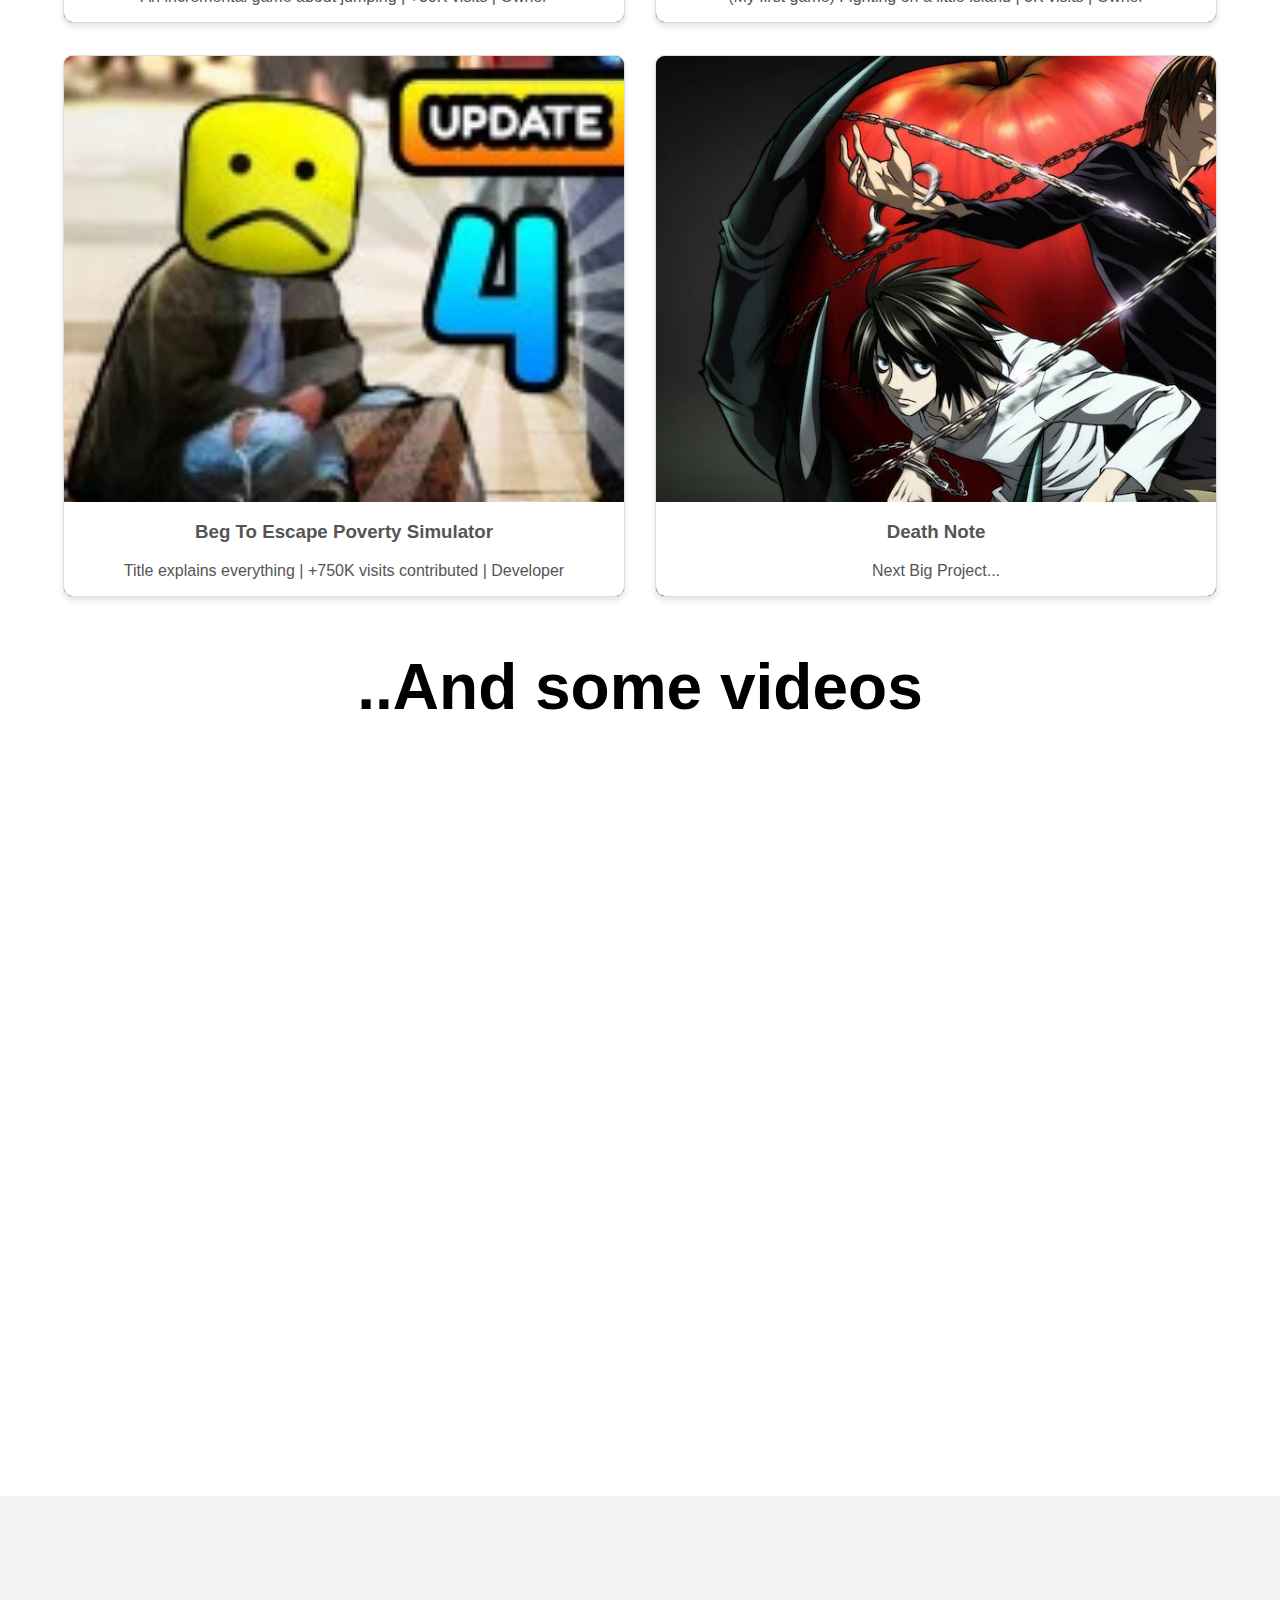
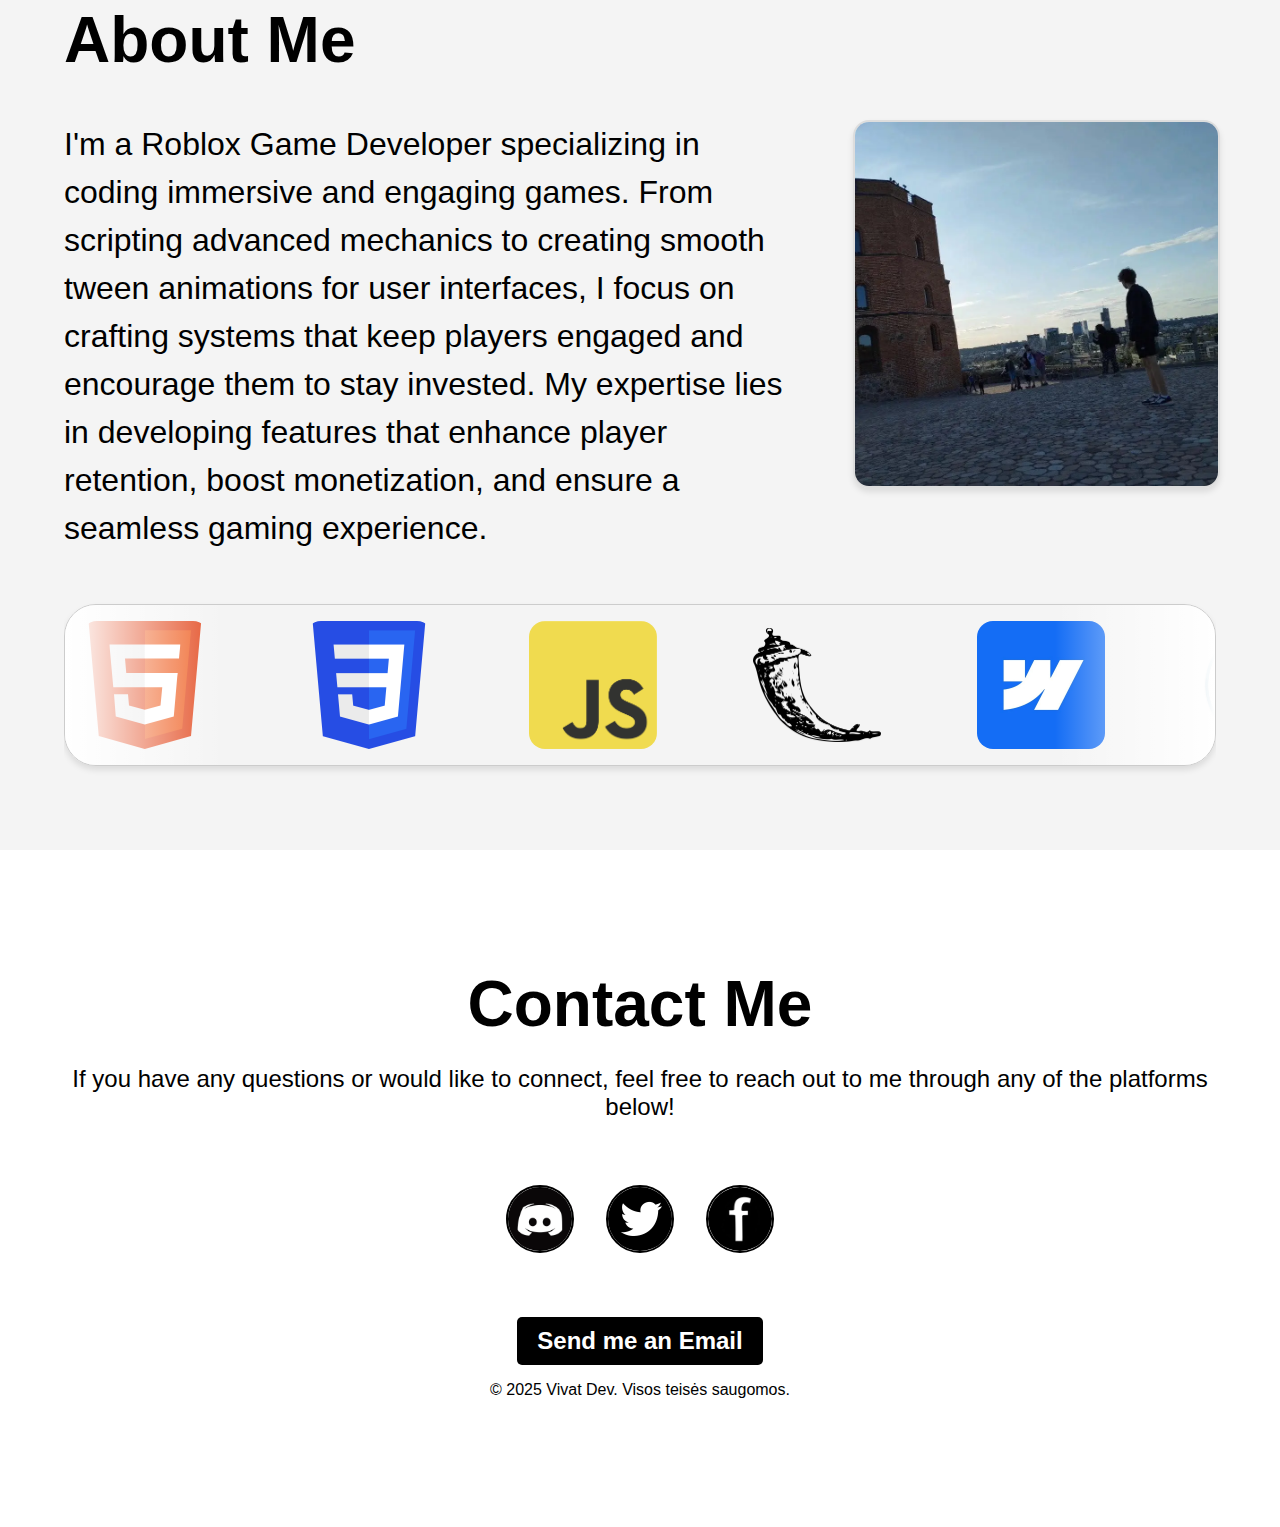
<file: index-roblox.html>
<!DOCTYPE html>
<html lang="en">

<head>
    <meta charset="UTF-8">
    <meta name="viewport" content="width=device-width, initial-scale=1.0">
    <title>Roblox Portfolio - VivatDev</title>
    <meta name="description"
        content="I am VivatDev, a Roblox game developer, creating immersive experiences for players. Explore my Roblox creations and projects.">
    <meta name="keywords"
        content="Roblox games, game development, Roblox scripting, VivatDev, Roblox creator, game developer, Roblox portfolio">
    <meta name="author" content="Vivat Dev">
    <meta property="og:title" content="Roblox Portfolio - VivatDev">
    <meta property="og:description"
        content="Explore Roblox games and creations by VivatDev. I specialize in scripting and developing immersive experiences on Roblox.">
    <meta property="og:image" content="assets/pfp.webp">
    <meta property="og:url" content="https://vivat-dev.com/index-roblox.html">
    <link rel="stylesheet" href="styles.css">
    <!-- Schema Markup for Roblox Creator (JSON-LD) -->
    <script type="application/ld+json">
        {
            "@context": "https://schema.org",
            "@type": "Person",
            "name": "Vivat Dev",
            "jobTitle": "Roblox Game Developer",
            "url": "https://vivat-dev.com/index-roblox.html",
            "sameAs": [
                "https://www.facebook.com/profile.php?id=61571128162665",
                "https://x.com/VivatDev",
                "https://discordapp.com/users/441210150834143232"
            ]
        }
    </script>
</head>

<body>
    <header id="navbar">
        <nav>
            <div class="nav-links">
                <a href="#about">About</a>
                <a href="#projects">Projects</a>
                <a href="#contact">Contact</a>
                <a href="index.html">Websites</a>
            </div>

            <div class="language-switch">
                <a href="index-roblox.html" class="active">EN</a>
                <span>|</span>
                <a href="index-roblox-lt.html">LT</a>
            </div>

            <div class="hamburger">
                <span></span>
                <span></span>
                <span></span>
            </div>

            <!-- Mobile dropdown menu -->
            <div class="dropdown-menu">
                <a href="#about">About</a>
                <a href="#projects">Projects</a>
                <a href="#contact">Contact</a>
                <a href="index.html">Websites</a>
                <div class="mobile-language-switch">
                    <a href="index-roblox.html" class="active">EN</a>
                    <span>|</span>
                    <a href="index-roblox-lt.html">LT</a>
                </div>
            </div>
        </nav>
    </header>

    <section class="hero">
        <div class="hero-content">
            <h1>Hi, I'm VivatDev..</h1>
            <p>Roblox | Game | Developer</p>
            <!-- Add buttons here -->
            <div class="hero-buttons">
                <a href="#projects" class="about-btn">Projects</a>
                <a href="#contact" class="contact-btn">Contact</a>
            </div>
        </div>
        <div class="tile-container" id="tile-container"></div>
        <img class="torn-paper-transition" src="assets/torn-paper.webp" alt="Torn paper transition">
    </section>

    <section id="projects">
        <h1>My Projects</h1>
        <div class="card-container">
            <div class="card" onclick="window.location.href='https://www.roblox.com/games/98896743739347/';">
                <img class="card-img" src="assets/JumpInc.webp" alt="Roblox Game Jump Incremental">
                <div class="card-content">
                    <h3>Jump Incremental</h3>
                    <p>An incremental game about jumping | +30K visits | Owner</p>
                </div>
                <img class="link-icon" src="assets/link.webp" alt="Link Icon">
            </div>
            <div class="card" onclick="window.location.href='https://www.roblox.com/games/15957231115/';">
                <img class="card-img" src="assets/BoxingDash.webp" alt="Roblox Game Boxing Dash">
                <div class="card-content">
                    <h3>Boxing Dash</h3>
                    <p>(My first game) Fighting on a little island | 3K visits | Owner</p>
                </div>
                <img class="link-icon" src="assets/link.webp" alt="Link Icon">
            </div>
            <div class="card" onclick="window.location.href='https://www.roblox.com/games/15894384621/';">
                <img class="card-img" src="assets/BegToEscape.webp" alt="Roblox Game Beg To Escape Poverty Simulator">
                <div class="card-content">
                    <h3>Beg To Escape Poverty Simulator</h3>
                    <p>Title explains everything | +750K visits contributed | Developer</p>
                </div>
                <img class="link-icon" src="assets/link.webp" alt="Link Icon">
            </div>
            <div class="card">
                <img class="card-img" src="assets/DeathNote.webp" alt="Roblox Game Death Note">
                <div class="card-content">
                    <h3>Death Note</h3>
                    <p>Next Big Project...</p>
                </div>
                <img class="link-icon" src="assets/link.webp" alt="Link Icon">
            </div>
        </div>

        <h2>..And some videos</h2>

        <div class="youtube-container">
            <iframe class="youtube-video" src="https://www.youtube.com/embed/4-kgQmNsRvo" title="YouTube video 1"
                frameborder="0"
                allow="accelerometer; autoplay; clipboard-write; encrypted-media; gyroscope; picture-in-picture"
                allowfullscreen></iframe>
            <iframe class="youtube-video" src="https://www.youtube.com/embed/9jrN8mcOKqE" title="YouTube video 2"
                frameborder="0"
                allow="accelerometer; autoplay; clipboard-write; encrypted-media; gyroscope; picture-in-picture"
                allowfullscreen></iframe>
            <iframe class="youtube-video" src="https://www.youtube.com/embed/AX5ErN0Nrsc" title="YouTube video 3"
                frameborder="0"
                allow="accelerometer; autoplay; clipboard-write; encrypted-media; gyroscope; picture-in-picture"
                allowfullscreen></iframe>
            <iframe class="youtube-video" src="https://www.youtube.com/embed/7pMzawuauF0" title="YouTube video 4"
                frameborder="0"
                allow="accelerometer; autoplay; clipboard-write; encrypted-media; gyroscope; picture-in-picture"
                allowfullscreen></iframe>
        </div>
    </section>

    <section id="about" class="about">
        <div class="about-content">
            <h1>About Me</h1>
            <div class="about-description">
                <p class="about-p">
                    I'm a Roblox Game Developer specializing in coding immersive and engaging games. From scripting
                    advanced mechanics to creating smooth tween animations for user interfaces, I focus on crafting
                    systems that keep players engaged and encourage them to stay invested. My expertise lies in
                    developing features that enhance player retention, boost monetization, and ensure a seamless gaming
                    experience.
                </p>

                <div class="about-image">
                    <img src="assets/pfp.webp" alt="Profile Picture">
                </div>
            </div>
        </div>

        <div class="skills-container">
            <div class="skills">
                <div class="skills-track">
                    <!-- Original set -->
                    <div class="skill" style="background-image: url('assets/HTML.webp');"></div>
                    <div class="skill" style="background-image: url('assets/CSS.webp');"></div>
                    <div class="skill" style="background-image: url('assets/JS.webp');"></div>
                    <div class="skill" style="background-image: url('assets/FLASK.webp');"></div>
                    <div class="skill" style="background-image: url('assets/WEBFLOW.webp');"></div>
                    <div class="skill" style="background-image: url('assets/WORDPRESS.webp');"></div>
                    <div class="skill" style="background-image: url('assets/FRAMER.webp');"></div>
                    <div class="skill" style="background-image: url('assets/PYTHON.webp');"></div>
                    <!-- Duplicate set for seamless loop -->
                    <div class="skill" style="background-image: url('assets/HTML.webp');"></div>
                    <div class="skill" style="background-image: url('assets/CSS.webp');"></div>
                    <div class="skill" style="background-image: url('assets/JS.webp');"></div>
                    <div class="skill" style="background-image: url('assets/FLASK.webp');"></div>
                    <div class="skill" style="background-image: url('assets/WEBFLOW.webp');"></div>
                    <div class="skill" style="background-image: url('assets/WORDPRESS.webp');"></div>
                    <div class="skill" style="background-image: url('assets/FRAMER.webp');"></div>
                    <div class="skill" style="background-image: url('assets/PYTHON.webp');"></div>

                    <div class="skill" style="background-image: url('assets/HTML.webp');"></div>
                    <div class="skill" style="background-image: url('assets/CSS.webp');"></div>
                    <div class="skill" style="background-image: url('assets/JS.webp');"></div>
                    <div class="skill" style="background-image: url('assets/FLASK.webp');"></div>
                    <div class="skill" style="background-image: url('assets/WEBFLOW.webp');"></div>
                    <div class="skill" style="background-image: url('assets/WORDPRESS.webp');"></div>
                    <div class="skill" style="background-image: url('assets/FRAMER.webp');"></div>
                    <div class="skill" style="background-image: url('assets/PYTHON.webp');"></div>
                </div>
            </div>
        </div>
    </section>

    <section id="contact" class="contact">
        <h2>Contact Me</h2>
        <p>If you have any questions or would like to connect, feel free to reach out to me through any of the platforms
            below!</p>

        <div class="contact-links">
            <a href="https://discordapp.com/users/441210150834143232" target="_blank" class="contact-link"
                aria-label="Discord">
                <img src="assets/Discord.webp" alt="Discord">
            </a>
            <a href="https://x.com/VivatDev" target="_blank" class="contact-link" aria-label="Twitter">
                <img src="assets/twitter.webp" alt="Twitter">
            </a>
            <a href="https://www.facebook.com/profile.php?id=61571128162665" target="_blank" class="contact-link"
                aria-label="Facebook">
                <img src="assets/Facebook_logo_1.webp" alt="Facebook">
            </a>
        </div>

        <!-- Gmail Button -->
        <a href="mailto:zalgirismantasofficial@gmail.com" class="contact-link email-btn" aria-label="Email">Send me an
            Email</a>

        <footer class="footer">
            <p>&copy; 2025 Vivat Dev. Visos teisės saugomos.</p>
        </footer>
    </section>



    <script src="script.js"></script>
</body>

</html>
</file>
<file: styles.css>
html {
    scroll-behavior: smooth;
    overflow-x: hidden;
}

/* General styles */
body {
    font-family: Arial, sans-serif;
    margin: 0;
    padding: 0;
    background-color: #31393c;
}

/* Fixed navbar with glass effect */
header {
    position: fixed;
    top: 0;
    width: 100%;
    height: 10vh;
    background-color: rgba(0, 0, 0, 0.1);
    backdrop-filter: blur(10px);
    color: white;
    display: flex;
    justify-content: center;
    align-items: center;
    z-index: 10;
    transition: top 0.3s;
    border-bottom: 2px solid rgba(0, 0, 0, 0.3);
}

nav {
    display: flex;
    justify-content: space-between;
    align-items: center;
    width: 80%;
    /* Or whatever width you prefer */
}

.nav-links {
    display: flex;
    gap: 2rem;
    /* Consistent spacing between links */
}

nav a {
    color: white;
    text-decoration: none;
    position: relative;
    padding-bottom: 5px;
}

/* Underline animation on hover */
nav a::after {
    content: '';
    position: absolute;
    left: 0;
    bottom: 0;
    width: 0;
    height: 2px;
    background-color: white;
    transition: width 0.3s ease-in-out;
}

nav a:hover::after {
    width: 100%;
}

.language-switch {
    display: flex;
    align-items: center;
    gap: 0.5rem;
}

.language-switch span {
    color: rgba(255, 255, 255, 0.5);
}

.language-switch a {
    padding: 0.25rem 0.5rem;
    border-radius: 4px;
}

.language-switch a.active {
    background-color: rgba(255, 255, 255, 0.1);
}

/* Navbar hide on scroll down */
header.hidden {
    top: -10vh;
}

/* Keep your existing header and nav styles, then add: */

/* Hide hamburger by default */
.hamburger {
    display: none;
    cursor: pointer;
    position: relative;
    z-index: 10;
}

.hamburger span {
    display: block;
    width: 30px;
    height: 4px;
    background-color: white;
    margin: 6px 0;
    transition: transform 0.3s ease;
}

/* Hamburger Animation to X */
.hamburger.active span:nth-child(1) {
    transform: rotate(45deg);
    position: relative;
    top: 10px;
}

.hamburger.active span:nth-child(2) {
    opacity: 0;
}

.hamburger.active span:nth-child(3) {
    transform: rotate(-45deg);
    position: relative;
    top: -10px;
}

/* Dropdown Menu */
.dropdown-menu {
    display: none;
    flex-direction: column;
    position: absolute;
    top: 100%;
    left: 0;
    width: 100vw;
    background-color: rgba(30, 30, 30, 0.5);
    backdrop-filter: blur(10px);
    padding: 0;
    gap: 0;
    overflow: hidden;
    height: 0;
    opacity: 0;
    transition: height 0.3s ease, opacity 0.3s ease, padding 0.3s ease;
    z-index: 9;
    align-items: flex-start;
    border-bottom: 3px solid #000000;
}

.dropdown-menu.show {
    height: auto;
    opacity: 1;
    padding: 20px;
    gap: 10px;
}

.dropdown-menu a {
    color: white;
    text-decoration: none;
    font-size: 18px;
    padding: 10px 20px;
    transition: color 0.3s ease;
    width: 100%;
    text-align: left;
    animation: fadeInUp 0.3s ease forwards;
}

.mobile-language-switch {
    display: none;
    justify-content: center;
    width: 100%;
    padding: 20px;
    gap: 0.5rem;
    animation: fadeIn 0.3s ease forwards;
}

/* Media Queries */
@media (max-width: 768px) {

    .nav-links {
        display: none;
    }

    .hamburger {
        display: block;
    }

    .dropdown-menu {
        display: flex;
    }
}

/* Animations */
@keyframes fadeInUp {
    from {
        opacity: 0;
        transform: translateY(20px);
    }

    to {
        opacity: 1;
        transform: translateY(0);
    }
}

@keyframes fadeIn {
    from {
        opacity: 0;
    }

    to {
        opacity: 1;
    }
}

/* Responsive adjustments */
@media (max-width: 768px) {
    nav {
        width: 90%;
    }

    .nav-links {
        gap: 1rem;
    }
}

.hero {
    position: relative;
    height: 100vh;
    overflow: hidden;
    display: flex;
    justify-content: center;
    align-items: center;
    color: white;
    text-align: center;
}

.torn-paper-transition {
    position: absolute;
    bottom: 0;
    /* Position at the bottom of the section */
    left: 0;
    width: 100%;
}

/* Tile Grid Styles */
.tile-container {
    display: grid;
    grid-template-columns: repeat(8, 15vh);
    grid-template-rows: repeat(4, 15vh);
    gap: 2px;
    position: absolute;
    top: 0;
    left: 0;
    width: 100%;
    height: 100%;
    z-index: 0;
    /* Ensure the tiles are above the gradients */
}

/* Tile Styles */
.tile {
    background: #000;
    transition: transform 0.3s ease-in-out;
}

/* Circular Gradient Styles */
.gradient {
    position: absolute;
    border-radius: 50%;
    background: radial-gradient(circle, rgba(0, 255, 255), rgba(0, 0, 255));
    opacity: 0.5;
    pointer-events: none;
    /* Prevent interaction */
    z-index: -1;
    /* Ensure the gradient is below the tiles */
    transform: translate(0, 0);
    /* Initial transform */
}

.hero-content {
    z-index: 1;
    padding: 20px;
    text-align: center;
}

.hero h1 {
    font-size: 4rem;
    margin: 1rem 0;
}

.hero p {
    font-size: 2rem;
}

.hero h1,
.hero p {
    opacity: 0;
    /* Initially invisible */
    animation: fadeIn 1s forwards;
    /* Apply fade-in animation */
}

/* Hero text animation for fade-in */
@keyframes fadeIn {
    0% {
        opacity: 0;
    }

    100% {
        opacity: 1;
    }
}

/* Optional: Add a delay for h1 and p for different timings */
.hero h1 {
    animation-delay: 0.2s;
    /* Adjust the delay */
}

.hero p {
    animation-delay: 0.4s;
    /* Adjust the delay */
}


.hero-buttons {
    margin-top: 5rem;
    display: flex;
    justify-content: center;
    gap: 20px;
}

.hero-buttons a {
    display: inline-block;
    padding: 10px 20px;
    font-size: 1.5rem;
    text-decoration: none;
    text-align: center;
    border-radius: 5px;
    transition: all 0.3s ease;
}

/* About button - white outline */
/* Initial button styles */
.about-btn,
.contact-btn {
    border: 2px solid white;
    color: white;
    background-color: transparent;
    opacity: 0;
    filter: blur(10px);
    /* Apply initial blur effect */
    transform: translateY(20px);
    /* Move the button slightly down initially */
    animation: unblur 1s forwards;
    /* Add animation */
}

/* Contact button - fully white */
.contact-btn {
    color: black;
    background-color: white;
}

/* Animation for unblurring */
@keyframes unblur {
    0% {
        opacity: 0;
        filter: blur(10px);
        transform: translateY(20px);
    }

    100% {
        opacity: 1;
        filter: blur(0);
        transform: translateY(0);
    }
}

/* Delayed animation for about button */
.about-btn {
    animation-delay: 0.6s;
    /* Slight delay for the about button */
}

.contact-btn {
    animation-delay: 1.6s;
}

/* Button hover effect */
.hero-buttons a:hover {
    transform: scale(1.05);
}

.hero-buttons .about-btn:hover {
    background-color: white;
    color: black;
}

.hero-buttons .contact-btn:hover {
    background-color: #f0f0f0;
    color: black;
}

@media screen and (max-width: 768px) {
    .hero h1 {
        font-size: 2rem;
    }

    .hero p {
        font-size: 1.25rem;
    }

    .hero-buttons {
        margin-top: 5rem;
        display: flex;
        justify-content: center;
        gap: 1rem;
    }

    .hero-buttons a {
        display: inline-block;
        padding: 0.75rem 1.25rem;
        font-size: 1rem;
        text-decoration: none;
        text-align: center;
        border-radius: 0.5rem;
        transition: all 0.3s ease;
    }
}

#projects {
    position: relative;
    /* To allow absolute positioning inside */
    text-align: center;
    padding: 5vw 5%;
    background-color: white;
}

#projects h1 {
    font-size: 4rem;
    margin-top: 0;
}

.card-container {
    display: grid;
    grid-template-columns: repeat(2, 1fr);
    gap: 2rem;
    margin-top: 2rem;
    justify-items: center;
}

.card {
    position: relative;
    width: 100%;
    height: 60vh;
    border: 1px solid #ddd;
    border-radius: 10px;
    overflow: hidden;
    background: #36454F;
    box-shadow: 0 4px 6px rgba(0, 0, 0, 0.1);
    cursor: pointer;
    transition: transform 0.3s, box-shadow 0.3s;
}

.card:hover {
    transform: scale(1.05);
    box-shadow: 0 6px 10px rgba(0, 0, 0, 0.2);
}

.card-img {
    width: 100%;
    height: 100%;
    object-fit: cover;
    transition: transform 0.3s;
}

.card-content {
    position: absolute;
    bottom: 0;
    width: 100%;
    color: #555;
    text-align: center;
    transition: opacity 0.3s;
    background: white;
}

.card:hover .card-content {
    color: transparent;
    background-color: transparent;
}

/* Overlay for the gradient effect */
.card::after {
    content: '';
    position: absolute;
    top: 0;
    left: 0;
    width: 100%;
    height: 100%;
    background: linear-gradient(to top, rgba(0, 255, 255, 0.8), rgba(0, 0, 255, 0.2));
    transition: opacity 0.25s ease-in-out;
    opacity: 0;
    pointer-events: none;
}

.card:hover::after {
    opacity: 1;
}

/* Add link image on hover */
.card::before {
    content: '';
    position: absolute;
    top: 50%;
    left: 50%;
    width: 50px;
    /* Adjust size as needed */
    height: 50px;
    /* Adjust size as needed */
    opacity: 0;
    transition: opacity 0.3s ease-in-out;
}

.link-icon {
    position: absolute;
    width: 4rem;
    height: 4rem;
    top: 50%;
    left: 50%;
    transform: translate(-50%, -50%);
    /* Ensures it's centered */
    opacity: 0;
    /* Initially hidden */
    transition: opacity 0.25s ease-in-out;
    z-index: 10;
}

/* Show link icon when hovering over the card */
.card:hover .link-icon {
    opacity: 1;
}

.card:hover::before {
    opacity: 1;
    /* Show the link image on hover */
}

.card:hover .card-img {
    transform: scale(1.1);
}

#projects h2 {
    font-size: 4rem;
}

/* Responsive adjustments */
@media screen and (max-width: 768px) {
    .card-container {
        grid-template-columns: repeat(1, 1fr);
    }

    .card {
        height: 50vh;
    }

    #projects h1 {
        font-size: 2rem;
    }

    #projects h2 {
        font-size: 2rem;
    }

    .card-content h3 {
        font-size: 1rem;
    }

    .card-content p {
        font-size: 0.75rem;
    }
}

@media screen and (max-width: 480px) {
    .card-container {
        grid-template-columns: 1fr;
    }
}

.youtube-container {
    display: grid;
    grid-template-columns: repeat(2, 1fr);
    /* Two videos per row */
    gap: 1rem;
    margin-top: 2rem;
}

.youtube-video {
    width: 100%;
    aspect-ratio: 16 / 9;
    /* Ensures proper aspect ratio */
    border: none;
    /* Removes border around the iframe */
}

@media screen and (max-width: 768px) {
    .youtube-container {
        grid-template-columns: 1fr;
        /* One video per row on smaller screens */
    }
}


/* About Section */
.about {
    background-color: #f4f4f4;
    display: flex;
    flex-direction: column;
    padding: 5vw;
    text-align: left;
}

.about h1 {
    font-size: 4rem;
}

/* About content */
.about-content {
    margin-bottom: 2rem;
}

/* About description (p + image container) */
.about-description {
    display: flex;
    width: 100%;
}

/* The paragraph spans 2/3 of the space */
.about-description p {
    flex: 2;
    font-size: 2rem;
    line-height: 1.5;
    margin: 0;
}

/* The image takes up 1/3 of the space and has a rounded shape */
.about-image {
    flex: 1;
    margin-left: 5vw;
}

.about-image img {
    width: 100%;
    height: auto;
    border-radius: 1rem;
    object-fit: cover;
    box-shadow: 0 4px 6px rgba(0, 0, 0, 0.1);
    border: 2px solid #ddd;
    /* Add a light border */
}


.skills-container {
    position: relative;
    width: 100%;
    overflow: hidden;
    padding: 20px 0;
}

.skills {
    display: flex;
    gap: 1rem;
    position: relative;
    border-radius: 2rem;
    /* Adjust for desired rounding */
    border: 1px solid #ccc;
    /* Slight border */
    overflow: hidden;
    /* Ensures pseudo-elements are clipped */
    box-shadow: 0 4px 6px rgba(0, 0, 0, 0.1);
}

.skills::before,
.skills::after {
    content: '';
    position: absolute;
    top: 0;
    bottom: 0;
    width: 10rem;
    /* Adjust width as needed */
    pointer-events: none;
    z-index: 1;
}

.skills::before {
    left: 0;
    background: linear-gradient(to right, white, rgba(255, 255, 255, 0));
}

.skills::after {
    right: 0;
    background: linear-gradient(to left, white, rgba(255, 255, 255, 0));
}


.skill {
    flex-shrink: 0;
    width: 8rem;
    height: 8rem;
    background-size: contain;
    background-position: center;
    background-repeat: no-repeat;
    border-radius: 1rem;
    margin: 1rem;
}

.skills-track {
    display: flex;
    gap: 4rem;
    animation: scroll 60s linear infinite;
    /* We can keep it at 20s */
}

@keyframes scroll {
    0% {
        transform: translateX(0);
    }

    100% {
        /* This calculation needs to be exactly one set of items */
        transform: translateX(calc(-100%));
    }
}

/* Pause animation on hover */
.skills-container:hover .skills-track {
    animation-play-state: paused;
}

/* Mobile and Tablet Adjustments */
@media (max-width: 768px) {

    .about h1 {
        text-align: center;
        font-size: 2rem;
    }

    .about-content {
        margin-bottom: 0;
    }

    /* Adjust layout for small screens */
    .about-description {
        flex-direction: column;
        align-items: center;
        /* Centers the content */
    }

    .about-description p {
        flex: 1;
        /* Take up the full width */
        text-align: center;
        /* Add space between the text and image */
        font-size: 1.25rem;
    }

    .about-image {
        margin-left: 0;
        /* Remove left margin for better alignment */
        width: 80%;
        /* Adjust image width on smaller screens */
        margin-bottom: 2rem;
        margin-top: 2rem;
        /* Space between image and next section */
    }

    .skill {
        width: 5rem;
        /* Make skills smaller for mobile */
        height: 5rem;
    }
}

/* Contact Section */
.contact {
    background-color: white;
    padding: 5vw;
    text-align: center;
}

.contact h2 {
    font-size: 4rem;
    margin-bottom: 1rem;
}

.contact p {
    font-size: 1.5rem;
    margin-bottom: 4rem;
}

/* Contact Links */
.contact-links {
    display: flex;
    justify-content: center;
    gap: 2rem;
    align-items: center;
    margin-bottom: 4rem;
}

.contact-link {
    display: flex;
    justify-content: center;
    align-items: center;
    transition: transform 0.3s ease;
}

/* Image Style for Discord, Twitter, and Facebook */
.contact-link img {
    width: 4rem;
    height: 4rem;
    border-radius: 50%;
    object-fit: cover;
    border: 2px solid black;
    /* Black border around the icons */
}

/* Hover effect on the icons */
.contact-link:hover {
    transform: scale(1.1);
}

/* Gmail Button */
.email-btn {
    display: inline-block;
    padding: 10px 20px;
    font-size: 1.5rem;
    font-weight: bold;
    color: white;
    background-color: black;
    text-decoration: none;
    border-radius: 5px;
    transition: transform 0.3s ease;
}

.email-btn:hover {
    transform: scale(1.1);
    background-color: rgba(0, 0, 255);
}


/* Footer Section */
.footer {
    background-color: white;
    color: black;
    text-align: center;
    position: relative;
    bottom: 0;
    width: 100%;
    margin: 0;
}

.footer p {
    font-size: 1rem;
}

@media (max-width: 768px) {
    .contact h2 {
        font-size: 2rem;
        margin-bottom: 1rem;
    }

    .contact p {
        font-size: 1.25rem;
    }

    .contact-links {
        gap: 0.5rem;
    }

    .contact-link img {
        width: 3rem;
        height: 3rem;
    }

    .email-btn {
        font-size: 1rem;
    }

    .footer p {
        font-size: 0.5rem;
    }
}
</file>
